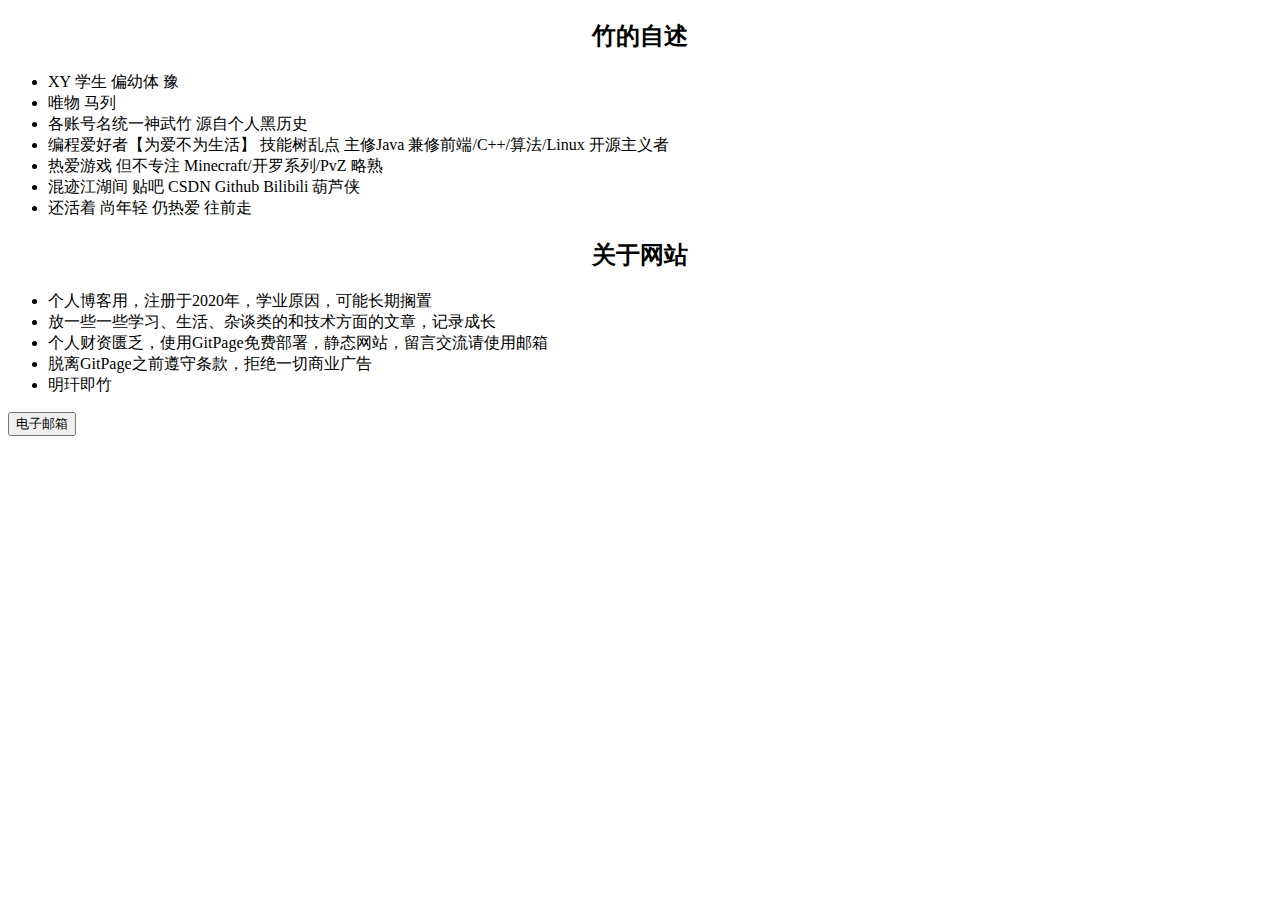
<file: about.html>
<!DOCTYPE html>
<html lang="en">
<head>
    <meta charset="UTF-8">
    <title>关于竹子</title>
</head>
<body>
    <h2 align="center">竹的自述</h2>
    <ul>
        <li>XY 学生 偏幼体 豫 </li>
        <li>唯物 马列</li>
        <li>各账号名统一神武竹 源自个人黑历史</li>
        <li>编程爱好者【为爱不为生活】 技能树乱点 主修Java 兼修前端/C++/算法/Linux 开源主义者</li>
        <li>热爱游戏 但不专注 Minecraft/开罗系列/PvZ 略熟</li>
        <li>混迹江湖间 贴吧 CSDN Github Bilibili 葫芦侠</li>
        <li>还活着 尚年轻 仍热爱 往前走</li>
    </ul>
    <h2 align="center">关于网站</h2>
    <ul>
        <li>个人博客用，注册于2020年，学业原因，可能长期搁置</li>
        <li>放一些一些学习、生活、杂谈类的和技术方面的文章，记录成长</li>
        <li>个人财资匮乏，使用GitPage免费部署，静态网站，留言交流请使用邮箱</li>
        <li>脱离GitPage之前遵守条款，拒绝一切商业广告</li>
        <li>明玕即竹</li>
    </ul>
    <button id="email" onclick="document.getElementById('email').innerHTML = 'MCshe'.concat('nwu@12').concat('6.com')">电子邮箱</button>
</body>
</html>
</file>
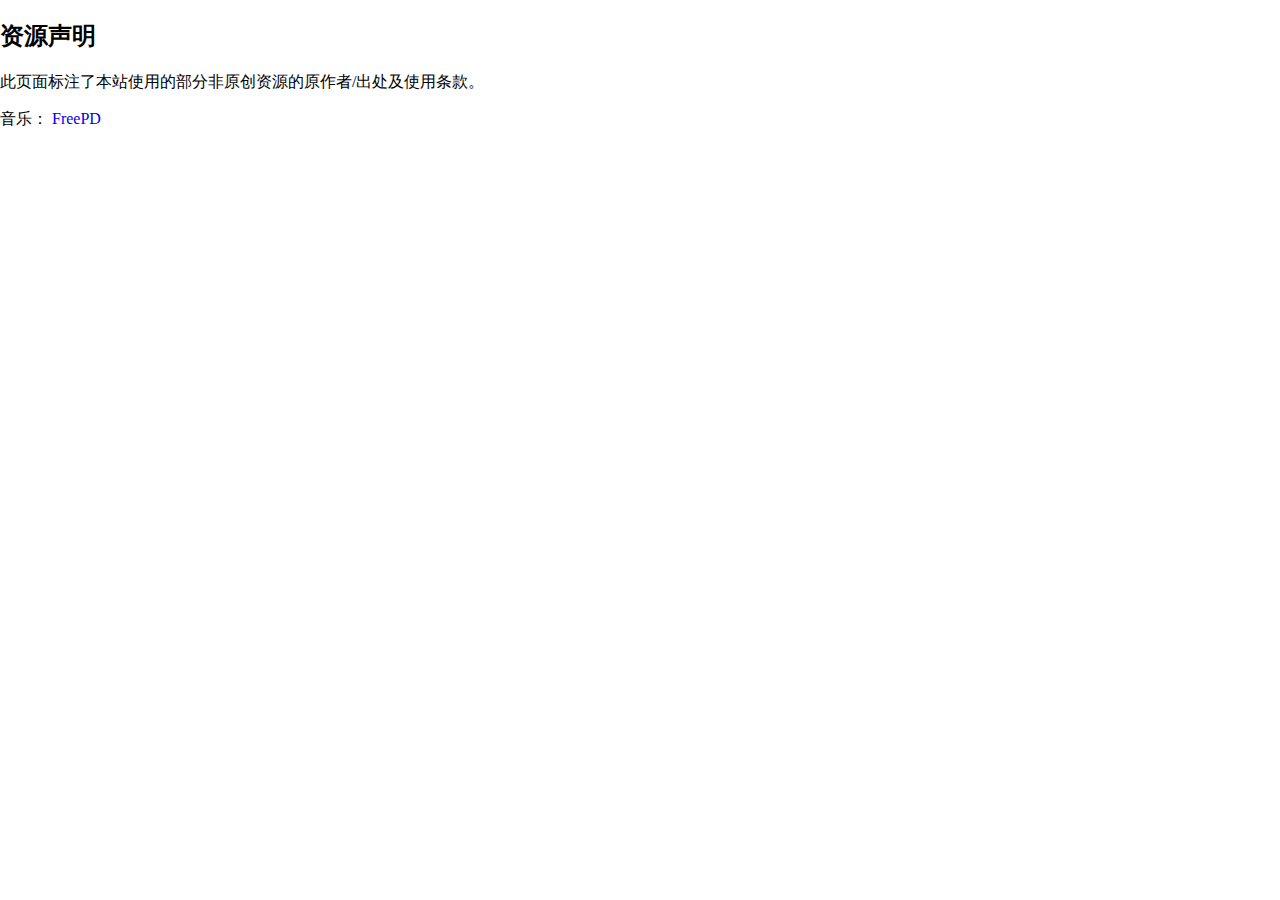
<file: resource.html>
<!DOCTYPE html>
<html lang="zh">
<head>
	<meta charset="UTF-8"/>
	<link rel="stylesheet" type="text/css" href="/css/main.css"/>
	<title>资源声明</title>
</head>
<body>
	<h2>资源声明</h2>
	<p>此页面标注了本站使用的部分非原创资源的原作者/出处及使用条款。</p>
	<p>音乐： <a href="https://freepd.com">FreePD</a></p>
</body>
</html>
</file>
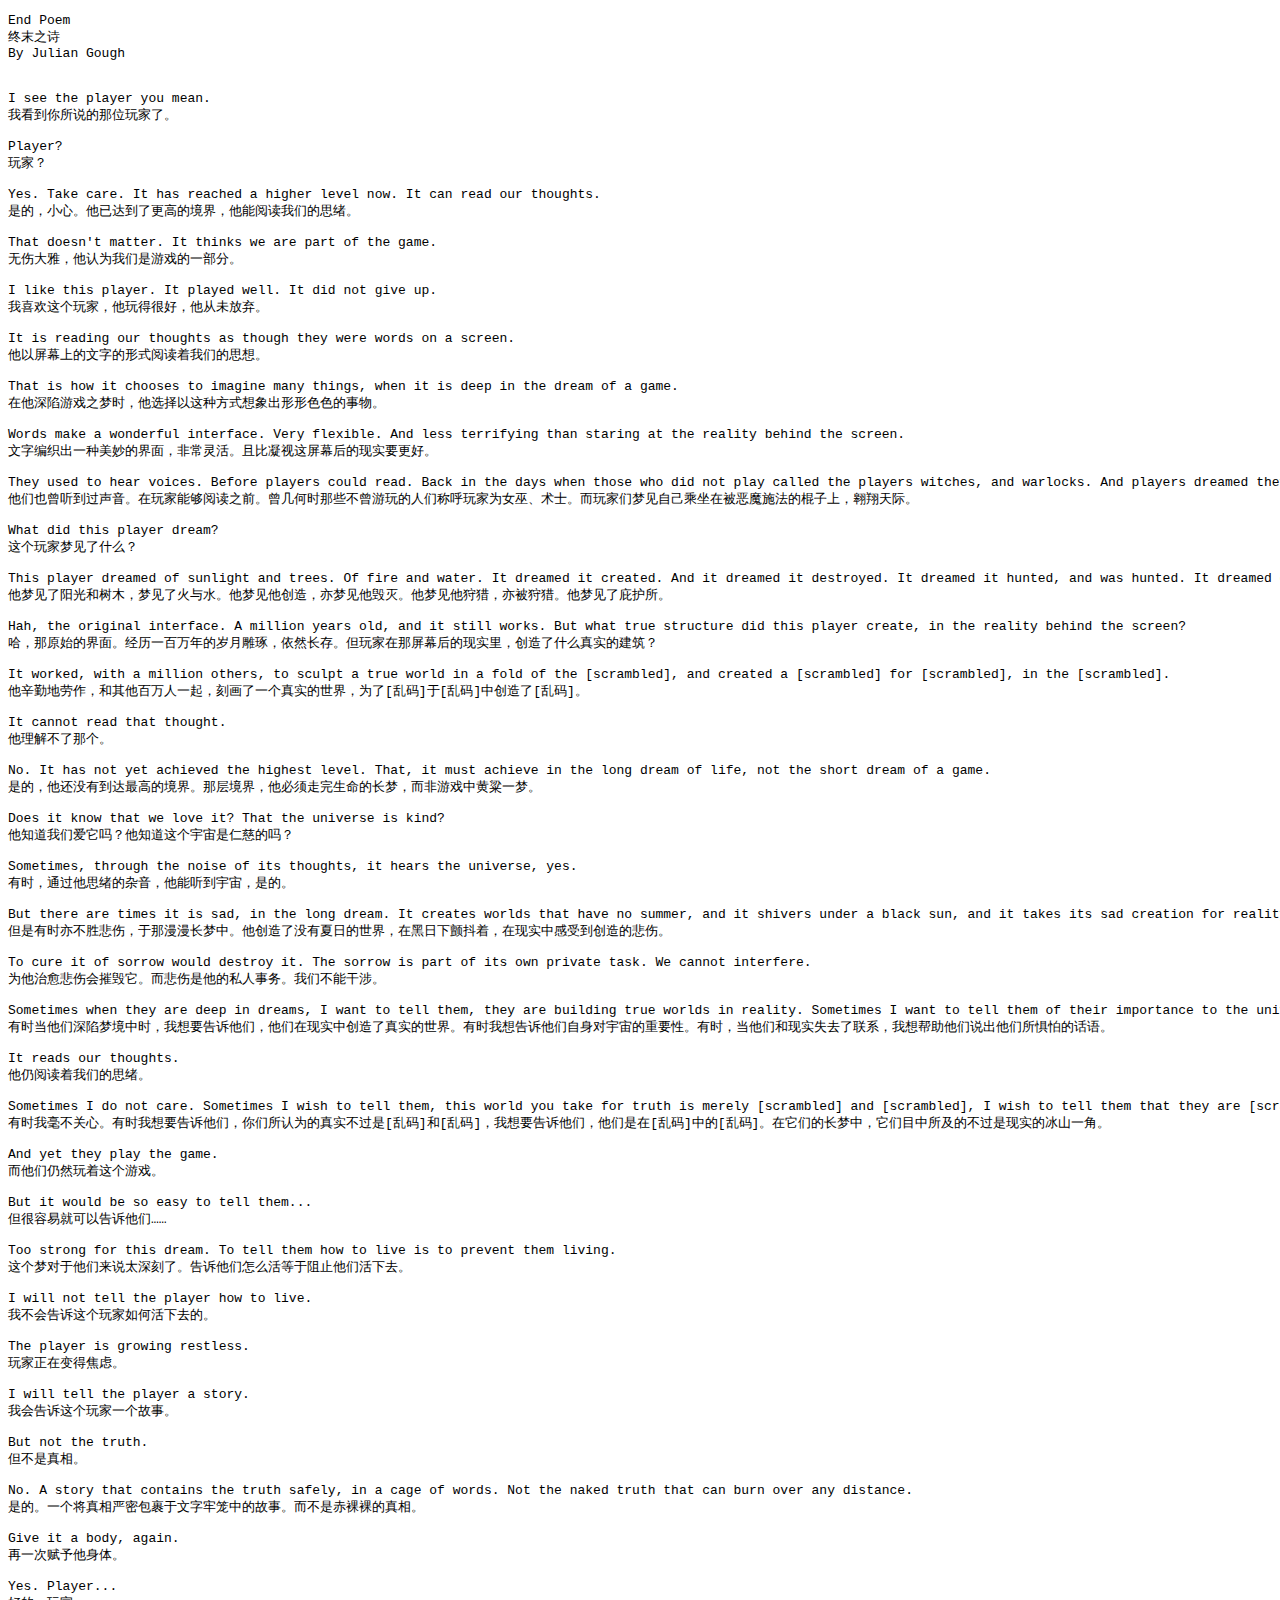
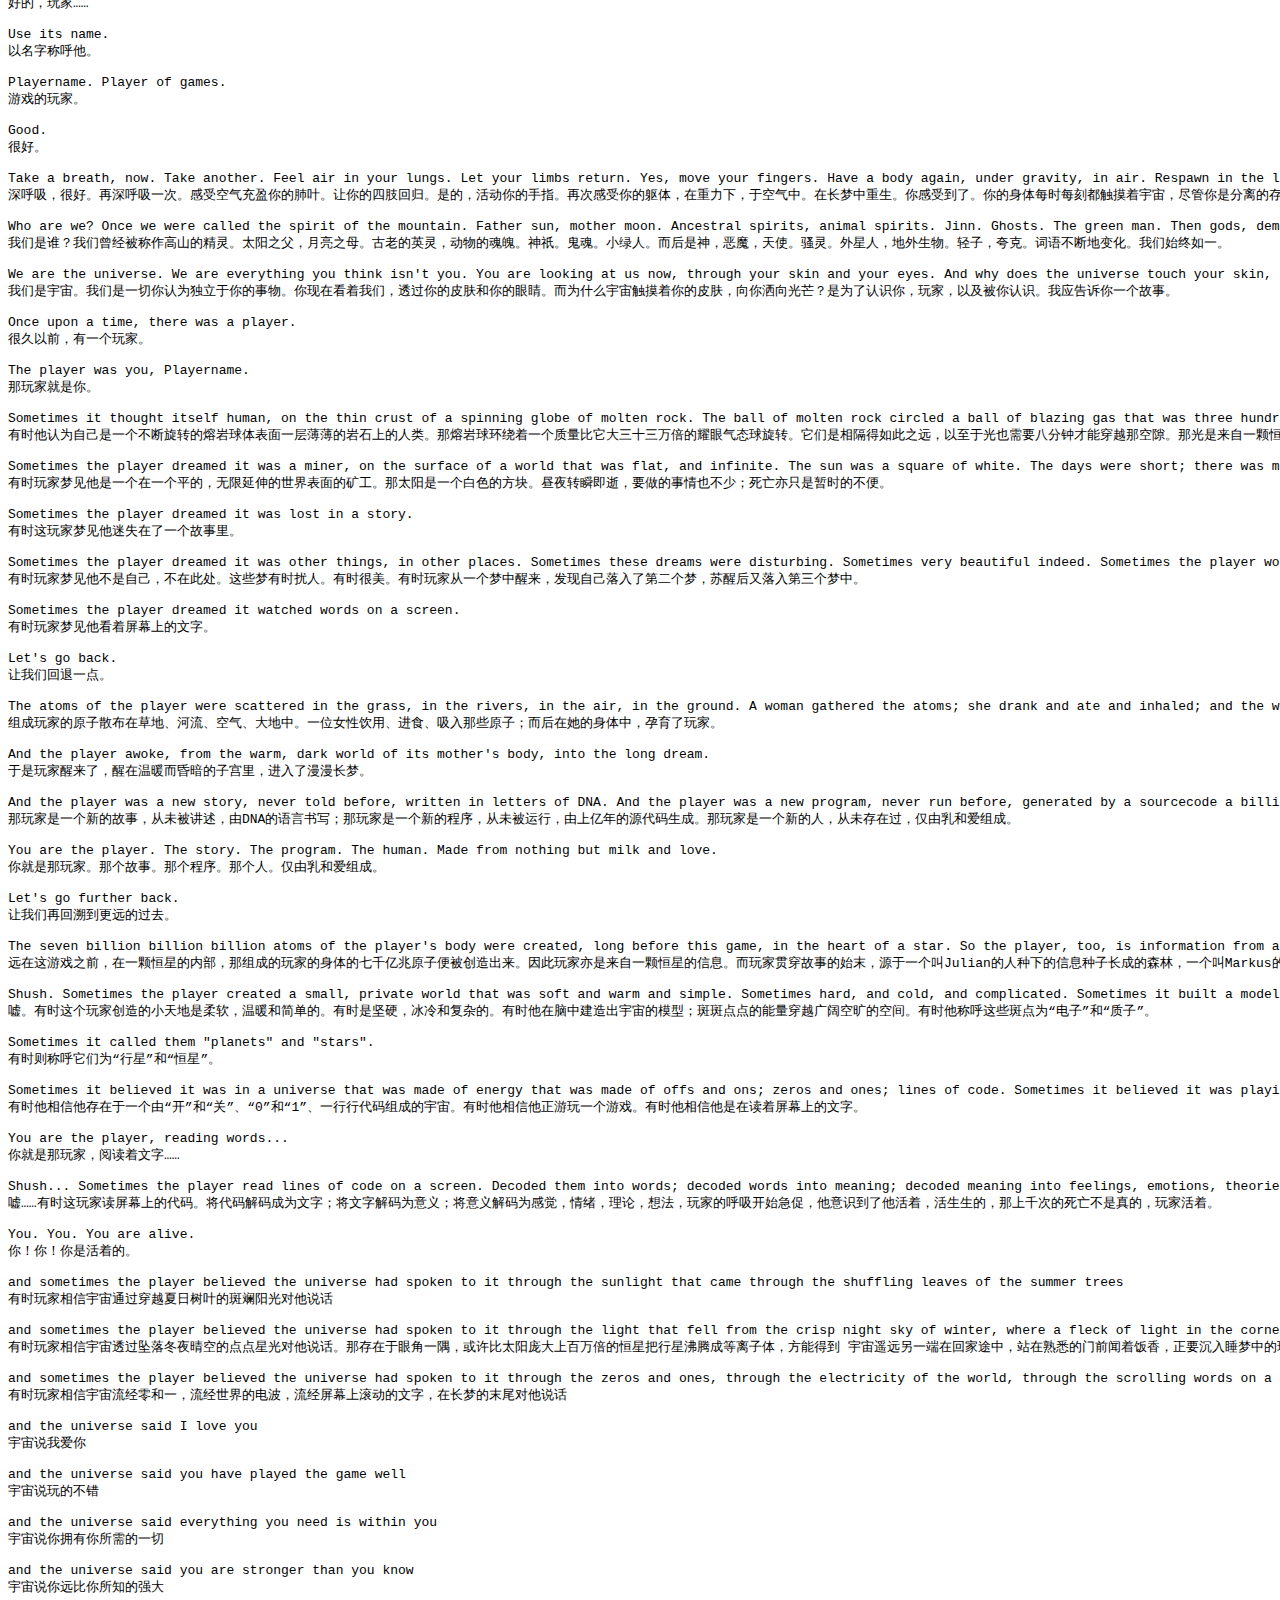
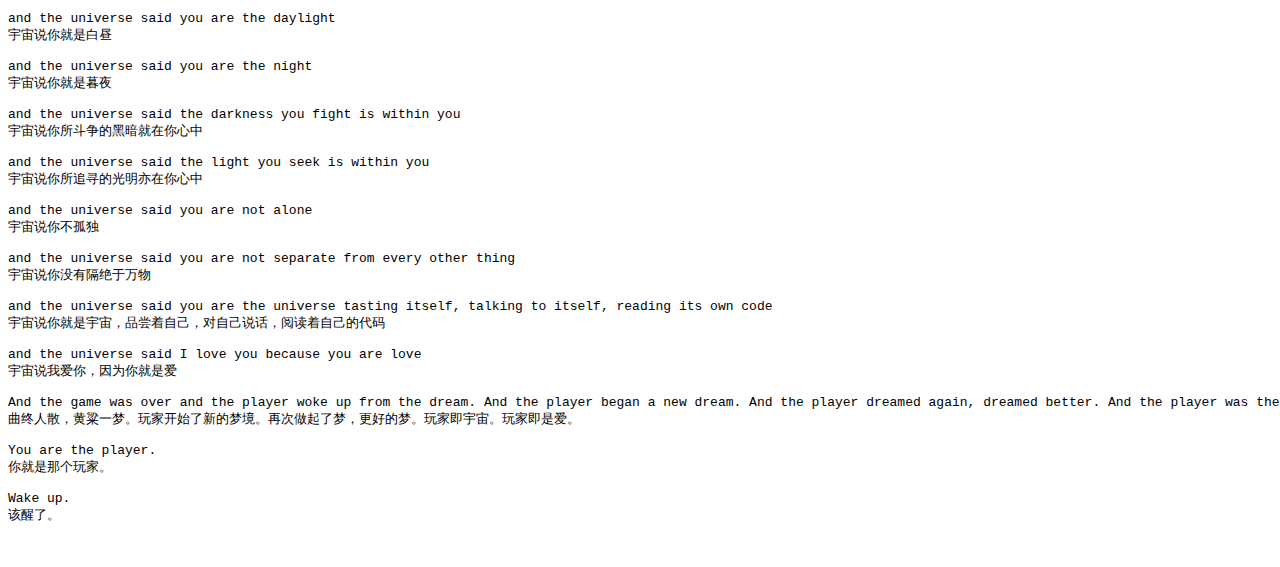
<file: doc/EndPoem.html>
<!DOCTYPE html>
<html lang="en">
<head>
    <meta charset="UTF-8"/>
    <meta name="keywords" content="endpoem"/>
    <meta name="keywords" content="minecraft"/>
    <title>终末之诗</title>
</head>
<body>
    <pre>
End Poem
终末之诗
By Julian Gough

<span>
I see the player you mean.
我看到你所说的那位玩家了。
</span><span>
Player?
玩家？
</span><span>
Yes. Take care. It has reached a higher level now. It can read our thoughts.
是的，小心。他已达到了更高的境界，他能阅读我们的思绪。
</span><span>
That doesn't matter. It thinks we are part of the game.
无伤大雅，他认为我们是游戏的一部分。
</span><span>
I like this player. It played well. It did not give up.
我喜欢这个玩家，他玩得很好，他从未放弃。
</span><span>
It is reading our thoughts as though they were words on a screen.
他以屏幕上的文字的形式阅读着我们的思想。
</span><span>
That is how it chooses to imagine many things, when it is deep in the dream of a game.
在他深陷游戏之梦时，他选择以这种方式想象出形形色色的事物。
</span><span>
Words make a wonderful interface. Very flexible. And less terrifying than staring at the reality behind the screen.
文字编织出一种美妙的界面，非常灵活。且比凝视这屏幕后的现实要更好。
</span><span>
They used to hear voices. Before players could read. Back in the days when those who did not play called the players witches, and warlocks. And players dreamed they flew through the air, on sticks powered by demons.
他们也曾听到过声音。在玩家能够阅读之前。曾几何时那些不曾游玩的人们称呼玩家为女巫、术士。而玩家们梦见自己乘坐在被恶魔施法的棍子上，翱翔天际。
</span><span>
What did this player dream?
这个玩家梦见了什么？
</span><span>
This player dreamed of sunlight and trees. Of fire and water. It dreamed it created. And it dreamed it destroyed. It dreamed it hunted, and was hunted. It dreamed of shelter.
他梦见了阳光和树木，梦见了火与水。他梦见他创造，亦梦见他毁灭。他梦见他狩猎，亦被狩猎。他梦见了庇护所。
</span><span>
Hah, the original interface. A million years old, and it still works. But what true structure did this player create, in the reality behind the screen?
哈，那原始的界面。经历一百万年的岁月雕琢，依然长存。但玩家在那屏幕后的现实里，创造了什么真实的建筑？
</span><span>
It worked, with a million others, to sculpt a true world in a fold of the [scrambled], and created a [scrambled] for [scrambled], in the [scrambled].
他辛勤地劳作，和其他百万人一起，刻画了一个真实的世界，为了[乱码]于[乱码]中创造了[乱码]。
</span><span>
It cannot read that thought.
他理解不了那个。
</span><span>
No. It has not yet achieved the highest level. That, it must achieve in the long dream of life, not the short dream of a game.
是的，他还没有到达最高的境界。那层境界，他必须走完生命的长梦，而非游戏中黄粱一梦。
</span><span>
Does it know that we love it? That the universe is kind?
他知道我们爱它吗？他知道这个宇宙是仁慈的吗？
</span><span>
Sometimes, through the noise of its thoughts, it hears the universe, yes.
有时，通过他思绪的杂音，他能听到宇宙，是的。
</span><span>
But there are times it is sad, in the long dream. It creates worlds that have no summer, and it shivers under a black sun, and it takes its sad creation for reality.
但是有时亦不胜悲伤，于那漫漫长梦中。他创造了没有夏日的世界，在黑日下颤抖着，在现实中感受到创造的悲伤。
</span><span>
To cure it of sorrow would destroy it. The sorrow is part of its own private task. We cannot interfere.
为他治愈悲伤会摧毁它。而悲伤是他的私人事务。我们不能干涉。
</span><span>
Sometimes when they are deep in dreams, I want to tell them, they are building true worlds in reality. Sometimes I want to tell them of their importance to the universe. Sometimes, when they have not made a true connection in a while, I want to help them to speak the word they fear.
有时当他们深陷梦境中时，我想要告诉他们，他们在现实中创造了真实的世界。有时我想告诉他们自身对宇宙的重要性。有时，当他们和现实失去了联系，我想帮助他们说出他们所惧怕的话语。
</span><span>
It reads our thoughts.
他仍阅读着我们的思绪。
</span><span>
Sometimes I do not care. Sometimes I wish to tell them, this world you take for truth is merely [scrambled] and [scrambled], I wish to tell them that they are [scrambled] in the [scrambled]. They see so little of reality, in their long dream.
有时我毫不关心。有时我想要告诉他们，你们所认为的真实不过是[乱码]和[乱码]，我想要告诉他们，他们是在[乱码]中的[乱码]。在它们的长梦中，它们目中所及的不过是现实的冰山一角。
</span><span>
And yet they play the game.
而他们仍然玩着这个游戏。
</span><span>
But it would be so easy to tell them...
但很容易就可以告诉他们……
</span><span>
Too strong for this dream. To tell them how to live is to prevent them living.
这个梦对于他们来说太深刻了。告诉他们怎么活等于阻止他们活下去。
</span><span>
I will not tell the player how to live.
我不会告诉这个玩家如何活下去的。
</span><span>
The player is growing restless.
玩家正在变得焦虑。
</span><span>
I will tell the player a story.
我会告诉这个玩家一个故事。
</span><span>
But not the truth.
但不是真相。
</span><span>
No. A story that contains the truth safely, in a cage of words. Not the naked truth that can burn over any distance.
是的。一个将真相严密包裹于文字牢笼中的故事。而不是赤裸裸的真相。
</span><span>
Give it a body, again.
再一次赋予他身体。
</span><span>
Yes. Player...
好的，玩家……
</span><span>
Use its name.
以名字称呼他。
</span><span>
Playername. Player of games.
游戏的玩家。
</span><span>
Good.
很好。
</span><span>
Take a breath, now. Take another. Feel air in your lungs. Let your limbs return. Yes, move your fingers. Have a body again, under gravity, in air. Respawn in the long dream. There you are. Your body touching the universe again at every point, as though you were separate things. As though we were separate things.
深呼吸，很好。再深呼吸一次。感受空气充盈你的肺叶。让你的四肢回归。是的，活动你的手指。再次感受你的躯体，在重力下，于空气中。在长梦中重生。你感受到了。你的身体每时每刻都触摸着宇宙，尽管你是分离的存在。尽管我们是分离的存在。
</span><span>
Who are we? Once we were called the spirit of the mountain. Father sun, mother moon. Ancestral spirits, animal spirits. Jinn. Ghosts. The green man. Then gods, demons. Angels. Poltergeists. Aliens, extraterrestrials. Leptons, quarks. The words change. We do not change.
我们是谁？我们曾经被称作高山的精灵。太阳之父，月亮之母。古老的英灵，动物的魂魄。神祇。鬼魂。小绿人。而后是神，恶魔，天使。骚灵。外星人，地外生物。轻子，夸克。词语不断地变化。我们始终如一。
</span><span>
We are the universe. We are everything you think isn't you. You are looking at us now, through your skin and your eyes. And why does the universe touch your skin, and throw light on you? To see you, player. To know you. And to be known. I shall tell you a story.
我们是宇宙。我们是一切你认为独立于你的事物。你现在看着我们，透过你的皮肤和你的眼睛。而为什么宇宙触摸着你的皮肤，向你洒向光芒？是为了认识你，玩家，以及被你认识。我应告诉你一个故事。
</span><span>
Once upon a time, there was a player.
很久以前，有一个玩家。
</span><span>
The player was you, Playername.
那玩家就是你。
</span><span>
Sometimes it thought itself human, on the thin crust of a spinning globe of molten rock. The ball of molten rock circled a ball of blazing gas that was three hundred and thirty thousand times more massive than it. They were so far apart that light took eight minutes to cross the gap. The light was information from a star, and it could burn your skin from a hundred and fifty million kilometres away.
有时他认为自己是一个不断旋转的熔岩球体表面一层薄薄的岩石上的人类。那熔岩球环绕着一个质量比它大三十三万倍的耀眼气态球旋转。它们是相隔得如此之远，以至于光也需要八分钟才能穿越那空隙。那光是来自一颗恒星的信息，它能在一亿五千万公里外烧灼你的皮肤。
</span><span>
Sometimes the player dreamed it was a miner, on the surface of a world that was flat, and infinite. The sun was a square of white. The days were short; there was much to do; and death was a temporary inconvenience.
有时玩家梦见他是一个在一个平的，无限延伸的世界表面的矿工。那太阳是一个白色的方块。昼夜转瞬即逝，要做的事情也不少；死亡亦只是暂时的不便。
</span><span>
Sometimes the player dreamed it was lost in a story.
有时这玩家梦见他迷失在了一个故事里。
</span><span>
Sometimes the player dreamed it was other things, in other places. Sometimes these dreams were disturbing. Sometimes very beautiful indeed. Sometimes the player woke from one dream into another, then woke from that into a third.
有时玩家梦见他不是自己，不在此处。这些梦有时扰人。有时很美。有时玩家从一个梦中醒来，发现自己落入了第二个梦，苏醒后又落入第三个梦中。
</span><span>
Sometimes the player dreamed it watched words on a screen.
有时玩家梦见他看着屏幕上的文字。
</span><span>
Let's go back.
让我们回退一点。
</span><span>
The atoms of the player were scattered in the grass, in the rivers, in the air, in the ground. A woman gathered the atoms; she drank and ate and inhaled; and the woman assembled the player, in her body.
组成玩家的原子散布在草地、河流、空气、大地中。一位女性饮用、进食、吸入那些原子；而后在她的身体中，孕育了玩家。
</span><span>
And the player awoke, from the warm, dark world of its mother's body, into the long dream.
于是玩家醒来了，醒在温暖而昏暗的子宫里，进入了漫漫长梦。
</span><span>
And the player was a new story, never told before, written in letters of DNA. And the player was a new program, never run before, generated by a sourcecode a billion years old. And the player was a new human, never alive before, made from nothing but milk and love.
那玩家是一个新的故事，从未被讲述，由DNA的语言书写；那玩家是一个新的程序，从未被运行，由上亿年的源代码生成。那玩家是一个新的人，从未存在过，仅由乳和爱组成。
</span><span>
You are the player. The story. The program. The human. Made from nothing but milk and love.
你就是那玩家。那个故事。那个程序。那个人。仅由乳和爱组成。
</span><span>
Let's go further back.
让我们再回溯到更远的过去。
</span><span>
The seven billion billion billion atoms of the player's body were created, long before this game, in the heart of a star. So the player, too, is information from a star. And the player moves through a story, which is a forest of information planted by a man called Julian, on a flat, infinite world created by a man called Markus, that exists inside a small, private world created by the player, who inhabits a universe created by...
远在这游戏之前，在一颗恒星的内部，那组成的玩家的身体的七千亿兆原子便被创造出来。因此玩家亦是来自一颗恒星的信息。而玩家贯穿故事的始末，源于一个叫Julian的人种下的信息种子长成的森林，一个叫Markus的人创造的无限世界，存在于一个由玩家创造的小小的私人世界里，而又继承了宇宙，那宇宙的创造者是……
</span><span>
Shush. Sometimes the player created a small, private world that was soft and warm and simple. Sometimes hard, and cold, and complicated. Sometimes it built a model of the universe in its head; flecks of energy, moving through vast empty spaces. Sometimes it called those flecks "electrons" and "protons".
嘘。有时这个玩家创造的小天地是柔软，温暖和简单的。有时是坚硬，冰冷和复杂的。有时他在脑中建造出宇宙的模型；斑斑点点的能量穿越广阔空旷的空间。有时他称呼这些斑点为“电子”和“质子”。
</span><span>
Sometimes it called them "planets" and "stars".
有时则称呼它们为“行星”和“恒星”。
</span><span>
Sometimes it believed it was in a universe that was made of energy that was made of offs and ons; zeros and ones; lines of code. Sometimes it believed it was playing a game. Sometimes it believed it was reading words on a screen.
有时他相信他存在于一个由“开”和“关”、“0”和“1”、一行行代码组成的宇宙。有时他相信他正游玩一个游戏。有时他相信他是在读着屏幕上的文字。
</span><span>
You are the player, reading words...
你就是那玩家，阅读着文字……
</span><span>
Shush... Sometimes the player read lines of code on a screen. Decoded them into words; decoded words into meaning; decoded meaning into feelings, emotions, theories, ideas, and the player started to breathe faster and deeper and realised it was alive, it was alive, those thousand deaths had not been real, the player was alive.
嘘……有时这玩家读屏幕上的代码。将代码解码成为文字；将文字解码为意义；将意义解码为感觉，情绪，理论，想法，玩家的呼吸开始急促，他意识到了他活着，活生生的，那上千次的死亡不是真的，玩家活着。
</span><span>
You. You. You are alive.
你！你！你是活着的。
</span><span>
and sometimes the player believed the universe had spoken to it through the sunlight that came through the shuffling leaves of the summer trees
有时玩家相信宇宙通过穿越夏日树叶的斑斓阳光对他说话
</span><span>
and sometimes the player believed the universe had spoken to it through the light that fell from the crisp night sky of winter, where a fleck of light in the corner of the player's eye might be a star a million times as massive as the sun, boiling its planets to plasma in order to be visible for a moment to the player, walking home at the far side of the universe, suddenly smelling food, almost at the familiar door, about to dream again
有时玩家相信宇宙透过坠落冬夜晴空的点点星光对他说话。那存在于眼角一隅，或许比太阳庞大上百万倍的恒星把行星沸腾成等离子体，方能得到 宇宙遥远另一端在回家途中，站在熟悉的门前闻着饭香，正要沉入睡梦中的玩家的一瞥。
</span><span>
and sometimes the player believed the universe had spoken to it through the zeros and ones, through the electricity of the world, through the scrolling words on a screen at the end of a dream.
有时玩家相信宇宙流经零和一，流经世界的电波，流经屏幕上滚动的文字，在长梦的末尾对他说话
</span><span>
and the universe said I love you
宇宙说我爱你
</span><span>
and the universe said you have played the game well
宇宙说玩的不错
</span><span>
and the universe said everything you need is within you
宇宙说你拥有你所需的一切
</span><span>
and the universe said you are stronger than you know
宇宙说你远比你所知的强大
</span><span>
and the universe said you are the daylight
宇宙说你就是白昼
</span><span>
and the universe said you are the night
宇宙说你就是暮夜
</span><span>
and the universe said the darkness you fight is within you
宇宙说你所斗争的黑暗就在你心中
</span><span>
and the universe said the light you seek is within you
宇宙说你所追寻的光明亦在你心中
</span><span>
and the universe said you are not alone
宇宙说你不孤独
</span><span>
and the universe said you are not separate from every other thing
宇宙说你没有隔绝于万物
</span><span>
and the universe said you are the universe tasting itself, talking to itself, reading its own code
宇宙说你就是宇宙，品尝着自己，对自己说话，阅读着自己的代码
</span><span>
and the universe said I love you because you are love
宇宙说我爱你，因为你就是爱
</span><span>
And the game was over and the player woke up from the dream. And the player began a new dream. And the player dreamed again, dreamed better. And the player was the universe. And the player was love.
曲终人散，黄粱一梦。玩家开始了新的梦境。再次做起了梦，更好的梦。玩家即宇宙。玩家即是爱。
</span><span>
You are the player.
你就是那个玩家。
</span><span>
Wake up.
该醒了。
</span>
    </pre>
</body>
</html>
</file>
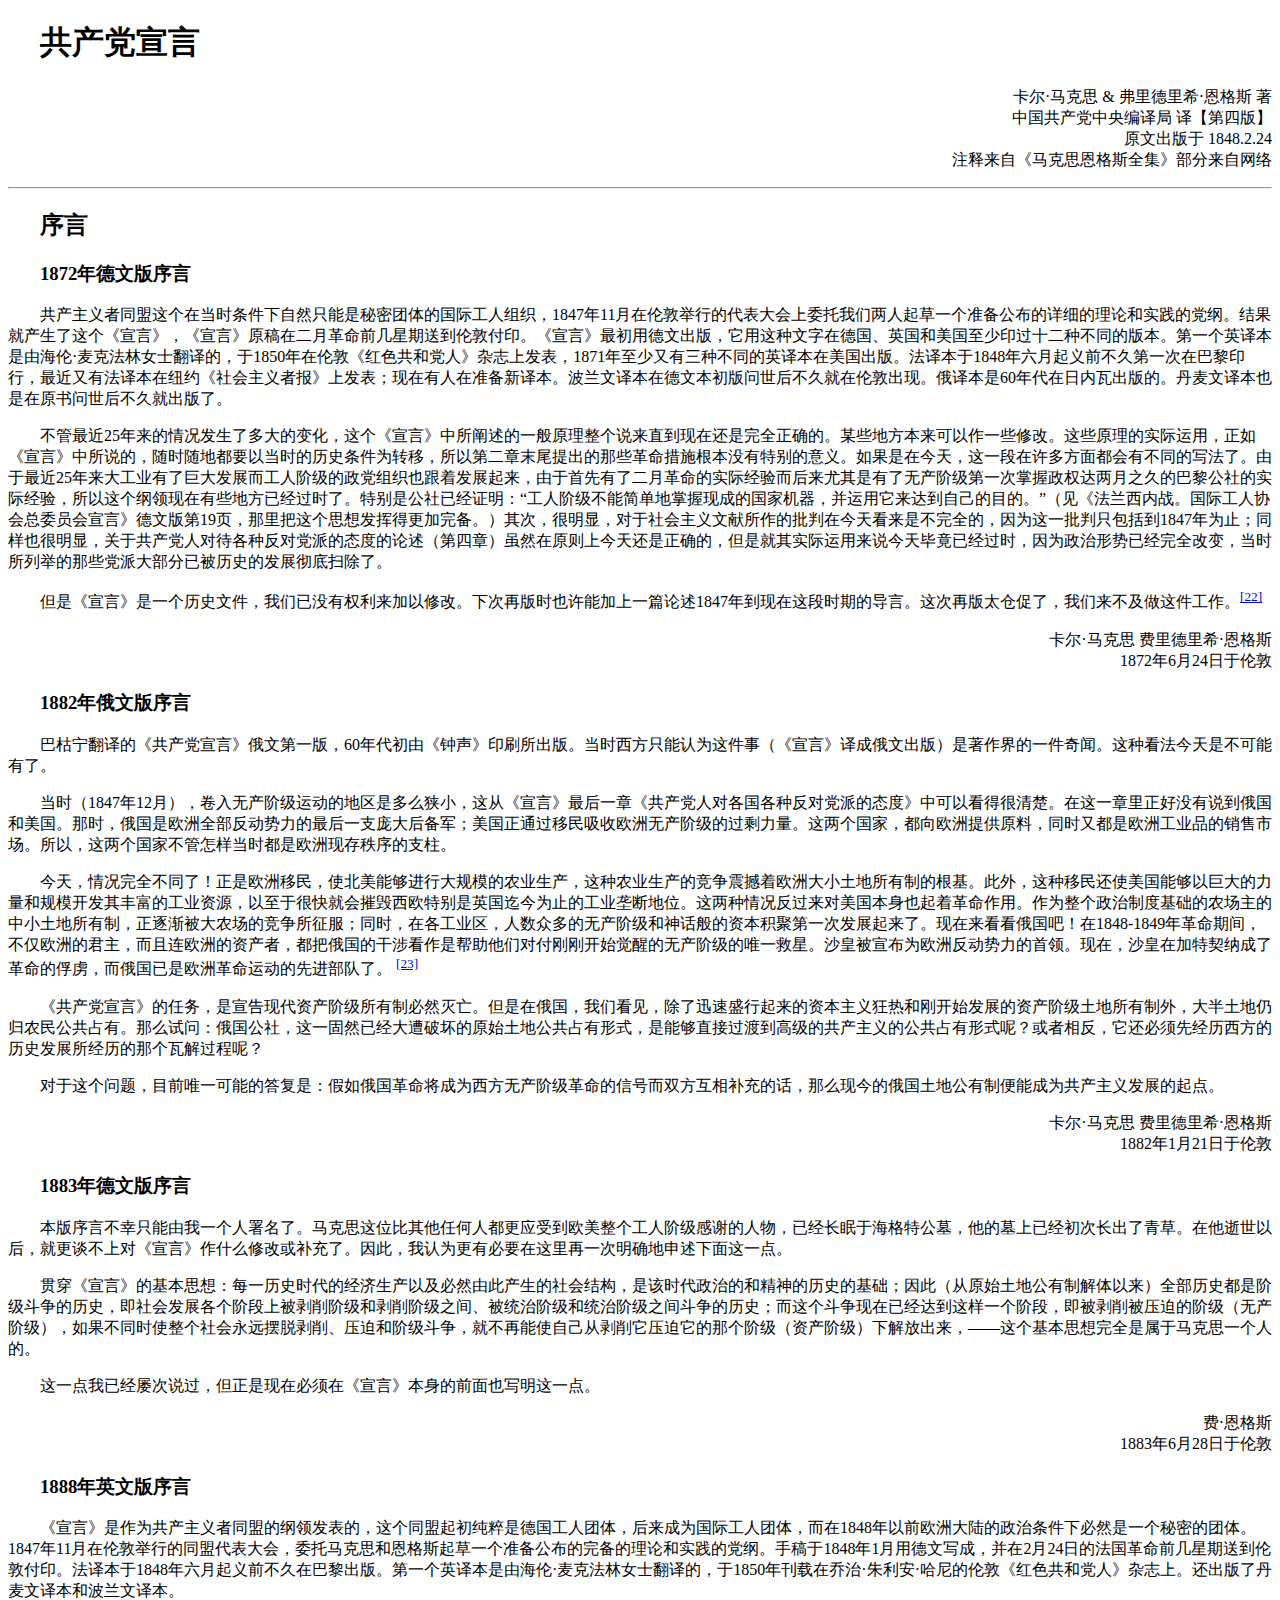
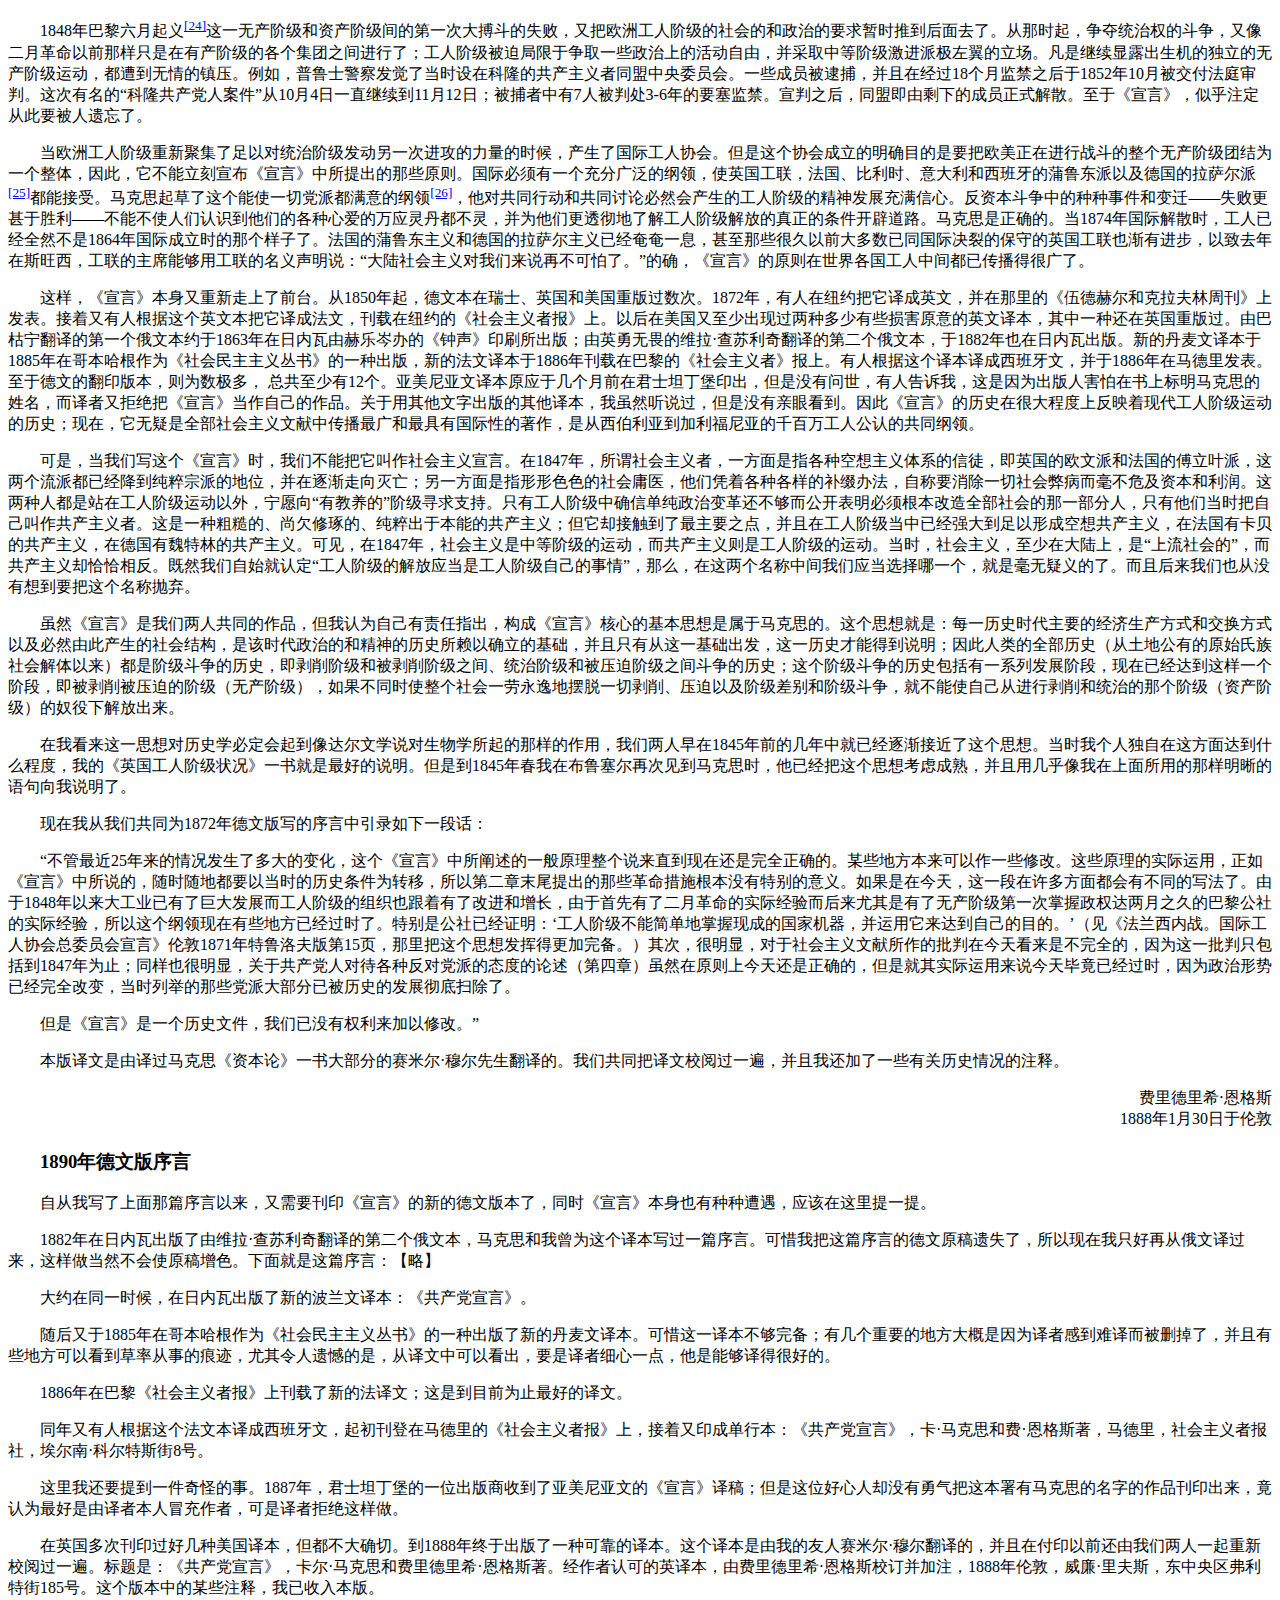
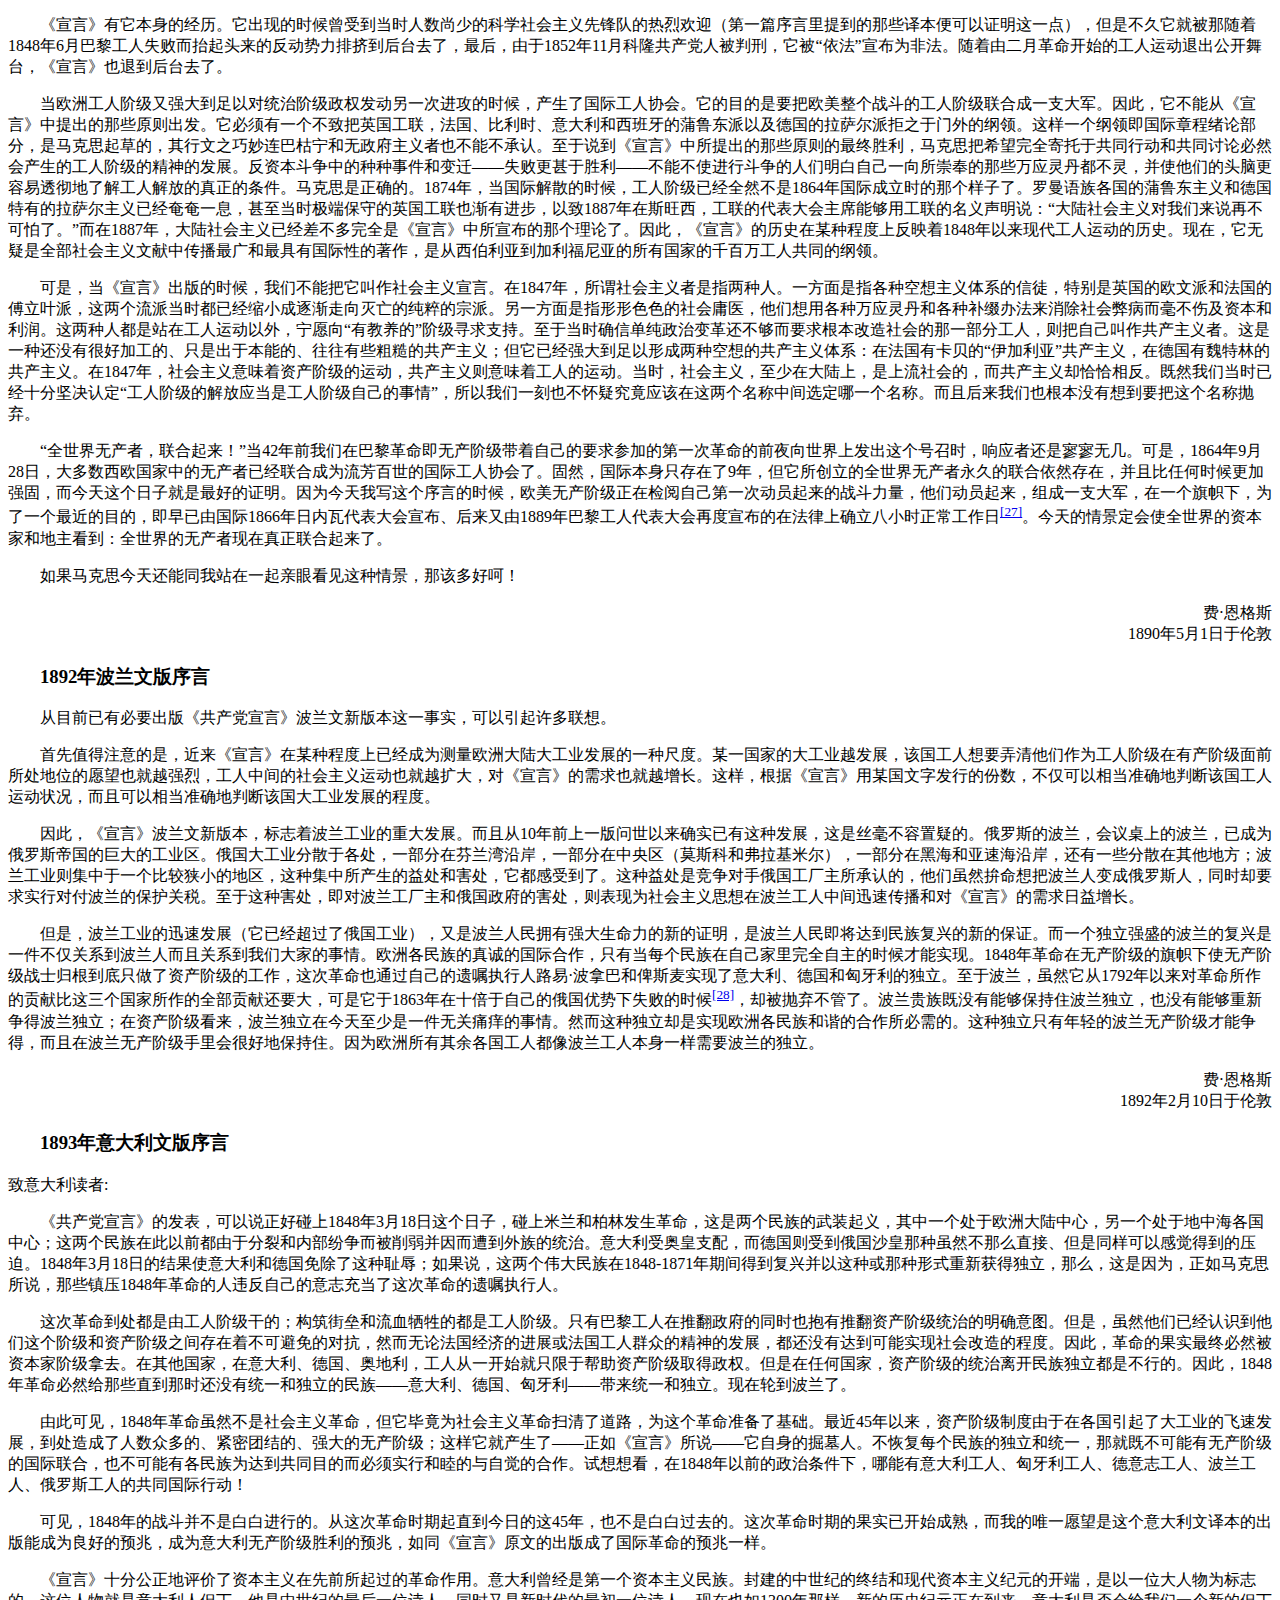
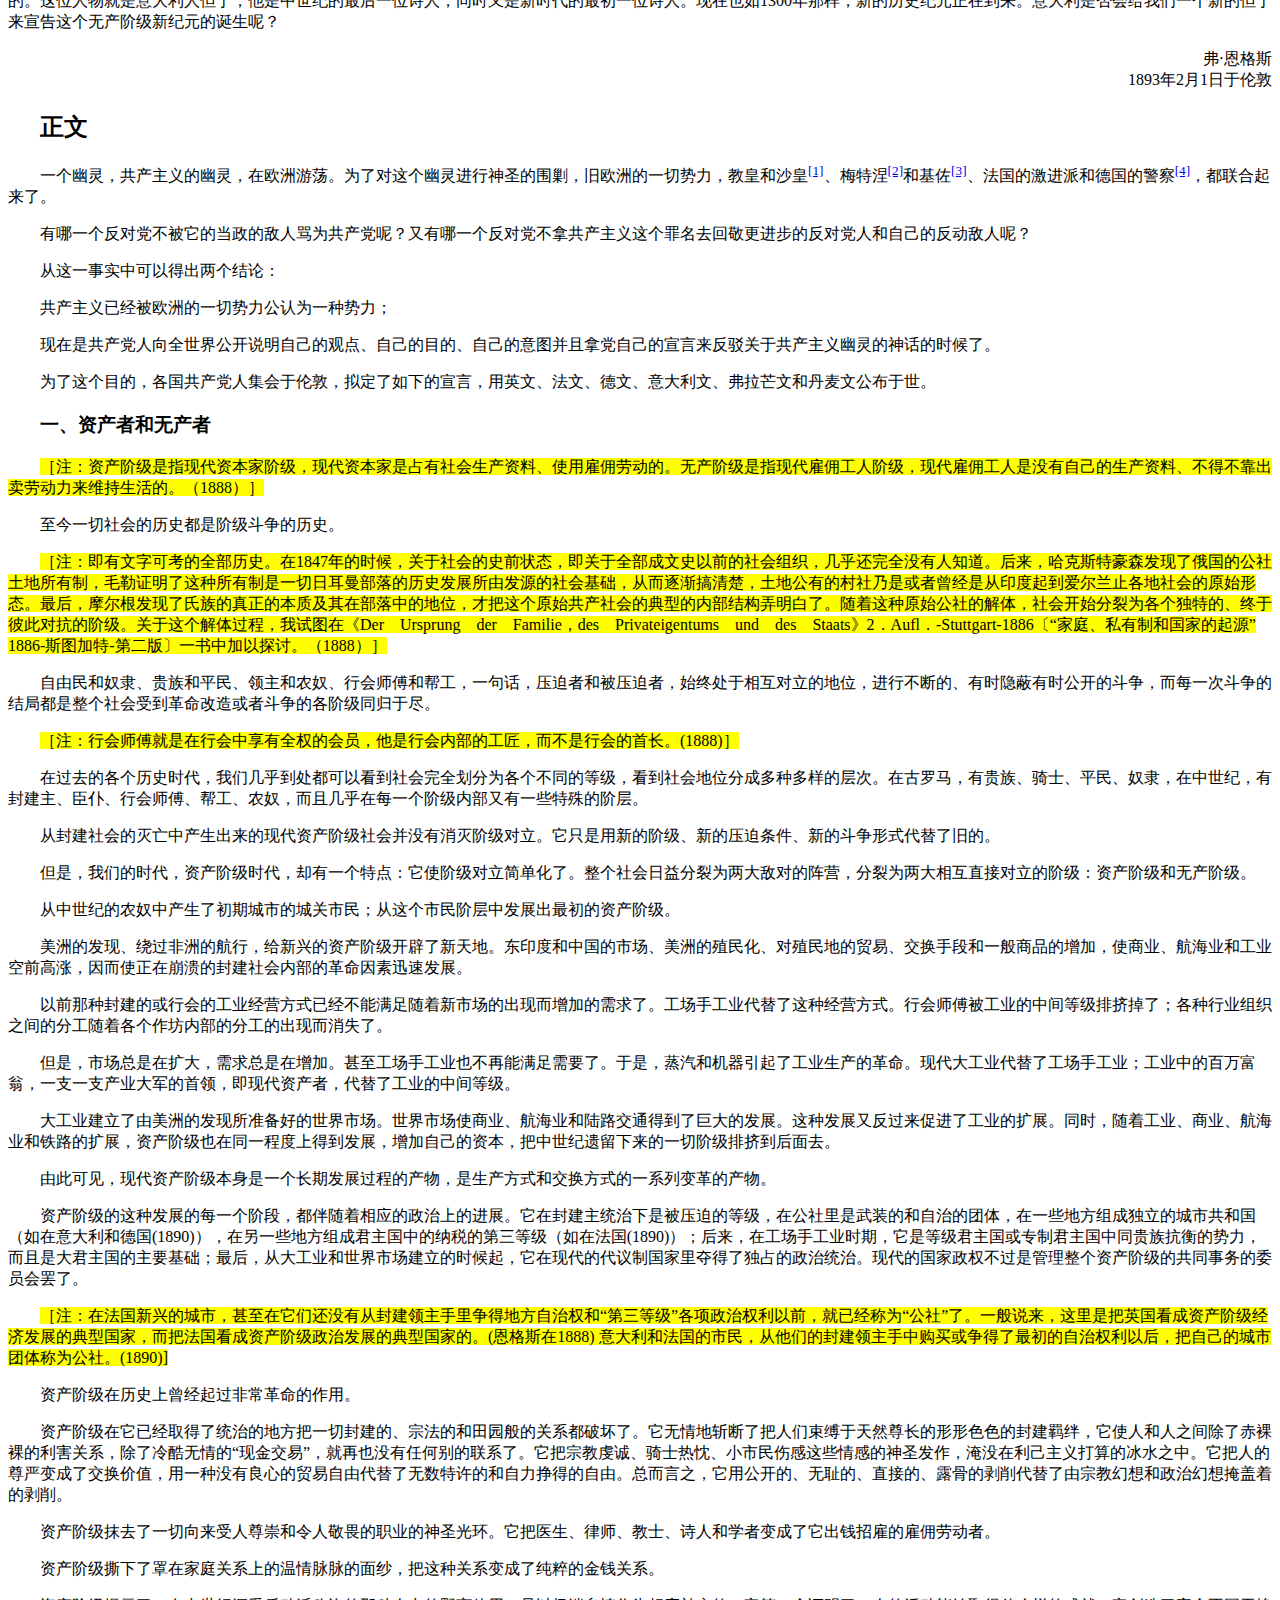
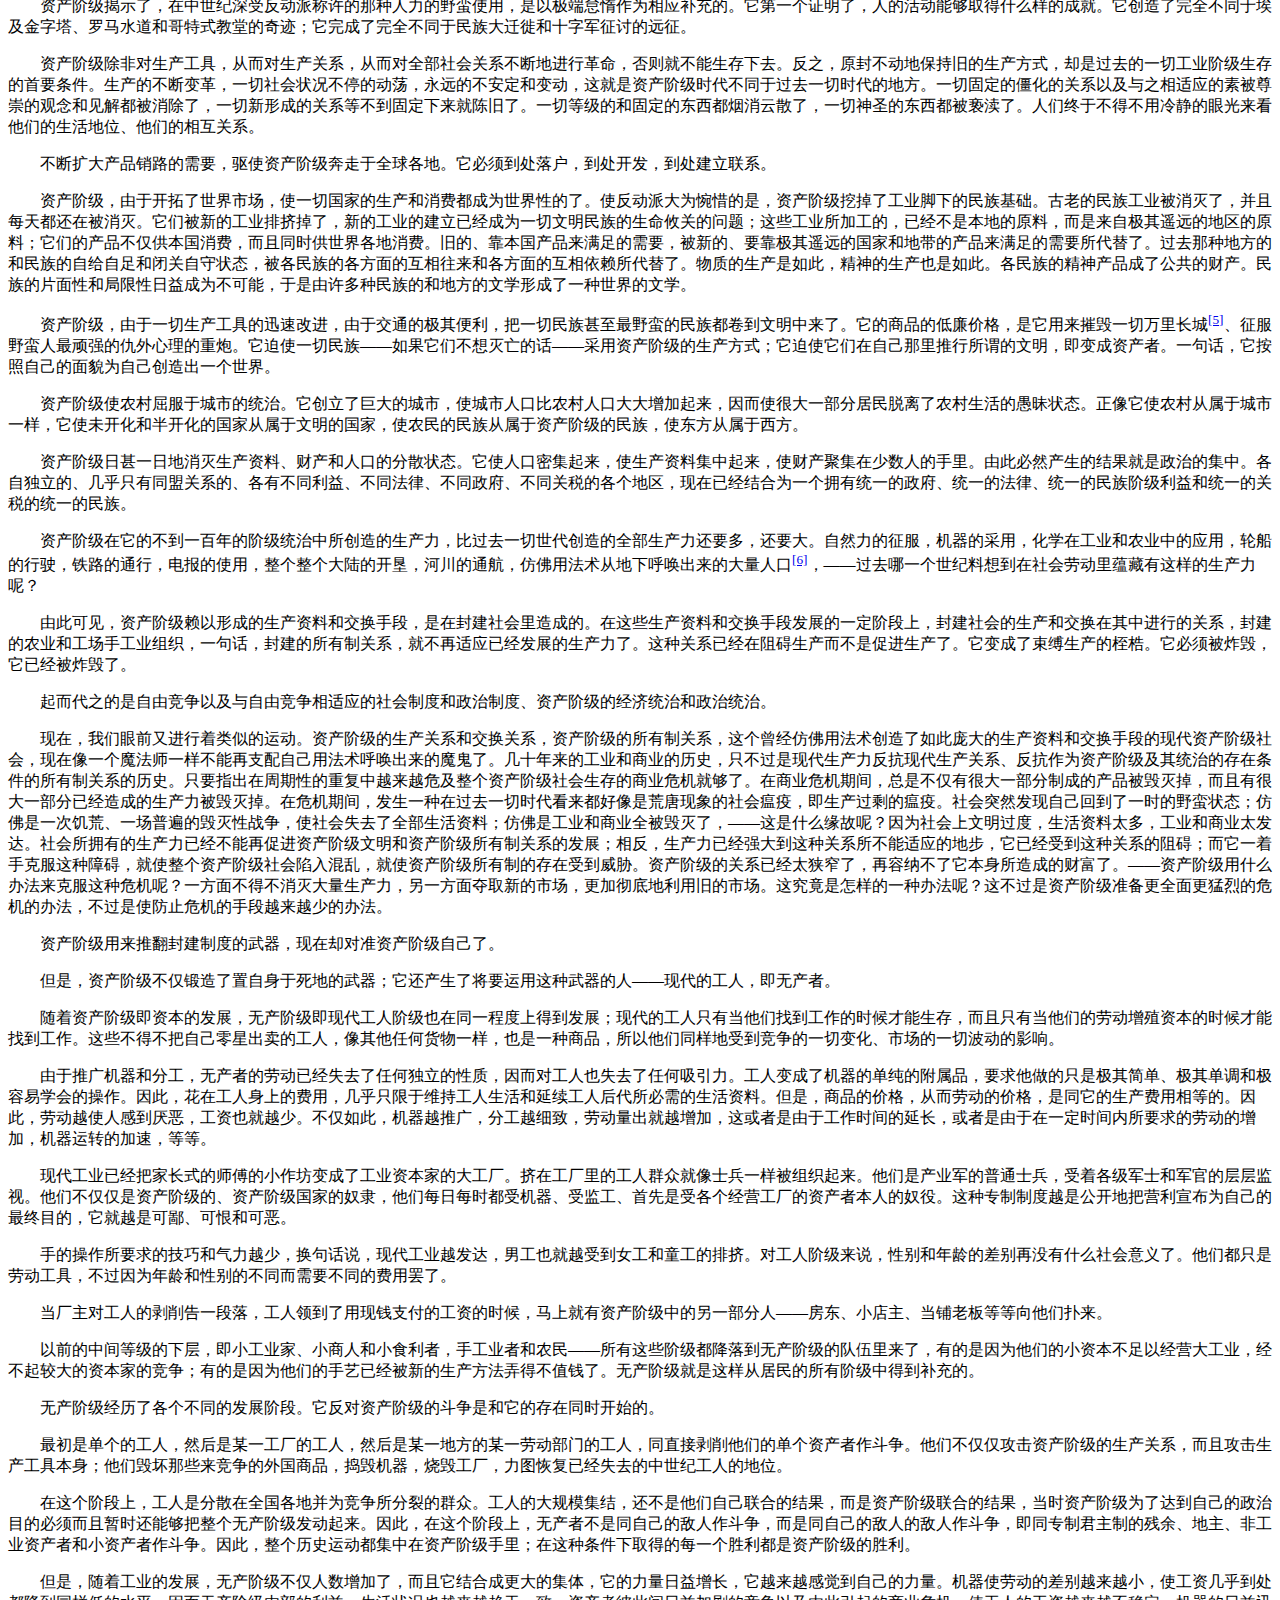
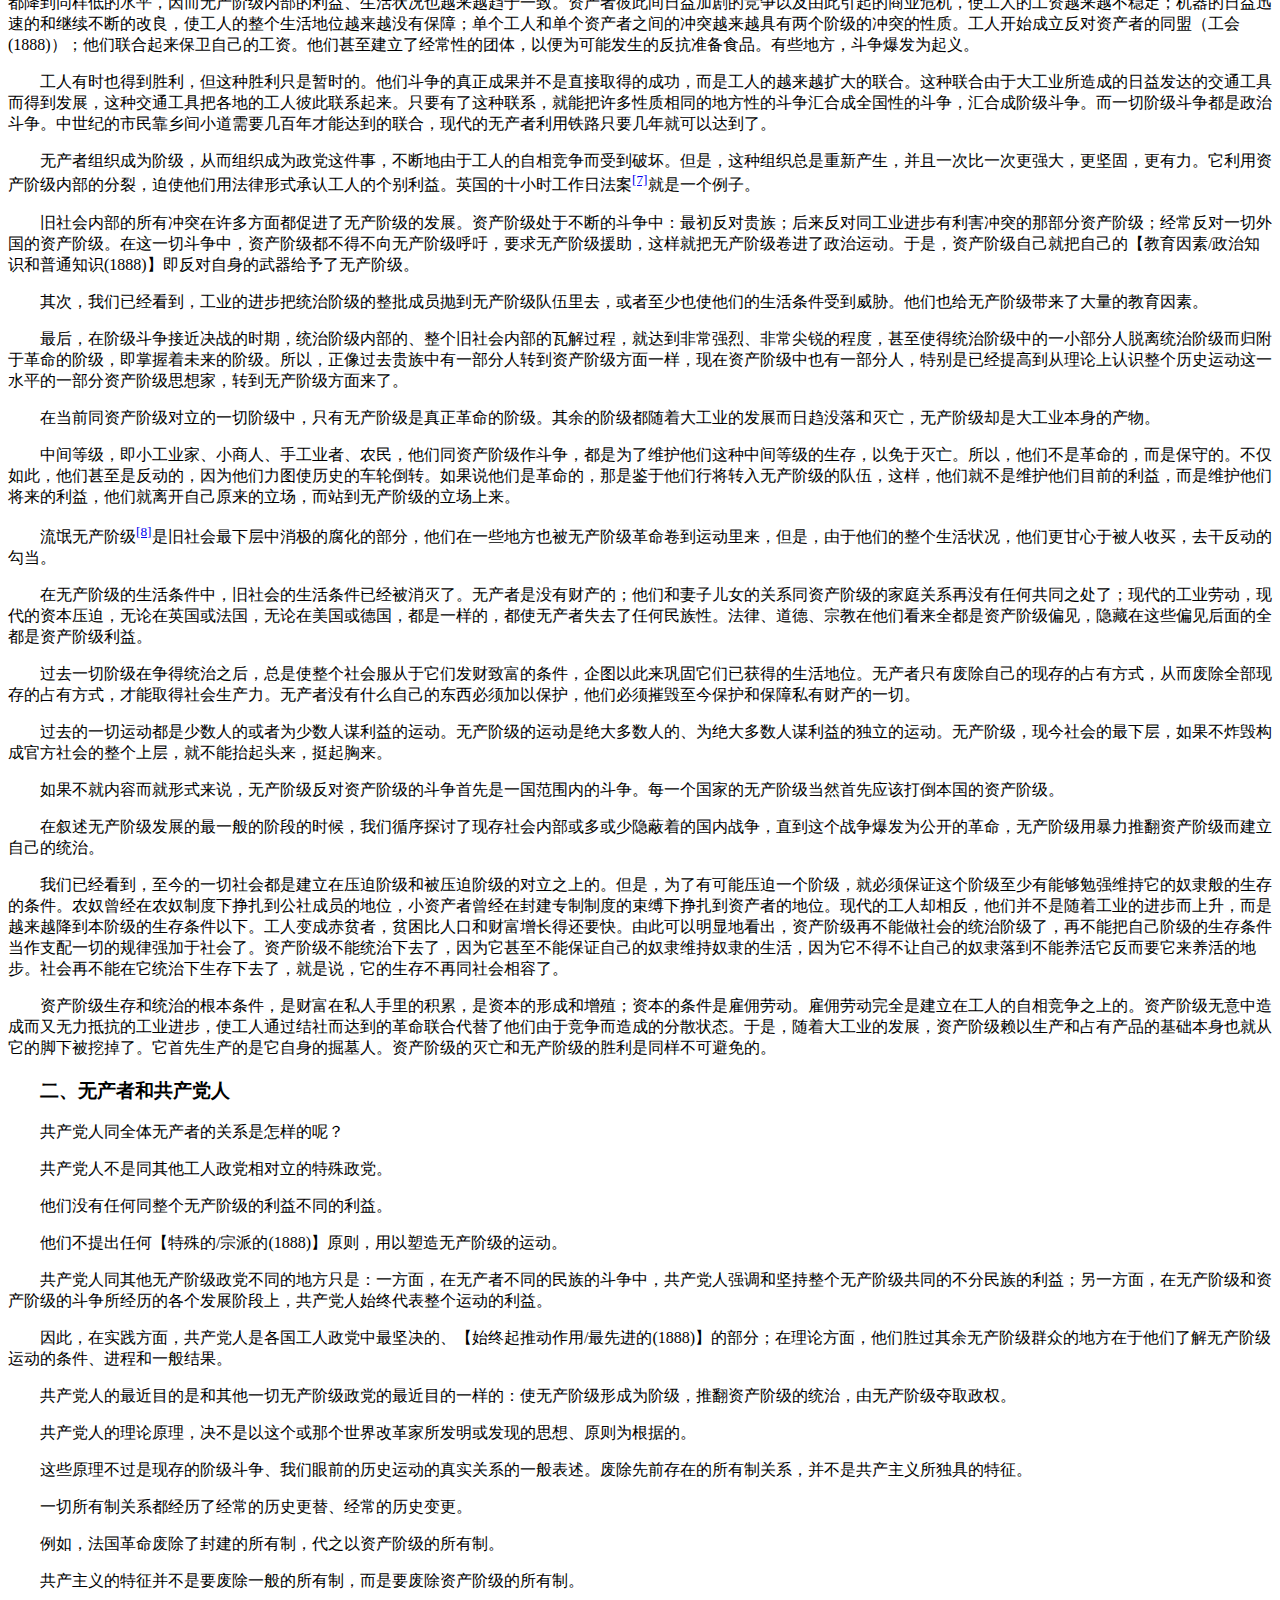
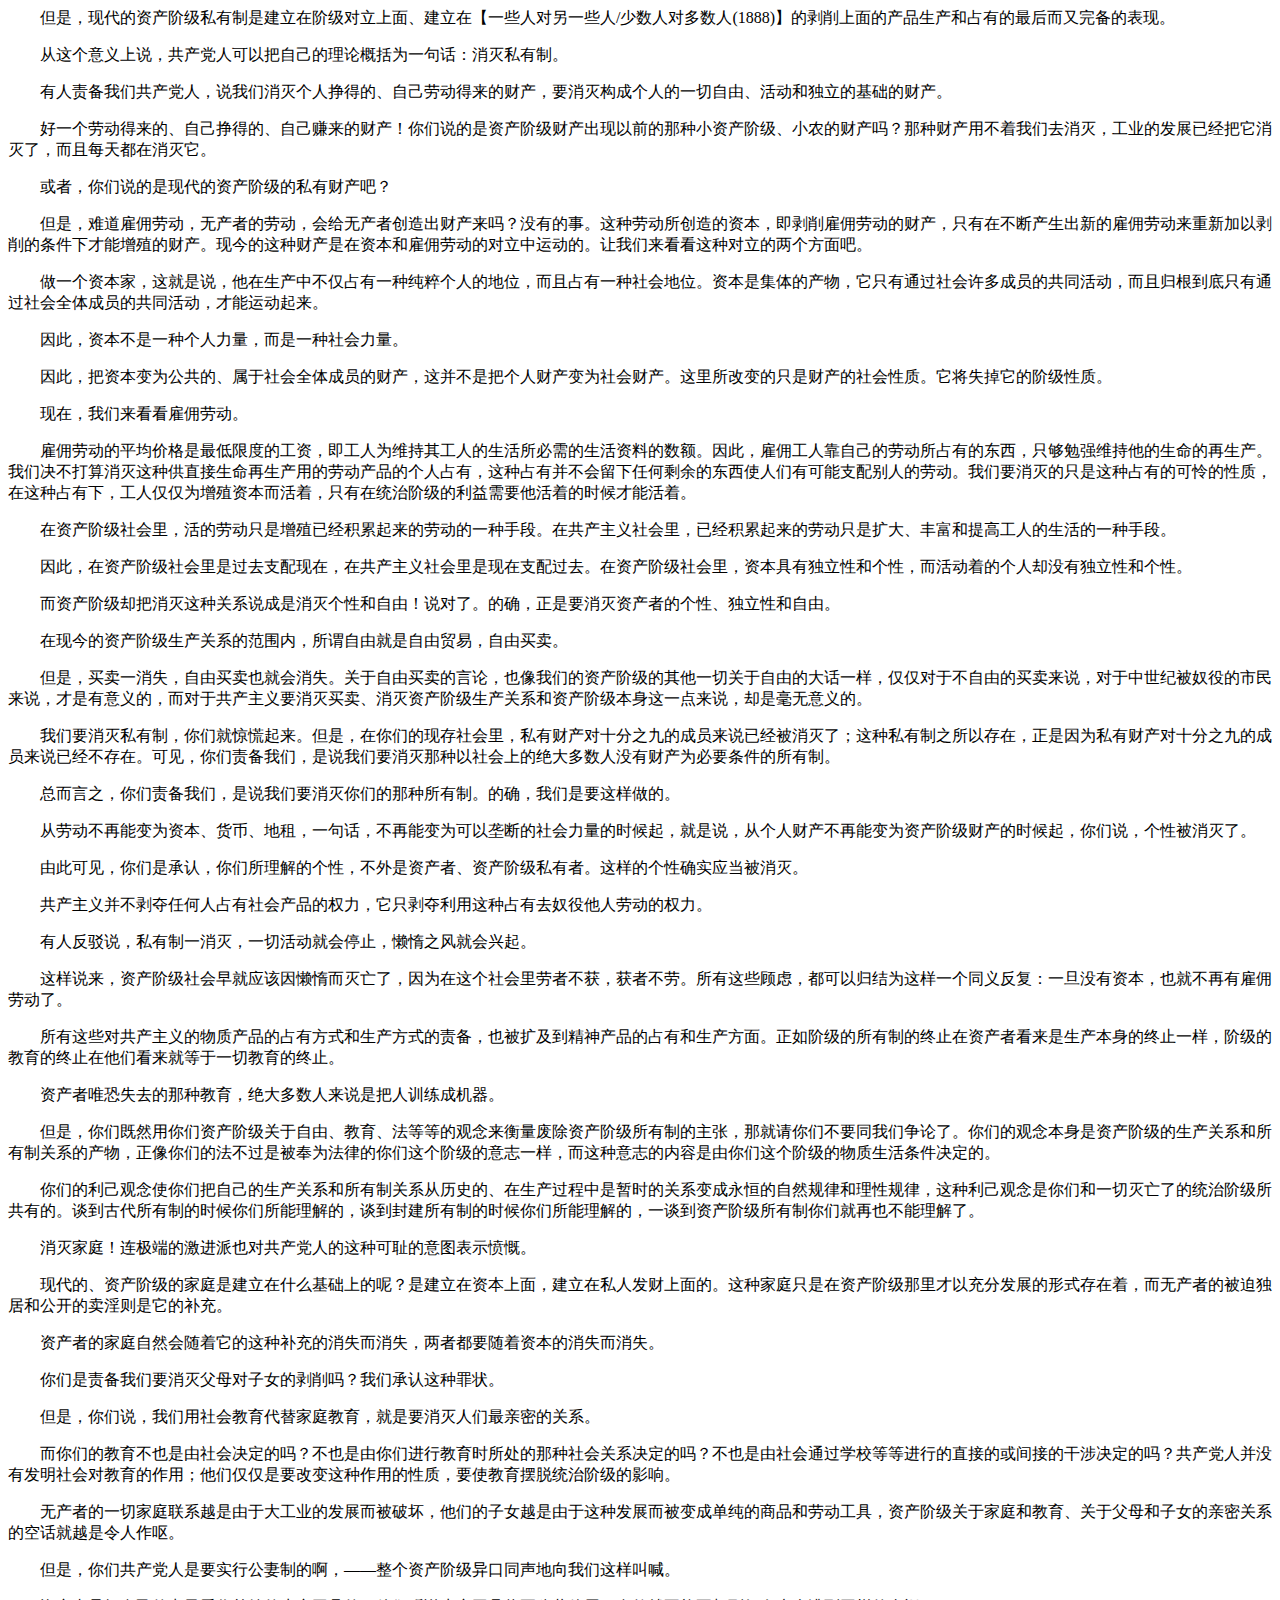
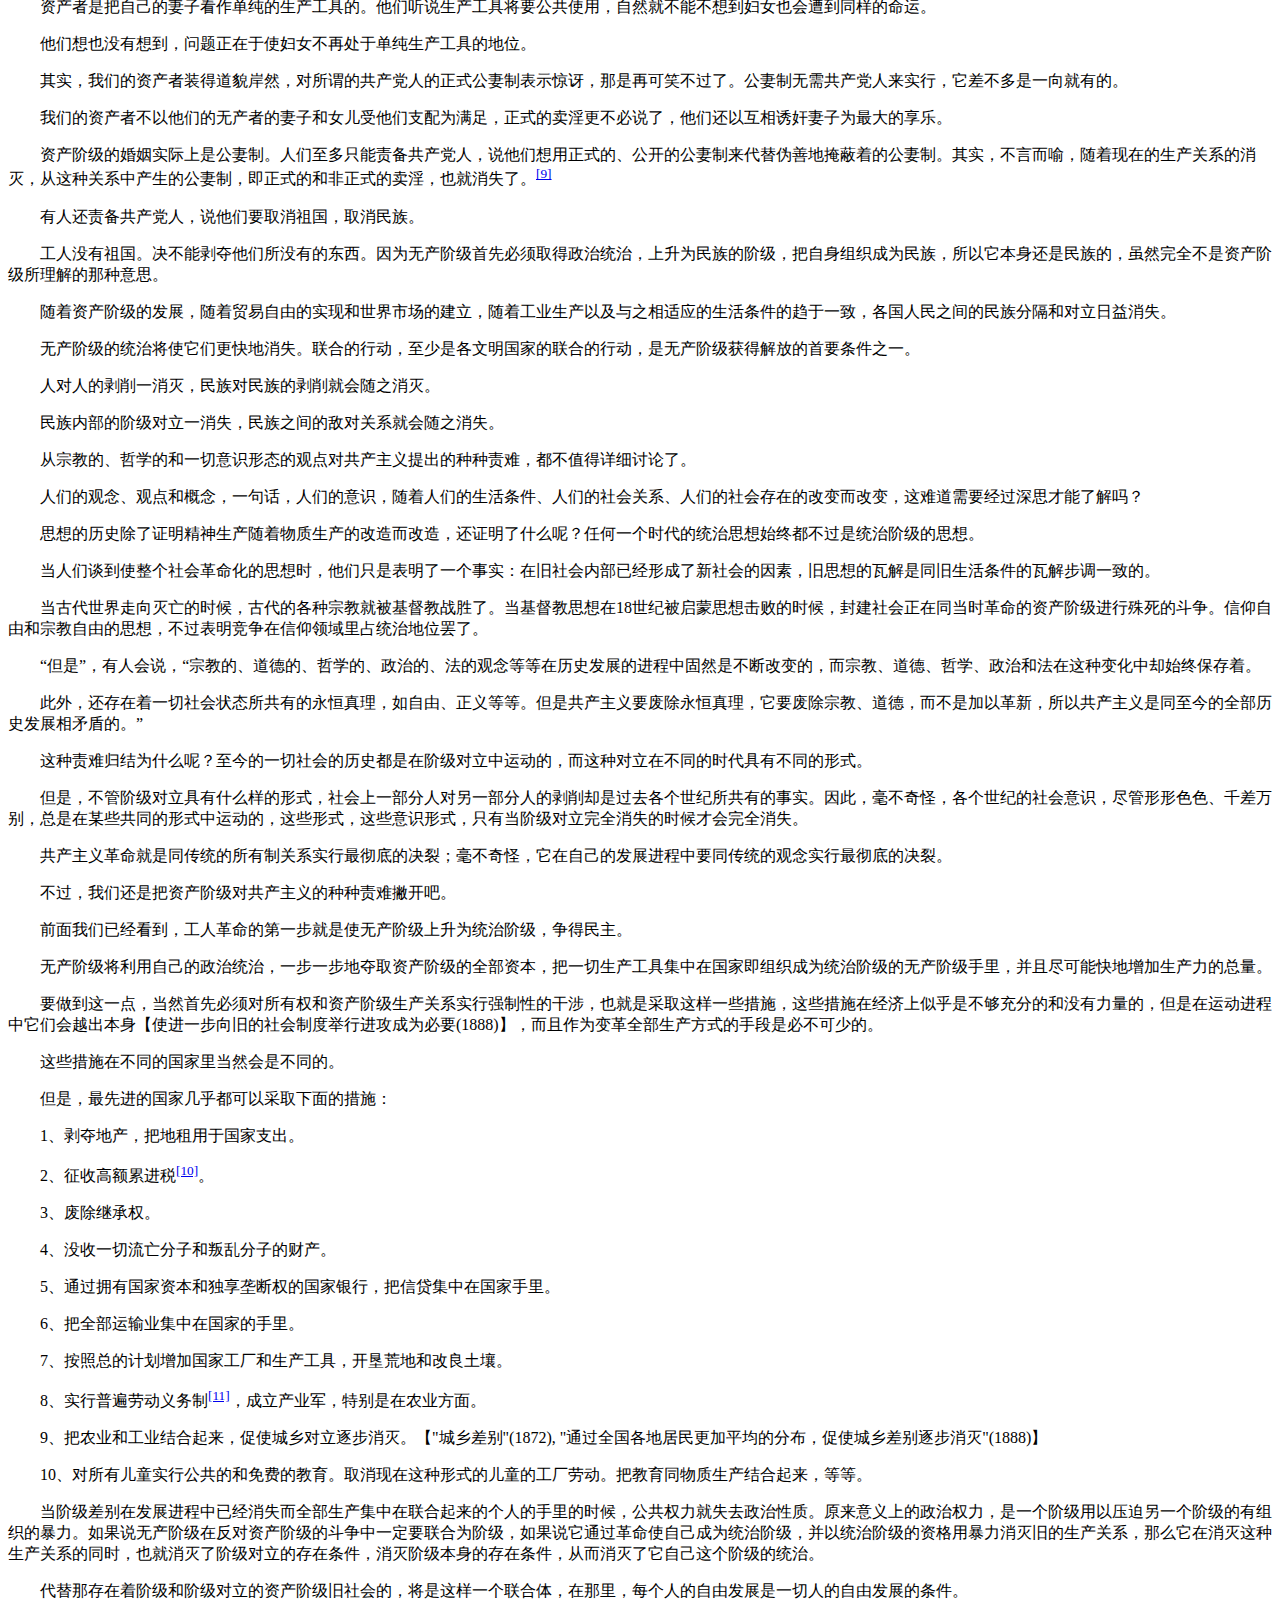
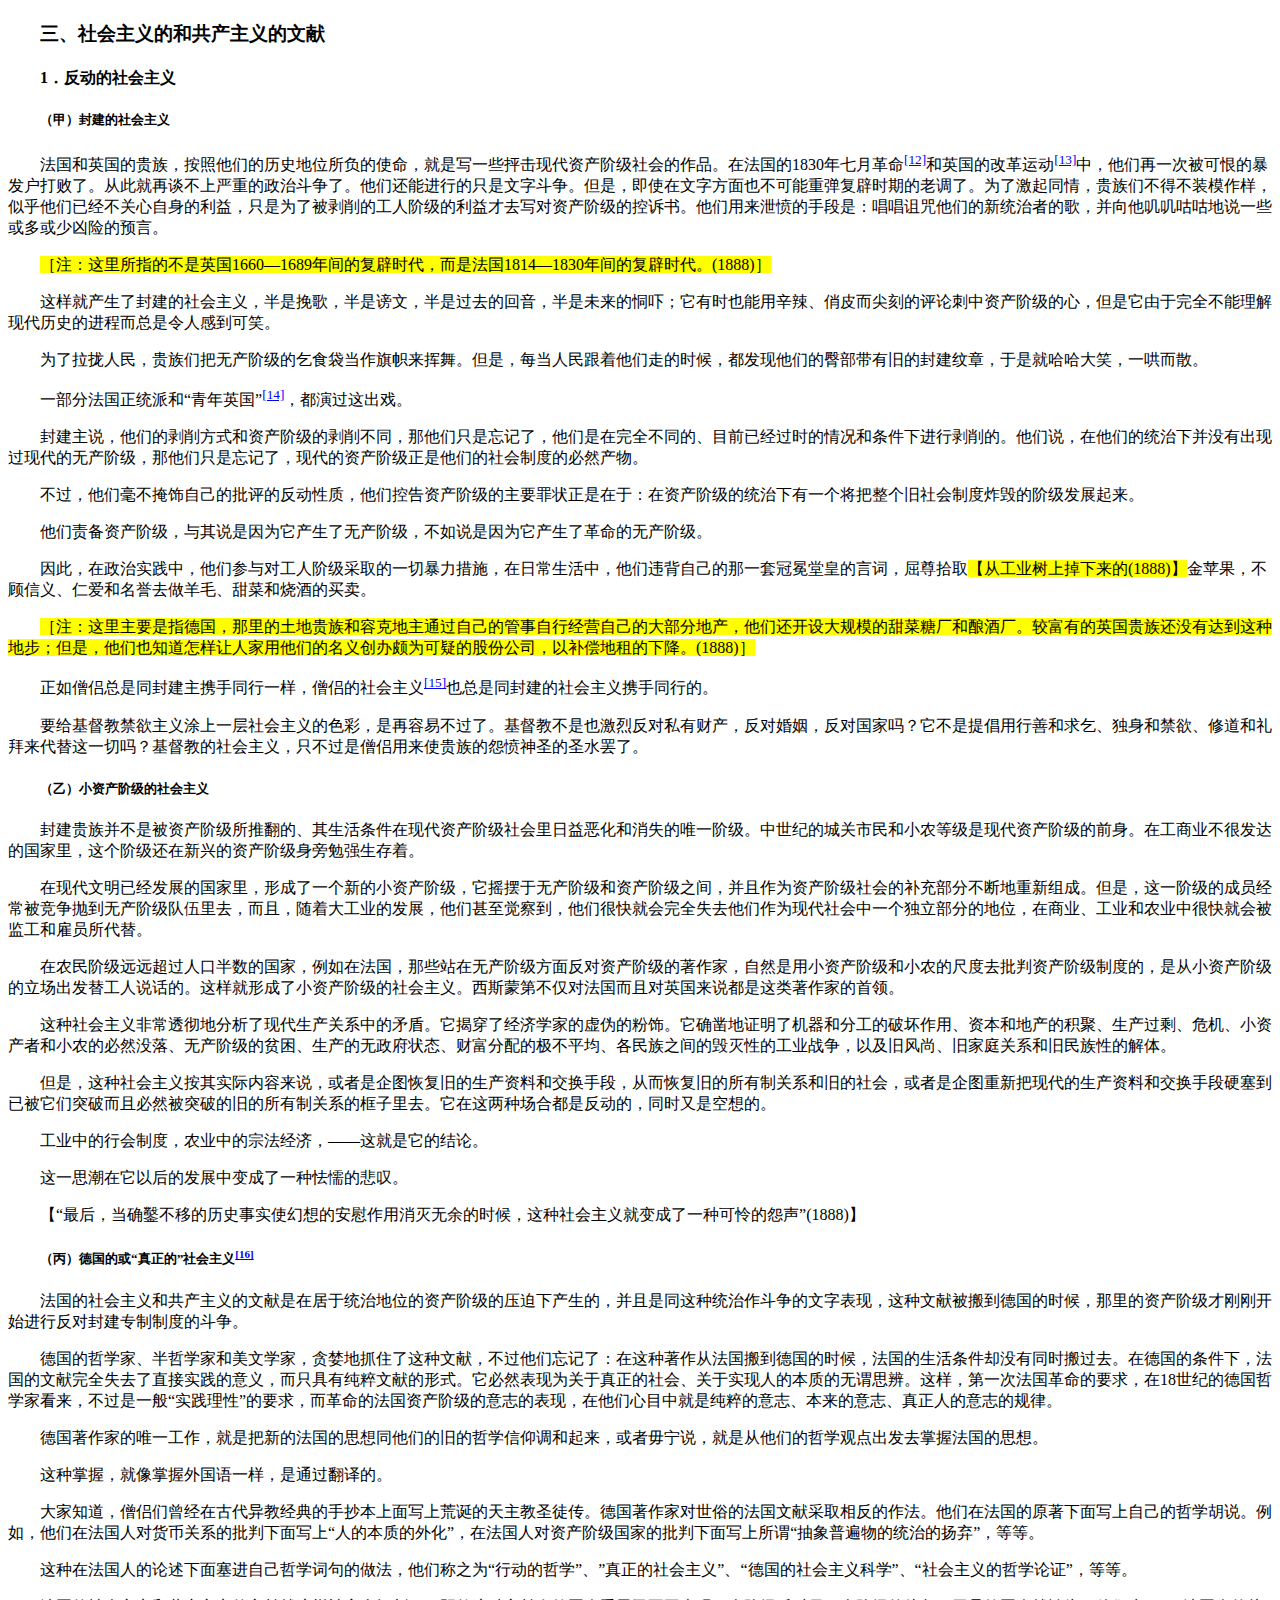
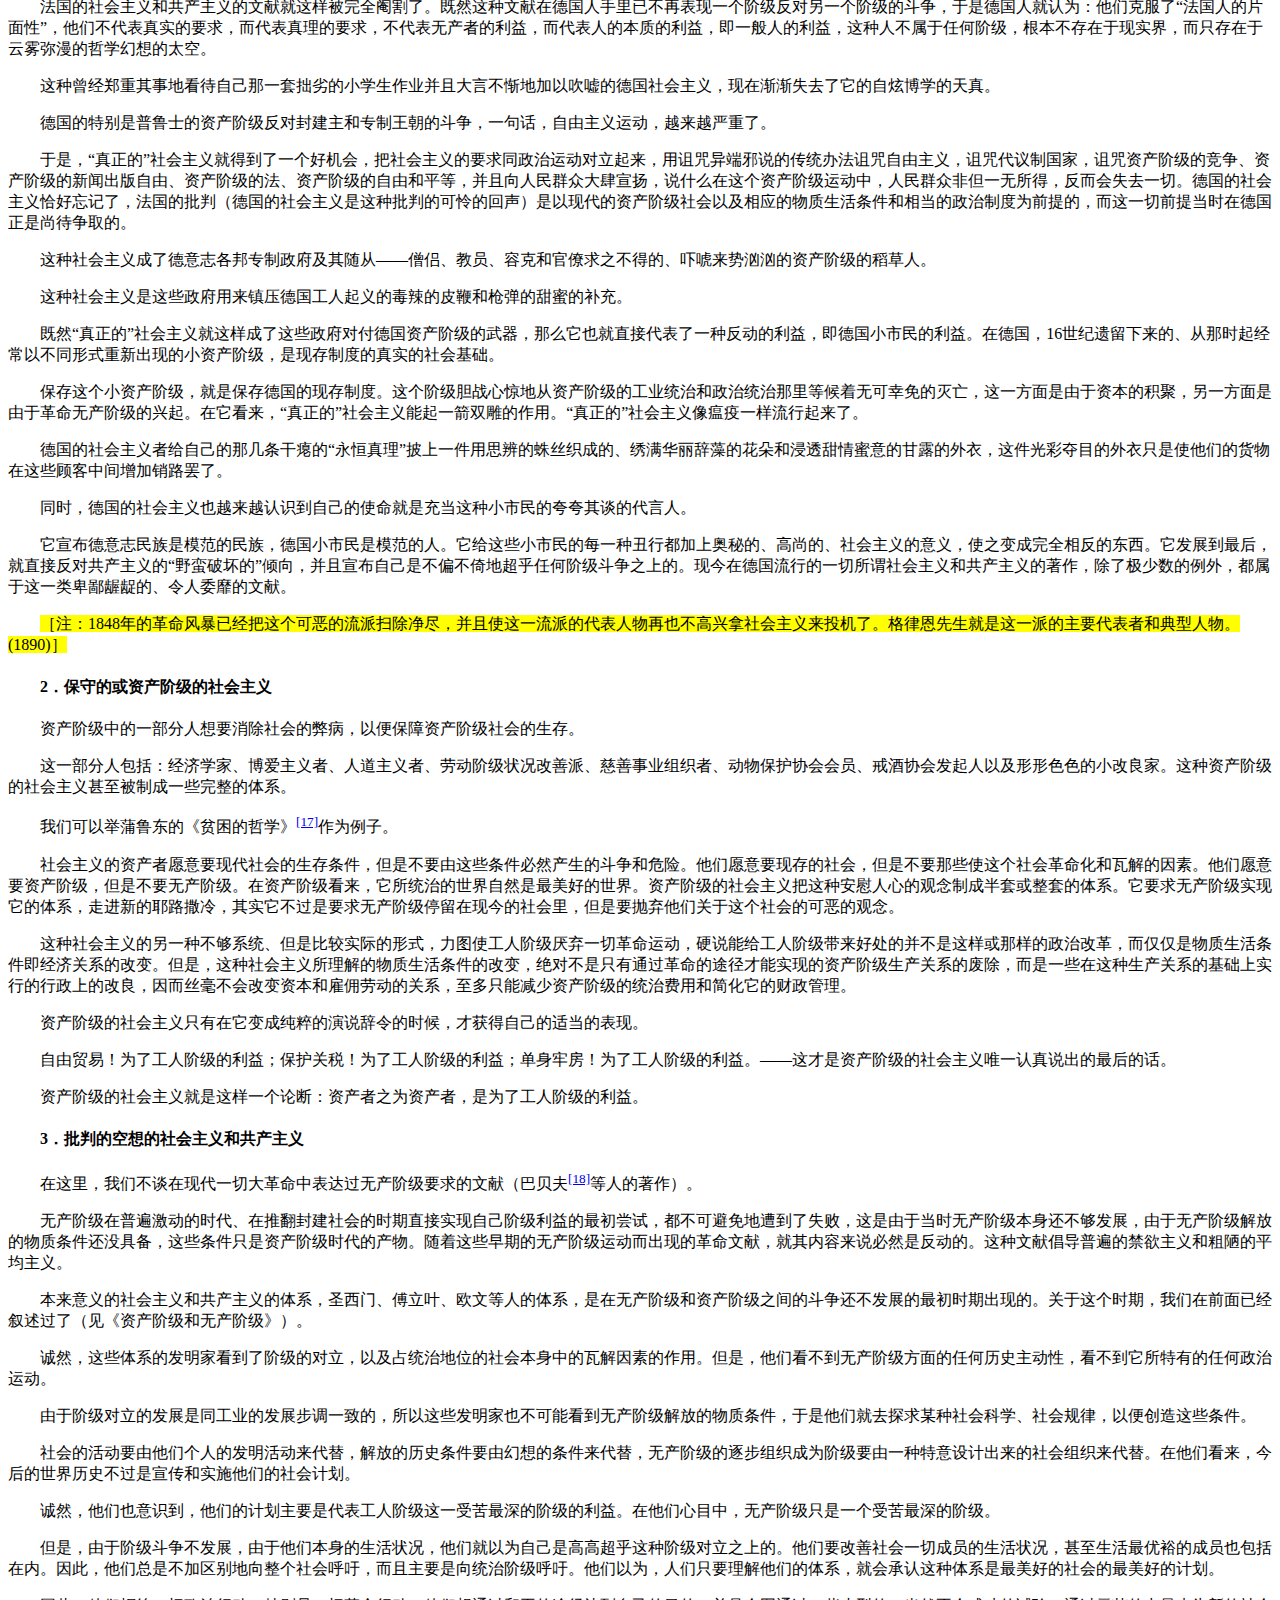
<file: doc/TheCommunistManifesto.html>
<!DOCTYPE html>
<html lang="zh" xmlns="http://www.w3.org/1999/html">
<head>
    <meta charset="UTF-8">
    <meta name="keywords" content="共产主义,马列主义"/>
    <meta name="description" content="《共产党宣言》"/>
    <title>共产党宣言</title>
</head>
<body style="text-indent:2em">
    <h1>共产党宣言</h1>
    <p align="right">
        卡尔·马克思 & 弗里德里希·恩格斯 著<br/>
        中国共产党中央编译局 译【第四版】<br/>
        原文出版于 <time>1848.2.24</time><br/>
        注释来自《马克思恩格斯全集》部分来自网络
    </p>
    <hr/>
    <h2>序言</h2>
    <h3>1872年德文版序言</h3>
        <p>共产主义者同盟这个在当时条件下自然只能是秘密团体的国际工人组织，1847年11月在伦敦举行的代表大会上委托我们两人起草一个准备公布的详细的理论和实践的党纲。结果就产生了这个《宣言》，《宣言》原稿在二月革命前几星期送到伦敦付印。《宣言》最初用德文出版，它用这种文字在德国、英国和美国至少印过十二种不同的版本。第一个英译本是由海伦·麦克法林女士翻译的，于1850年在伦敦《红色共和党人》杂志上发表，1871年至少又有三种不同的英译本在美国出版。法译本于1848年六月起义前不久第一次在巴黎印行，最近又有法译本在纽约《社会主义者报》上发表；现在有人在准备新译本。波兰文译本在德文本初版问世后不久就在伦敦出现。俄译本是60年代在日内瓦出版的。丹麦文译本也是在原书问世后不久就出版了。</p>
        <p>不管最近25年来的情况发生了多大的变化，这个《宣言》中所阐述的一般原理整个说来直到现在还是完全正确的。某些地方本来可以作一些修改。这些原理的实际运用，正如《宣言》中所说的，随时随地都要以当时的历史条件为转移，所以第二章末尾提出的那些革命措施根本没有特别的意义。如果是在今天，这一段在许多方面都会有不同的写法了。由于最近25年来大工业有了巨大发展而工人阶级的政党组织也跟着发展起来，由于首先有了二月革命的实际经验而后来尤其是有了无产阶级第一次掌握政权达两月之久的巴黎公社的实际经验，所以这个纲领现在有些地方已经过时了。特别是公社已经证明：“工人阶级不能简单地掌握现成的国家机器，并运用它来达到自己的目的。”（见《法兰西内战。国际工人协会总委员会宣言》德文版第19页，那里把这个思想发挥得更加完备。）其次，很明显，对于社会主义文献所作的批判在今天看来是不完全的，因为这一批判只包括到1847年为止；同样也很明显，关于共产党人对待各种反对党派的态度的论述（第四章）虽然在原则上今天还是正确的，但是就其实际运用来说今天毕竟已经过时，因为政治形势已经完全改变，当时所列举的那些党派大部分已被历史的发展彻底扫除了。</p>
        <p>但是《宣言》是一个历史文件，我们已没有权利来加以修改。下次再版时也许能加上一篇论述1847年到现在这段时期的导言。这次再版太仓促了，我们来不及做这件工作。<sup><a href="#background">[22]</a></sup></p>
        <p align="right">
            卡尔·马克思 费里德里希·恩格斯<br/>
            1872年6月24日于伦敦
        </p>
        <h3>1882年俄文版序言</h3>
        <p>巴枯宁翻译的《共产党宣言》俄文第一版，60年代初由《钟声》印刷所出版。当时西方只能认为这件事（《宣言》译成俄文出版）是著作界的一件奇闻。这种看法今天是不可能有了。</p>
        <p>当时（1847年12月），卷入无产阶级运动的地区是多么狭小，这从《宣言》最后一章《共产党人对各国各种反对党派的态度》中可以看得很清楚。在这一章里正好没有说到俄国和美国。那时，俄国是欧洲全部反动势力的最后一支庞大后备军；美国正通过移民吸收欧洲无产阶级的过剩力量。这两个国家，都向欧洲提供原料，同时又都是欧洲工业品的销售市场。所以，这两个国家不管怎样当时都是欧洲现存秩序的支柱。 </p>
        <p>今天，情况完全不同了！正是欧洲移民，使北美能够进行大规模的农业生产，这种农业生产的竞争震撼着欧洲大小土地所有制的根基。此外，这种移民还使美国能够以巨大的力量和规模开发其丰富的工业资源，以至于很快就会摧毁西欧特别是英国迄今为止的工业垄断地位。这两种情况反过来对美国本身也起着革命作用。作为整个政治制度基础的农场主的中小土地所有制，正逐渐被大农场的竞争所征服；同时，在各工业区，人数众多的无产阶级和神话般的资本积聚第一次发展起来了。现在来看看俄国吧！在1848-1849年革命期间，不仅欧洲的君主，而且连欧洲的资产者，都把俄国的干涉看作是帮助他们对付刚刚开始觉醒的无产阶级的唯一救星。沙皇被宣布为欧洲反动势力的首领。现在，沙皇在加特契纳成了革命的俘虏，而俄国已是欧洲革命运动的先进部队了。 <sup><a href="#russia">[23]</a></sup></p>
        <p>《共产党宣言》的任务，是宣告现代资产阶级所有制必然灭亡。但是在俄国，我们看见，除了迅速盛行起来的资本主义狂热和刚开始发展的资产阶级土地所有制外，大半土地仍归农民公共占有。那么试问：俄国公社，这一固然已经大遭破坏的原始土地公共占有形式，是能够直接过渡到高级的共产主义的公共占有形式呢？或者相反，它还必须先经历西方的历史发展所经历的那个瓦解过程呢？</p>
        <p>对于这个问题，目前唯一可能的答复是：假如俄国革命将成为西方无产阶级革命的信号而双方互相补充的话，那么现今的俄国土地公有制便能成为共产主义发展的起点。</p>
        <p align="right">
            卡尔·马克思 费里德里希·恩格斯<br/>
            1882年1月21日于伦敦
        </p>
    <h3>1883年德文版序言</h3>
        <p>本版序言不幸只能由我一个人署名了。马克思这位比其他任何人都更应受到欧美整个工人阶级感谢的人物，已经长眠于海格特公墓，他的墓上已经初次长出了青草。在他逝世以后，就更谈不上对《宣言》作什么修改或补充了。因此，我认为更有必要在这里再一次明确地申述下面这一点。</p>
        <p>贯穿《宣言》的基本思想：每一历史时代的经济生产以及必然由此产生的社会结构，是该时代政治的和精神的历史的基础；因此（从原始土地公有制解体以来）全部历史都是阶级斗争的历史，即社会发展各个阶段上被剥削阶级和剥削阶级之间、被统治阶级和统治阶级之间斗争的历史；而这个斗争现在已经达到这样一个阶段，即被剥削被压迫的阶级（无产阶级），如果不同时使整个社会永远摆脱剥削、压迫和阶级斗争，就不再能使自己从剥削它压迫它的那个阶级（资产阶级）下解放出来，——这个基本思想完全是属于马克思一个人的。</p>
        <p>这一点我已经屡次说过，但正是现在必须在《宣言》本身的前面也写明这一点。</p>
        <p align="right">
            费·恩格斯<br/>
            1883年6月28日于伦敦
        </p>
    <h3>1888年英文版序言</h3>
        <p>《宣言》是作为共产主义者同盟的纲领发表的，这个同盟起初纯粹是德国工人团体，后来成为国际工人团体，而在1848年以前欧洲大陆的政治条件下必然是一个秘密的团体。1847年11月在伦敦举行的同盟代表大会，委托马克思和恩格斯起草一个准备公布的完备的理论和实践的党纲。手稿于1848年1月用德文写成，并在2月24日的法国革命前几星期送到伦敦付印。法译本于1848年六月起义前不久在巴黎出版。第一个英译本是由海伦·麦克法林女士翻译的，于1850年刊载在乔治·朱利安·哈尼的伦敦《红色共和党人》杂志上。还出版了丹麦文译本和波兰文译本。</p>
        <p>1848年巴黎六月起义<sup><a href="#june">[24]</a></sup>这一无产阶级和资产阶级间的第一次大搏斗的失败，又把欧洲工人阶级的社会的和政治的要求暂时推到后面去了。从那时起，争夺统治权的斗争，又像二月革命以前那样只是在有产阶级的各个集团之间进行了；工人阶级被迫局限于争取一些政治上的活动自由，并采取中等阶级激进派极左翼的立场。凡是继续显露出生机的独立的无产阶级运动，都遭到无情的镇压。例如，普鲁士警察发觉了当时设在科隆的共产主义者同盟中央委员会。一些成员被逮捕，并且在经过18个月监禁之后于1852年10月被交付法庭审判。这次有名的“科隆共产党人案件”从10月4日一直继续到11月12日；被捕者中有7人被判处3-6年的要塞监禁。宣判之后，同盟即由剩下的成员正式解散。至于《宣言》，似乎注定从此要被人遗忘了。</p>
        <p>当欧洲工人阶级重新聚集了足以对统治阶级发动另一次进攻的力量的时候，产生了国际工人协会。但是这个协会成立的明确目的是要把欧美正在进行战斗的整个无产阶级团结为一个整体，因此，它不能立刻宣布《宣言》中所提出的那些原则。国际必须有一个充分广泛的纲领，使英国工联，法国、比利时、意大利和西班牙的蒲鲁东派以及德国的拉萨尔派<sup><a href="#lassalle">[25]</a></sup>都能接受。马克思起草了这个能使一切党派都满意的纲领<sup><a href="#international">[26]</a></sup>，他对共同行动和共同讨论必然会产生的工人阶级的精神发展充满信心。反资本斗争中的种种事件和变迁——失败更甚于胜利——不能不使人们认识到他们的各种心爱的万应灵丹都不灵，并为他们更透彻地了解工人阶级解放的真正的条件开辟道路。马克思是正确的。当1874年国际解散时，工人已经全然不是1864年国际成立时的那个样子了。法国的蒲鲁东主义和德国的拉萨尔主义已经奄奄一息，甚至那些很久以前大多数已同国际决裂的保守的英国工联也渐有进步，以致去年在斯旺西，工联的主席能够用工联的名义声明说：“大陆社会主义对我们来说再不可怕了。”的确，《宣言》的原则在世界各国工人中间都已传播得很广了。</p>
        <p>这样，《宣言》本身又重新走上了前台。从1850年起，德文本在瑞士、英国和美国重版过数次。1872年，有人在纽约把它译成英文，并在那里的《伍德赫尔和克拉夫林周刊》上发表。接着又有人根据这个英文本把它译成法文，刊载在纽约的《社会主义者报》上。以后在美国又至少出现过两种多少有些损害原意的英文译本，其中一种还在英国重版过。由巴枯宁翻译的第一个俄文本约于1863年在日内瓦由赫乐岑办的《钟声》印刷所出版；由英勇无畏的维拉·查苏利奇翻译的第二个俄文本，于1882年也在日内瓦出版。新的丹麦文译本于1885年在哥本哈根作为《社会民主主义丛书》的一种出版，新的法文译本于1886年刊载在巴黎的《社会主义者》报上。有人根据这个译本译成西班牙文，并于1886年在马德里发表。至于德文的翻印版本，则为数极多， 总共至少有12个。亚美尼亚文译本原应于几个月前在君士坦丁堡印出，但是没有问世，有人告诉我，这是因为出版人害怕在书上标明马克思的姓名，而译者又拒绝把《宣言》当作自己的作品。关于用其他文字出版的其他译本，我虽然听说过，但是没有亲眼看到。因此《宣言》的历史在很大程度上反映着现代工人阶级运动的历史；现在，它无疑是全部社会主义文献中传播最广和最具有国际性的著作，是从西伯利亚到加利福尼亚的千百万工人公认的共同纲领。</p>
        <p>可是，当我们写这个《宣言》时，我们不能把它叫作社会主义宣言。在1847年，所谓社会主义者，一方面是指各种空想主义体系的信徒，即英国的欧文派和法国的傅立叶派，这两个流派都已经降到纯粹宗派的地位，并在逐渐走向灭亡；另一方面是指形形色色的社会庸医，他们凭着各种各样的补缀办法，自称要消除一切社会弊病而毫不危及资本和利润。这两种人都是站在工人阶级运动以外，宁愿向“有教养的”阶级寻求支持。只有工人阶级中确信单纯政治变革还不够而公开表明必须根本改造全部社会的那一部分人，只有他们当时把自己叫作共产主义者。这是一种粗糙的、尚欠修琢的、纯粹出于本能的共产主义；但它却接触到了最主要之点，并且在工人阶级当中已经强大到足以形成空想共产主义，在法国有卡贝的共产主义，在德国有魏特林的共产主义。可见，在1847年，社会主义是中等阶级的运动，而共产主义则是工人阶级的运动。当时，社会主义，至少在大陆上，是“上流社会的”，而共产主义却恰恰相反。既然我们自始就认定“工人阶级的解放应当是工人阶级自己的事情”，那么，在这两个名称中间我们应当选择哪一个，就是毫无疑义的了。而且后来我们也从没有想到要把这个名称抛弃。</p>
        <p>虽然《宣言》是我们两人共同的作品，但我认为自己有责任指出，构成《宣言》核心的基本思想是属于马克思的。这个思想就是：每一历史时代主要的经济生产方式和交换方式以及必然由此产生的社会结构，是该时代政治的和精神的历史所赖以确立的基础，并且只有从这一基础出发，这一历史才能得到说明；因此人类的全部历史（从土地公有的原始氏族社会解体以来）都是阶级斗争的历史，即剥削阶级和被剥削阶级之间、统治阶级和被压迫阶级之间斗争的历史；这个阶级斗争的历史包括有一系列发展阶段，现在已经达到这样一个阶段，即被剥削被压迫的阶级（无产阶级），如果不同时使整个社会一劳永逸地摆脱一切剥削、压迫以及阶级差别和阶级斗争，就不能使自己从进行剥削和统治的那个阶级（资产阶级）的奴役下解放出来。</p>
        <p>在我看来这一思想对历史学必定会起到像达尔文学说对生物学所起的那样的作用，我们两人早在1845年前的几年中就已经逐渐接近了这个思想。当时我个人独自在这方面达到什么程度，我的《英国工人阶级状况》一书就是最好的说明。但是到1845年春我在布鲁塞尔再次见到马克思时，他已经把这个思想考虑成熟，并且用几乎像我在上面所用的那样明晰的语句向我说明了。</p>
        <p>现在我从我们共同为1872年德文版写的序言中引录如下一段话：</p>
        <p>“不管最近25年来的情况发生了多大的变化，这个《宣言》中所阐述的一般原理整个说来直到现在还是完全正确的。某些地方本来可以作一些修改。这些原理的实际运用，正如《宣言》中所说的，随时随地都要以当时的历史条件为转移，所以第二章末尾提出的那些革命措施根本没有特别的意义。如果是在今天，这一段在许多方面都会有不同的写法了。由于1848年以来大工业已有了巨大发展而工人阶级的组织也跟着有了改进和增长，由于首先有了二月革命的实际经验而后来尤其是有了无产阶级第一次掌握政权达两月之久的巴黎公社的实际经验，所以这个纲领现在有些地方已经过时了。特别是公社已经证明：‘工人阶级不能简单地掌握现成的国家机器，并运用它来达到自己的目的。’（见《法兰西内战。国际工人协会总委员会宣言》伦敦1871年特鲁洛夫版第15页，那里把这个思想发挥得更加完备。）其次，很明显，对于社会主义文献所作的批判在今天看来是不完全的，因为这一批判只包括到1847年为止；同样也很明显，关于共产党人对待各种反对党派的态度的论述（第四章）虽然在原则上今天还是正确的，但是就其实际运用来说今天毕竟已经过时，因为政治形势已经完全改变，当时列举的那些党派大部分已被历史的发展彻底扫除了。</p>
        <p>但是《宣言》是一个历史文件，我们已没有权利来加以修改。”
        <p>本版译文是由译过马克思《资本论》一书大部分的赛米尔·穆尔先生翻译的。我们共同把译文校阅过一遍，并且我还加了一些有关历史情况的注释。</p>
        <p align="right">
            费里德里希·恩格斯<br/>
            1888年1月30日于伦敦
        </p>
    <h3>1890年德文版序言</h3>
        <p>自从我写了上面那篇序言以来，又需要刊印《宣言》的新的德文版本了，同时《宣言》本身也有种种遭遇，应该在这里提一提。</p>
        <p>1882年在日内瓦出版了由维拉·查苏利奇翻译的第二个俄文本，马克思和我曾为这个译本写过一篇序言。可惜我把这篇序言的德文原稿遗失了，所以现在我只好再从俄文译过来，这样做当然不会使原稿增色。下面就是这篇序言：【略】</p>
        <p>大约在同一时候，在日内瓦出版了新的波兰文译本：《共产党宣言》。</p>
        <p>随后又于1885年在哥本哈根作为《社会民主主义丛书》的一种出版了新的丹麦文译本。可惜这一译本不够完备；有几个重要的地方大概是因为译者感到难译而被删掉了，并且有些地方可以看到草率从事的痕迹，尤其令人遗憾的是，从译文中可以看出，要是译者细心一点，他是能够译得很好的。</p>
        <p>1886年在巴黎《社会主义者报》上刊载了新的法译文；这是到目前为止最好的译文。</p>
        <p>同年又有人根据这个法文本译成西班牙文，起初刊登在马德里的《社会主义者报》上，接着又印成单行本：《共产党宣言》，卡·马克思和费·恩格斯著，马德里，社会主义者报社，埃尔南·科尔特斯街8号。</p>
        <p>这里我还要提到一件奇怪的事。1887年，君士坦丁堡的一位出版商收到了亚美尼亚文的《宣言》译稿；但是这位好心人却没有勇气把这本署有马克思的名字的作品刊印出来，竟认为最好是由译者本人冒充作者，可是译者拒绝这样做。</p>
        <p>在英国多次刊印过好几种美国译本，但都不大确切。到1888年终于出版了一种可靠的译本。这个译本是由我的友人赛米尔·穆尔翻译的，并且在付印以前还由我们两人一起重新校阅过一遍。标题是：《共产党宣言》，卡尔·马克思和费里德里希·恩格斯著。经作者认可的英译本，由费里德里希·恩格斯校订并加注，1888年伦敦，威廉·里夫斯，东中央区弗利特街185号。这个版本中的某些注释，我已收入本版。</p>
        <p>《宣言》有它本身的经历。它出现的时候曾受到当时人数尚少的科学社会主义先锋队的热烈欢迎（第一篇序言里提到的那些译本便可以证明这一点），但是不久它就被那随着1848年6月巴黎工人失败而抬起头来的反动势力排挤到后台去了，最后，由于1852年11月科隆共产党人被判刑，它被“依法”宣布为非法。随着由二月革命开始的工人运动退出公开舞台，《宣言》也退到后台去了。</p>
        <p>当欧洲工人阶级又强大到足以对统治阶级政权发动另一次进攻的时候，产生了国际工人协会。它的目的是要把欧美整个战斗的工人阶级联合成一支大军。因此，它不能从《宣言》中提出的那些原则出发。它必须有一个不致把英国工联，法国、比利时、意大利和西班牙的蒲鲁东派以及德国的拉萨尔派拒之于门外的纲领。这样一个纲领即国际章程绪论部分，是马克思起草的，其行文之巧妙连巴枯宁和无政府主义者也不能不承认。至于说到《宣言》中所提出的那些原则的最终胜利，马克思把希望完全寄托于共同行动和共同讨论必然会产生的工人阶级的精神的发展。反资本斗争中的种种事件和变迁——失败更甚于胜利——不能不使进行斗争的人们明白自己一向所崇奉的那些万应灵丹都不灵，并使他们的头脑更容易透彻地了解工人解放的真正的条件。马克思是正确的。1874年，当国际解散的时候，工人阶级已经全然不是1864年国际成立时的那个样子了。罗曼语族各国的蒲鲁东主义和德国特有的拉萨尔主义已经奄奄一息，甚至当时极端保守的英国工联也渐有进步，以致1887年在斯旺西，工联的代表大会主席能够用工联的名义声明说：“大陆社会主义对我们来说再不可怕了。”而在1887年，大陆社会主义已经差不多完全是《宣言》中所宣布的那个理论了。因此，《宣言》的历史在某种程度上反映着1848年以来现代工人运动的历史。现在，它无疑是全部社会主义文献中传播最广和最具有国际性的著作，是从西伯利亚到加利福尼亚的所有国家的千百万工人共同的纲领。</p>
        <p>可是，当《宣言》出版的时候，我们不能把它叫作社会主义宣言。在1847年，所谓社会主义者是指两种人。一方面是指各种空想主义体系的信徒，特别是英国的欧文派和法国的傅立叶派，这两个流派当时都已经缩小成逐渐走向灭亡的纯粹的宗派。另一方面是指形形色色的社会庸医，他们想用各种万应灵丹和各种补缀办法来消除社会弊病而毫不伤及资本和利润。这两种人都是站在工人运动以外，宁愿向“有教养的”阶级寻求支持。至于当时确信单纯政治变革还不够而要求根本改造社会的那一部分工人，则把自己叫作共产主义者。这是一种还没有很好加工的、只是出于本能的、往往有些粗糙的共产主义；但它已经强大到足以形成两种空想的共产主义体系：在法国有卡贝的“伊加利亚”共产主义，在德国有魏特林的共产主义。在1847年，社会主义意味着资产阶级的运动，共产主义则意味着工人的运动。当时，社会主义，至少在大陆上，是上流社会的，而共产主义却恰恰相反。既然我们当时已经十分坚决认定“工人阶级的解放应当是工人阶级自己的事情”，所以我们一刻也不怀疑究竟应该在这两个名称中间选定哪一个名称。而且后来我们也根本没有想到要把这个名称抛弃。</p>
        <p>“全世界无产者，联合起来！”当42年前我们在巴黎革命即无产阶级带着自己的要求参加的第一次革命的前夜向世界上发出这个号召时，响应者还是寥寥无几。可是，1864年9月28日，大多数西欧国家中的无产者已经联合成为流芳百世的国际工人协会了。固然，国际本身只存在了9年，但它所创立的全世界无产者永久的联合依然存在，并且比任何时候更加强固，而今天这个日子就是最好的证明。因为今天我写这个序言的时候，欧美无产阶级正在检阅自己第一次动员起来的战斗力量，他们动员起来，组成一支大军，在一个旗帜下，为了一个最近的目的，即早已由国际1866年日内瓦代表大会宣布、后来又由1889年巴黎工人代表大会再度宣布的在法律上确立八小时正常工作日<sup><a href="#second">[27]</a></sup>。今天的情景定会使全世界的资本家和地主看到：全世界的无产者现在真正联合起来了。</p>
        <p>如果马克思今天还能同我站在一起亲眼看见这种情景，那该多好呵！</p>
        <p align="right">
            费·恩格斯<br/>
            1890年5月1日于伦敦
        </p>
    <h3>1892年波兰文版序言</h3>
        <p>从目前已有必要出版《共产党宣言》波兰文新版本这一事实，可以引起许多联想。</p>
        <p>首先值得注意的是，近来《宣言》在某种程度上已经成为测量欧洲大陆大工业发展的一种尺度。某一国家的大工业越发展，该国工人想要弄清他们作为工人阶级在有产阶级面前所处地位的愿望也就越强烈，工人中间的社会主义运动也就越扩大，对《宣言》的需求也就越增长。这样，根据《宣言》用某国文字发行的份数，不仅可以相当准确地判断该国工人运动状况，而且可以相当准确地判断该国大工业发展的程度。</p>
        <p>因此，《宣言》波兰文新版本，标志着波兰工业的重大发展。而且从10年前上一版问世以来确实已有这种发展，这是丝毫不容置疑的。俄罗斯的波兰，会议桌上的波兰，已成为俄罗斯帝国的巨大的工业区。俄国大工业分散于各处，一部分在芬兰湾沿岸，一部分在中央区（莫斯科和弗拉基米尔），一部分在黑海和亚速海沿岸，还有一些分散在其他地方；波兰工业则集中于一个比较狭小的地区，这种集中所产生的益处和害处，它都感受到了。这种益处是竞争对手俄国工厂主所承认的，他们虽然拚命想把波兰人变成俄罗斯人，同时却要求实行对付波兰的保护关税。至于这种害处，即对波兰工厂主和俄国政府的害处，则表现为社会主义思想在波兰工人中间迅速传播和对《宣言》的需求日益增长。</p>
        <p>但是，波兰工业的迅速发展（它已经超过了俄国工业），又是波兰人民拥有强大生命力的新的证明，是波兰人民即将达到民族复兴的新的保证。而一个独立强盛的波兰的复兴是一件不仅关系到波兰人而且关系到我们大家的事情。欧洲各民族的真诚的国际合作，只有当每个民族在自己家里完全自主的时候才能实现。1848年革命在无产阶级的旗帜下使无产阶级战士归根到底只做了资产阶级的工作，这次革命也通过自己的遗嘱执行人路易·波拿巴和俾斯麦实现了意大利、德国和匈牙利的独立。至于波兰，虽然它从1792年以来对革命所作的贡献比这三个国家所作的全部贡献还要大，可是它于1863年在十倍于自己的俄国优势下失败的时候<sup><a href="#poland2">[28]</a></sup>，却被抛弃不管了。波兰贵族既没有能够保持住波兰独立，也没有能够重新争得波兰独立；在资产阶级看来，波兰独立在今天至少是一件无关痛痒的事情。然而这种独立却是实现欧洲各民族和谐的合作所必需的。这种独立只有年轻的波兰无产阶级才能争得，而且在波兰无产阶级手里会很好地保持住。因为欧洲所有其余各国工人都像波兰工人本身一样需要波兰的独立。</p>
        <p align="right">
            费·恩格斯<br/>
            1892年2月10日于伦敦
        </p>
    <h3>1893年意大利文版序言</h3>
        致意大利读者:
        <p>《共产党宣言》的发表，可以说正好碰上1848年3月18日这个日子，碰上米兰和柏林发生革命，这是两个民族的武装起义，其中一个处于欧洲大陆中心，另一个处于地中海各国中心；这两个民族在此以前都由于分裂和内部纷争而被削弱并因而遭到外族的统治。意大利受奥皇支配，而德国则受到俄国沙皇那种虽然不那么直接、但是同样可以感觉得到的压迫。1848年3月18日的结果使意大利和德国免除了这种耻辱；如果说，这两个伟大民族在1848-1871年期间得到复兴并以这种或那种形式重新获得独立，那么，这是因为，正如马克思所说，那些镇压1848年革命的人违反自己的意志充当了这次革命的遗嘱执行人。</p>
        <p>这次革命到处都是由工人阶级干的；构筑街垒和流血牺牲的都是工人阶级。只有巴黎工人在推翻政府的同时也抱有推翻资产阶级统治的明确意图。但是，虽然他们已经认识到他们这个阶级和资产阶级之间存在着不可避免的对抗，然而无论法国经济的进展或法国工人群众的精神的发展，都还没有达到可能实现社会改造的程度。因此，革命的果实最终必然被资本家阶级拿去。在其他国家，在意大利、德国、奥地利，工人从一开始就只限于帮助资产阶级取得政权。但是在任何国家，资产阶级的统治离开民族独立都是不行的。因此，1848年革命必然给那些直到那时还没有统一和独立的民族——意大利、德国、匈牙利——带来统一和独立。现在轮到波兰了。</p>
        <p>由此可见，1848年革命虽然不是社会主义革命，但它毕竟为社会主义革命扫清了道路，为这个革命准备了基础。最近45年以来，资产阶级制度由于在各国引起了大工业的飞速发展，到处造成了人数众多的、紧密团结的、强大的无产阶级；这样它就产生了——正如《宣言》所说——它自身的掘墓人。不恢复每个民族的独立和统一，那就既不可能有无产阶级的国际联合，也不可能有各民族为达到共同目的而必须实行和睦的与自觉的合作。试想想看，在1848年以前的政治条件下，哪能有意大利工人、匈牙利工人、德意志工人、波兰工人、俄罗斯工人的共同国际行动！</p>
        <p>可见，1848年的战斗并不是白白进行的。从这次革命时期起直到今日的这45年，也不是白白过去的。这次革命时期的果实已开始成熟，而我的唯一愿望是这个意大利文译本的出版能成为良好的预兆，成为意大利无产阶级胜利的预兆，如同《宣言》原文的出版成了国际革命的预兆一样。</p>
        <p>《宣言》十分公正地评价了资本主义在先前所起过的革命作用。意大利曾经是第一个资本主义民族。封建的中世纪的终结和现代资本主义纪元的开端，是以一位大人物为标志的。这位人物就是意大利人但丁，他是中世纪的最后一位诗人，同时又是新时代的最初一位诗人。现在也如1300年那样，新的历史纪元正在到来。意大利是否会给我们一个新的但丁来宣告这个无产阶级新纪元的诞生呢？</p>
        <p align="right">
            弗·恩格斯 <br/>
            1893年2月1日于伦敦
        </p>

    <main>
    <h2>正文</h2>
        <p>一个幽灵，共产主义的幽灵，在欧洲游荡。为了对这个幽灵进行神圣的围剿，旧欧洲的一切势力，教皇和沙皇<sup><a href="#ksar">[1]</a></sup>、梅特涅<sup><a href="#metternich">[2]</a></sup>和基佐<sup><a href="#guizot">[3]</a></sup>、法国的激进派和德国的警察<sup><a href="#unknown">[4]</a></sup>，都联合起来了。</p>
        <p>有哪一个反对党不被它的当政的敌人骂为共产党呢？又有哪一个反对党不拿共产主义这个罪名去回敬更进步的反对党人和自己的反动敌人呢？</p>
        <p>从这一事实中可以得出两个结论：</p>
        <p>共产主义已经被欧洲的一切势力公认为一种势力；</p>
        <p>现在是共产党人向全世界公开说明自己的观点、自己的目的、自己的意图并且拿党自己的宣言来反驳关于共产主义幽灵的神话的时候了。</p>
        <p>为了这个目的，各国共产党人集会于伦敦，拟定了如下的宣言，用英文、法文、德文、意大利文、弗拉芒文和丹麦文公布于世。</p>
        <h3>一、资产者和无产者</h3>
            <p><mark>［注：资产阶级是指现代资本家阶级，现代资本家是占有社会生产资料、使用雇佣劳动的。无产阶级是指现代雇佣工人阶级，现代雇佣工人是没有自己的生产资料、不得不靠出卖劳动力来维持生活的。（1888）］</mark></p>
            <p>至今一切社会的历史都是阶级斗争的历史。</p>
            <p><mark>［注：即有文字可考的全部历史。在1847年的时候，关于社会的史前状态，即关于全部成文史以前的社会组织，几乎还完全没有人知道。后来，哈克斯特豪森发现了俄国的公社土地所有制，毛勒证明了这种所有制是一切日耳曼部落的历史发展所由发源的社会基础，从而逐渐搞清楚，土地公有的村社乃是或者曾经是从印度起到爱尔兰止各地社会的原始形态。最后，摩尔根发现了氏族的真正的本质及其在部落中的地位，才把这个原始共产社会的典型的内部结构弄明白了。随着这种原始公社的解体，社会开始分裂为各个独特的、终于彼此对抗的阶级。关于这个解体过程，我试图在《Der　Ursprung　der　Familie，des　Privateigentums　und　des　Staats》2．Aufl．-Stuttgart-1886〔“家庭、私有制和国家的起源” 1886-斯图加特-第二版〕一书中加以探讨。（1888）］</mark></p>
            <p>自由民和奴隶、贵族和平民、领主和农奴、行会师傅和帮工，一句话，压迫者和被压迫者，始终处于相互对立的地位，进行不断的、有时隐蔽有时公开的斗争，而每一次斗争的结局都是整个社会受到革命改造或者斗争的各阶级同归于尽。</p>
            <p><mark>［注：行会师傅就是在行会中享有全权的会员，他是行会内部的工匠，而不是行会的首长。(1888)］</mark></p>
            <p>在过去的各个历史时代，我们几乎到处都可以看到社会完全划分为各个不同的等级，看到社会地位分成多种多样的层次。在古罗马，有贵族、骑士、平民、奴隶，在中世纪，有封建主、臣仆、行会师傅、帮工、农奴，而且几乎在每一个阶级内部又有一些特殊的阶层。</p>
            <p>从封建社会的灭亡中产生出来的现代资产阶级社会并没有消灭阶级对立。它只是用新的阶级、新的压迫条件、新的斗争形式代替了旧的。</p>
            <p>但是，我们的时代，资产阶级时代，却有一个特点：它使阶级对立简单化了。整个社会日益分裂为两大敌对的阵营，分裂为两大相互直接对立的阶级：资产阶级和无产阶级。</p>
            <p>从中世纪的农奴中产生了初期城市的城关市民；从这个市民阶层中发展出最初的资产阶级。</p>
            <p>美洲的发现、绕过非洲的航行，给新兴的资产阶级开辟了新天地。东印度和中国的市场、美洲的殖民化、对殖民地的贸易、交换手段和一般商品的增加，使商业、航海业和工业空前高涨，因而使正在崩溃的封建社会内部的革命因素迅速发展。</p>
            <p>以前那种封建的或行会的工业经营方式已经不能满足随着新市场的出现而增加的需求了。工场手工业代替了这种经营方式。行会师傅被工业的中间等级排挤掉了；各种行业组织之间的分工随着各个作坊内部的分工的出现而消失了。</p>
            <p>但是，市场总是在扩大，需求总是在增加。甚至工场手工业也不再能满足需要了。于是，蒸汽和机器引起了工业生产的革命。现代大工业代替了工场手工业；工业中的百万富翁，一支一支产业大军的首领，即现代资产者，代替了工业的中间等级。</p>
            <p>大工业建立了由美洲的发现所准备好的世界市场。世界市场使商业、航海业和陆路交通得到了巨大的发展。这种发展又反过来促进了工业的扩展。同时，随着工业、商业、航海业和铁路的扩展，资产阶级也在同一程度上得到发展，增加自己的资本，把中世纪遗留下来的一切阶级排挤到后面去。</p>
            <p>由此可见，现代资产阶级本身是一个长期发展过程的产物，是生产方式和交换方式的一系列变革的产物。</p>
            <p>资产阶级的这种发展的每一个阶段，都伴随着相应的政治上的进展。它在封建主统治下是被压迫的等级，在公社里是武装的和自治的团体，在一些地方组成独立的城市共和国（如在意大利和德国(1890)），在另一些地方组成君主国中的纳税的第三等级（如在法国(1890)）；后来，在工场手工业时期，它是等级君主国或专制君主国中同贵族抗衡的势力，而且是大君主国的主要基础；最后，从大工业和世界市场建立的时候起，它在现代的代议制国家里夺得了独占的政治统治。现代的国家政权不过是管理整个资产阶级的共同事务的委员会罢了。</p>
            <p><mark>［注：在法国新兴的城市，甚至在它们还没有从封建领主手里争得地方自治权和“第三等级”各项政治权利以前，就已经称为“公社”了。一般说来，这里是把英国看成资产阶级经济发展的典型国家，而把法国看成资产阶级政治发展的典型国家的。(恩格斯在1888) 意大利和法国的市民，从他们的封建领主手中购买或争得了最初的自治权利以后，把自己的城市团体称为公社。(1890)]</mark></p>
            <p>资产阶级在历史上曾经起过非常革命的作用。</p>
            <p>资产阶级在它已经取得了统治的地方把一切封建的、宗法的和田园般的关系都破坏了。它无情地斩断了把人们束缚于天然尊长的形形色色的封建羁绊，它使人和人之间除了赤裸裸的利害关系，除了冷酷无情的“现金交易”，就再也没有任何别的联系了。它把宗教虔诚、骑士热忱、小市民伤感这些情感的神圣发作，淹没在利己主义打算的冰水之中。它把人的尊严变成了交换价值，用一种没有良心的贸易自由代替了无数特许的和自力挣得的自由。总而言之，它用公开的、无耻的、直接的、露骨的剥削代替了由宗教幻想和政治幻想掩盖着的剥削。</p>
            <p>资产阶级抹去了一切向来受人尊崇和令人敬畏的职业的神圣光环。它把医生、律师、教士、诗人和学者变成了它出钱招雇的雇佣劳动者。</p>
            <p>资产阶级撕下了罩在家庭关系上的温情脉脉的面纱，把这种关系变成了纯粹的金钱关系。</p>
            <p>资产阶级揭示了，在中世纪深受反动派称许的那种人力的野蛮使用，是以极端怠惰作为相应补充的。它第一个证明了，人的活动能够取得什么样的成就。它创造了完全不同于埃及金字塔、罗马水道和哥特式教堂的奇迹；它完成了完全不同于民族大迁徙和十字军征讨的远征。</p>
            <p>资产阶级除非对生产工具，从而对生产关系，从而对全部社会关系不断地进行革命，否则就不能生存下去。反之，原封不动地保持旧的生产方式，却是过去的一切工业阶级生存的首要条件。生产的不断变革，一切社会状况不停的动荡，永远的不安定和变动，这就是资产阶级时代不同于过去一切时代的地方。一切固定的僵化的关系以及与之相适应的素被尊崇的观念和见解都被消除了，一切新形成的关系等不到固定下来就陈旧了。一切等级的和固定的东西都烟消云散了，一切神圣的东西都被亵渎了。人们终于不得不用冷静的眼光来看他们的生活地位、他们的相互关系。</p>
            <p>不断扩大产品销路的需要，驱使资产阶级奔走于全球各地。它必须到处落户，到处开发，到处建立联系。</p>
            <p>资产阶级，由于开拓了世界市场，使一切国家的生产和消费都成为世界性的了。使反动派大为惋惜的是，资产阶级挖掉了工业脚下的民族基础。古老的民族工业被消灭了，并且每天都还在被消灭。它们被新的工业排挤掉了，新的工业的建立已经成为一切文明民族的生命攸关的问题；这些工业所加工的，已经不是本地的原料，而是来自极其遥远的地区的原料；它们的产品不仅供本国消费，而且同时供世界各地消费。旧的、靠本国产品来满足的需要，被新的、要靠极其遥远的国家和地带的产品来满足的需要所代替了。过去那种地方的和民族的自给自足和闭关自守状态，被各民族的各方面的互相往来和各方面的互相依赖所代替了。物质的生产是如此，精神的生产也是如此。各民族的精神产品成了公共的财产。民族的片面性和局限性日益成为不可能，于是由许多种民族的和地方的文学形成了一种世界的文学。</p>
            <p>资产阶级，由于一切生产工具的迅速改进，由于交通的极其便利，把一切民族甚至最野蛮的民族都卷到文明中来了。它的商品的低廉价格，是它用来摧毁一切万里长城<sup><a href="#wall">[5]</a></sup>、征服野蛮人最顽强的仇外心理的重炮。它迫使一切民族——如果它们不想灭亡的话——采用资产阶级的生产方式；它迫使它们在自己那里推行所谓的文明，即变成资产者。一句话，它按照自己的面貌为自己创造出一个世界。</p>
            <p>资产阶级使农村屈服于城市的统治。它创立了巨大的城市，使城市人口比农村人口大大增加起来，因而使很大一部分居民脱离了农村生活的愚昧状态。正像它使农村从属于城市一样，它使未开化和半开化的国家从属于文明的国家，使农民的民族从属于资产阶级的民族，使东方从属于西方。</p>
            <p>资产阶级日甚一日地消灭生产资料、财产和人口的分散状态。它使人口密集起来，使生产资料集中起来，使财产聚集在少数人的手里。由此必然产生的结果就是政治的集中。各自独立的、几乎只有同盟关系的、各有不同利益、不同法律、不同政府、不同关税的各个地区，现在已经结合为一个拥有统一的政府、统一的法律、统一的民族阶级利益和统一的关税的统一的民族。</p>
            <p>资产阶级在它的不到一百年的阶级统治中所创造的生产力，比过去一切世代创造的全部生产力还要多，还要大。自然力的征服，机器的采用，化学在工业和农业中的应用，轮船的行驶，铁路的通行，电报的使用，整个整个大陆的开垦，河川的通航，仿佛用法术从地下呼唤出来的大量人口<sup><a href="#population">[6]</a></sup>，——过去哪一个世纪料想到在社会劳动里蕴藏有这样的生产力呢？</p>
            <p>由此可见，资产阶级赖以形成的生产资料和交换手段，是在封建社会里造成的。在这些生产资料和交换手段发展的一定阶段上，封建社会的生产和交换在其中进行的关系，封建的农业和工场手工业组织，一句话，封建的所有制关系，就不再适应已经发展的生产力了。这种关系已经在阻碍生产而不是促进生产了。它变成了束缚生产的桎梏。它必须被炸毁，它已经被炸毁了。</p>
            <p>起而代之的是自由竞争以及与自由竞争相适应的社会制度和政治制度、资产阶级的经济统治和政治统治。</p>
            <p>现在，我们眼前又进行着类似的运动。资产阶级的生产关系和交换关系，资产阶级的所有制关系，这个曾经仿佛用法术创造了如此庞大的生产资料和交换手段的现代资产阶级社会，现在像一个魔法师一样不能再支配自己用法术呼唤出来的魔鬼了。几十年来的工业和商业的历史，只不过是现代生产力反抗现代生产关系、反抗作为资产阶级及其统治的存在条件的所有制关系的历史。只要指出在周期性的重复中越来越危及整个资产阶级社会生存的商业危机就够了。在商业危机期间，总是不仅有很大一部分制成的产品被毁灭掉，而且有很大一部分已经造成的生产力被毁灭掉。在危机期间，发生一种在过去一切时代看来都好像是荒唐现象的社会瘟疫，即生产过剩的瘟疫。社会突然发现自己回到了一时的野蛮状态；仿佛是一次饥荒、一场普遍的毁灭性战争，使社会失去了全部生活资料；仿佛是工业和商业全被毁灭了，——这是什么缘故呢？因为社会上文明过度，生活资料太多，工业和商业太发达。社会所拥有的生产力已经不能再促进资产阶级文明和资产阶级所有制关系的发展；相反，生产力已经强大到这种关系所不能适应的地步，它已经受到这种关系的阻碍；而它一着手克服这种障碍，就使整个资产阶级社会陷入混乱，就使资产阶级所有制的存在受到威胁。资产阶级的关系已经太狭窄了，再容纳不了它本身所造成的财富了。——资产阶级用什么办法来克服这种危机呢？一方面不得不消灭大量生产力，另一方面夺取新的市场，更加彻底地利用旧的市场。这究竟是怎样的一种办法呢？这不过是资产阶级准备更全面更猛烈的危机的办法，不过是使防止危机的手段越来越少的办法。</p>
            <p>资产阶级用来推翻封建制度的武器，现在却对准资产阶级自己了。</p>
            <p>但是，资产阶级不仅锻造了置自身于死地的武器；它还产生了将要运用这种武器的人——现代的工人，即无产者。</p>
            <p>随着资产阶级即资本的发展，无产阶级即现代工人阶级也在同一程度上得到发展；现代的工人只有当他们找到工作的时候才能生存，而且只有当他们的劳动增殖资本的时候才能找到工作。这些不得不把自己零星出卖的工人，像其他任何货物一样，也是一种商品，所以他们同样地受到竞争的一切变化、市场的一切波动的影响。</p>
            <p>由于推广机器和分工，无产者的劳动已经失去了任何独立的性质，因而对工人也失去了任何吸引力。工人变成了机器的单纯的附属品，要求他做的只是极其简单、极其单调和极容易学会的操作。因此，花在工人身上的费用，几乎只限于维持工人生活和延续工人后代所必需的生活资料。但是，商品的价格，从而劳动的价格，是同它的生产费用相等的。因此，劳动越使人感到厌恶，工资也就越少。不仅如此，机器越推广，分工越细致，劳动量出就越增加，这或者是由于工作时间的延长，或者是由于在一定时间内所要求的劳动的增加，机器运转的加速，等等。</p>
            <p>现代工业已经把家长式的师傅的小作坊变成了工业资本家的大工厂。挤在工厂里的工人群众就像士兵一样被组织起来。他们是产业军的普通士兵，受着各级军士和军官的层层监视。他们不仅仅是资产阶级的、资产阶级国家的奴隶，他们每日每时都受机器、受监工、首先是受各个经营工厂的资产者本人的奴役。这种专制制度越是公开地把营利宣布为自己的最终目的，它就越是可鄙、可恨和可恶。</p>
            <p>手的操作所要求的技巧和气力越少，换句话说，现代工业越发达，男工也就越受到女工和童工的排挤。对工人阶级来说，性别和年龄的差别再没有什么社会意义了。他们都只是劳动工具，不过因为年龄和性别的不同而需要不同的费用罢了。</p>
            <p>当厂主对工人的剥削告一段落，工人领到了用现钱支付的工资的时候，马上就有资产阶级中的另一部分人——房东、小店主、当铺老板等等向他们扑来。</p>
            <p>以前的中间等级的下层，即小工业家、小商人和小食利者，手工业者和农民——所有这些阶级都降落到无产阶级的队伍里来了，有的是因为他们的小资本不足以经营大工业，经不起较大的资本家的竞争；有的是因为他们的手艺已经被新的生产方法弄得不值钱了。无产阶级就是这样从居民的所有阶级中得到补充的。</p>
            <p>无产阶级经历了各个不同的发展阶段。它反对资产阶级的斗争是和它的存在同时开始的。</p>
            <p>最初是单个的工人，然后是某一工厂的工人，然后是某一地方的某一劳动部门的工人，同直接剥削他们的单个资产者作斗争。他们不仅仅攻击资产阶级的生产关系，而且攻击生产工具本身；他们毁坏那些来竞争的外国商品，捣毁机器，烧毁工厂，力图恢复已经失去的中世纪工人的地位。</p>
            <p>在这个阶段上，工人是分散在全国各地并为竞争所分裂的群众。工人的大规模集结，还不是他们自己联合的结果，而是资产阶级联合的结果，当时资产阶级为了达到自己的政治目的必须而且暂时还能够把整个无产阶级发动起来。因此，在这个阶段上，无产者不是同自己的敌人作斗争，而是同自己的敌人的敌人作斗争，即同专制君主制的残余、地主、非工业资产者和小资产者作斗争。因此，整个历史运动都集中在资产阶级手里；在这种条件下取得的每一个胜利都是资产阶级的胜利。</p>
            <p>但是，随着工业的发展，无产阶级不仅人数增加了，而且它结合成更大的集体，它的力量日益增长，它越来越感觉到自己的力量。机器使劳动的差别越来越小，使工资几乎到处都降到同样低的水平，因而无产阶级内部的利益、生活状况也越来越趋于一致。资产者彼此间日益加剧的竞争以及由此引起的商业危机，使工人的工资越来越不稳定；机器的日益迅速的和继续不断的改良，使工人的整个生活地位越来越没有保障；单个工人和单个资产者之间的冲突越来越具有两个阶级的冲突的性质。工人开始成立反对资产者的同盟（工会(1888)）；他们联合起来保卫自己的工资。他们甚至建立了经常性的团体，以便为可能发生的反抗准备食品。有些地方，斗争爆发为起义。</p>
            <p>工人有时也得到胜利，但这种胜利只是暂时的。他们斗争的真正成果并不是直接取得的成功，而是工人的越来越扩大的联合。这种联合由于大工业所造成的日益发达的交通工具而得到发展，这种交通工具把各地的工人彼此联系起来。只要有了这种联系，就能把许多性质相同的地方性的斗争汇合成全国性的斗争，汇合成阶级斗争。而一切阶级斗争都是政治斗争。中世纪的市民靠乡间小道需要几百年才能达到的联合，现代的无产者利用铁路只要几年就可以达到了。</p>
            <p>无产者组织成为阶级，从而组织成为政党这件事，不断地由于工人的自相竞争而受到破坏。但是，这种组织总是重新产生，并且一次比一次更强大，更坚固，更有力。它利用资产阶级内部的分裂，迫使他们用法律形式承认工人的个别利益。英国的十小时工作日法案<sup><a href="#ten-hours">[7]</a></sup>就是一个例子。</p>
            <p>旧社会内部的所有冲突在许多方面都促进了无产阶级的发展。资产阶级处于不断的斗争中：最初反对贵族；后来反对同工业进步有利害冲突的那部分资产阶级；经常反对一切外国的资产阶级。在这一切斗争中，资产阶级都不得不向无产阶级呼吁，要求无产阶级援助，这样就把无产阶级卷进了政治运动。于是，资产阶级自己就把自己的【教育因素/政治知识和普通知识(1888)】即反对自身的武器给予了无产阶级。 </p>
            <p>其次，我们已经看到，工业的进步把统治阶级的整批成员抛到无产阶级队伍里去，或者至少也使他们的生活条件受到威胁。他们也给无产阶级带来了大量的教育因素。</p>
            <p>最后，在阶级斗争接近决战的时期，统治阶级内部的、整个旧社会内部的瓦解过程，就达到非常强烈、非常尖锐的程度，甚至使得统治阶级中的一小部分人脱离统治阶级而归附于革命的阶级，即掌握着未来的阶级。所以，正像过去贵族中有一部分人转到资产阶级方面一样，现在资产阶级中也有一部分人，特别是已经提高到从理论上认识整个历史运动这一水平的一部分资产阶级思想家，转到无产阶级方面来了。</p>
            <p>在当前同资产阶级对立的一切阶级中，只有无产阶级是真正革命的阶级。其余的阶级都随着大工业的发展而日趋没落和灭亡，无产阶级却是大工业本身的产物。</p>
            <p>中间等级，即小工业家、小商人、手工业者、农民，他们同资产阶级作斗争，都是为了维护他们这种中间等级的生存，以免于灭亡。所以，他们不是革命的，而是保守的。不仅如此，他们甚至是反动的，因为他们力图使历史的车轮倒转。如果说他们是革命的，那是鉴于他们行将转入无产阶级的队伍，这样，他们就不是维护他们目前的利益，而是维护他们将来的利益，他们就离开自己原来的立场，而站到无产阶级的立场上来。</p>
            <p>流氓无产阶级<sup><a href="#lumpen">[8]</a></sup>是旧社会最下层中消极的腐化的部分，他们在一些地方也被无产阶级革命卷到运动里来，但是，由于他们的整个生活状况，他们更甘心于被人收买，去干反动的勾当。</p>
            <p>在无产阶级的生活条件中，旧社会的生活条件已经被消灭了。无产者是没有财产的；他们和妻子儿女的关系同资产阶级的家庭关系再没有任何共同之处了；现代的工业劳动，现代的资本压迫，无论在英国或法国，无论在美国或德国，都是一样的，都使无产者失去了任何民族性。法律、道德、宗教在他们看来全都是资产阶级偏见，隐藏在这些偏见后面的全都是资产阶级利益。</p>
            <p>过去一切阶级在争得统治之后，总是使整个社会服从于它们发财致富的条件，企图以此来巩固它们已获得的生活地位。无产者只有废除自己的现存的占有方式，从而废除全部现存的占有方式，才能取得社会生产力。无产者没有什么自己的东西必须加以保护，他们必须摧毁至今保护和保障私有财产的一切。</p>
            <p>过去的一切运动都是少数人的或者为少数人谋利益的运动。无产阶级的运动是绝大多数人的、为绝大多数人谋利益的独立的运动。无产阶级，现今社会的最下层，如果不炸毁构成官方社会的整个上层，就不能抬起头来，挺起胸来。</p>
            <p>如果不就内容而就形式来说，无产阶级反对资产阶级的斗争首先是一国范围内的斗争。每一个国家的无产阶级当然首先应该打倒本国的资产阶级。</p>
            <p>在叙述无产阶级发展的最一般的阶段的时候，我们循序探讨了现存社会内部或多或少隐蔽着的国内战争，直到这个战争爆发为公开的革命，无产阶级用暴力推翻资产阶级而建立自己的统治。</p>
            <p>我们已经看到，至今的一切社会都是建立在压迫阶级和被压迫阶级的对立之上的。但是，为了有可能压迫一个阶级，就必须保证这个阶级至少有能够勉强维持它的奴隶般的生存的条件。农奴曾经在农奴制度下挣扎到公社成员的地位，小资产者曾经在封建专制制度的束缚下挣扎到资产者的地位。现代的工人却相反，他们并不是随着工业的进步而上升，而是越来越降到本阶级的生存条件以下。工人变成赤贫者，贫困比人口和财富增长得还要快。由此可以明显地看出，资产阶级再不能做社会的统治阶级了，再不能把自己阶级的生存条件当作支配一切的规律强加于社会了。资产阶级不能统治下去了，因为它甚至不能保证自己的奴隶维持奴隶的生活，因为它不得不让自己的奴隶落到不能养活它反而要它来养活的地步。社会再不能在它统治下生存下去了，就是说，它的生存不再同社会相容了。</p>
            <p>资产阶级生存和统治的根本条件，是财富在私人手里的积累，是资本的形成和增殖；资本的条件是雇佣劳动。雇佣劳动完全是建立在工人的自相竞争之上的。资产阶级无意中造成而又无力抵抗的工业进步，使工人通过结社而达到的革命联合代替了他们由于竞争而造成的分散状态。于是，随着大工业的发展，资产阶级赖以生产和占有产品的基础本身也就从它的脚下被挖掉了。它首先生产的是它自身的掘墓人。资产阶级的灭亡和无产阶级的胜利是同样不可避免的。</p>
        <h3>二、无产者和共产党人</h3>
            <p>共产党人同全体无产者的关系是怎样的呢？</p>
            <p>共产党人不是同其他工人政党相对立的特殊政党。</p>
            <p>他们没有任何同整个无产阶级的利益不同的利益。</p>
            <p>他们不提出任何【特殊的/宗派的(1888)】原则，用以塑造无产阶级的运动。</p>
            <p>共产党人同其他无产阶级政党不同的地方只是：一方面，在无产者不同的民族的斗争中，共产党人强调和坚持整个无产阶级共同的不分民族的利益；另一方面，在无产阶级和资产阶级的斗争所经历的各个发展阶段上，共产党人始终代表整个运动的利益。</p>
            <p>因此，在实践方面，共产党人是各国工人政党中最坚决的、【始终起推动作用/最先进的(1888)】的部分；在理论方面，他们胜过其余无产阶级群众的地方在于他们了解无产阶级运动的条件、进程和一般结果。</p>
            <p>共产党人的最近目的是和其他一切无产阶级政党的最近目的一样的：使无产阶级形成为阶级，推翻资产阶级的统治，由无产阶级夺取政权。</p>
            <p>共产党人的理论原理，决不是以这个或那个世界改革家所发明或发现的思想、原则为根据的。</p>
            <p>这些原理不过是现存的阶级斗争、我们眼前的历史运动的真实关系的一般表述。废除先前存在的所有制关系，并不是共产主义所独具的特征。</p>
            <p>一切所有制关系都经历了经常的历史更替、经常的历史变更。</p>
            <p>例如，法国革命废除了封建的所有制，代之以资产阶级的所有制。</p>
            <p>共产主义的特征并不是要废除一般的所有制，而是要废除资产阶级的所有制。</p>
            <p>但是，现代的资产阶级私有制是建立在阶级对立上面、建立在【一些人对另一些人/少数人对多数人(1888)】的剥削上面的产品生产和占有的最后而又完备的表现。</p>
            <p>从这个意义上说，共产党人可以把自己的理论概括为一句话：消灭私有制。</p>
            <p>有人责备我们共产党人，说我们消灭个人挣得的、自己劳动得来的财产，要消灭构成个人的一切自由、活动和独立的基础的财产。</p>
            <p>好一个劳动得来的、自己挣得的、自己赚来的财产！你们说的是资产阶级财产出现以前的那种小资产阶级、小农的财产吗？那种财产用不着我们去消灭，工业的发展已经把它消灭了，而且每天都在消灭它。</p>
            <p>或者，你们说的是现代的资产阶级的私有财产吧？</p>
            <p>但是，难道雇佣劳动，无产者的劳动，会给无产者创造出财产来吗？没有的事。这种劳动所创造的资本，即剥削雇佣劳动的财产，只有在不断产生出新的雇佣劳动来重新加以剥削的条件下才能增殖的财产。现今的这种财产是在资本和雇佣劳动的对立中运动的。让我们来看看这种对立的两个方面吧。</p>
            <p>做一个资本家，这就是说，他在生产中不仅占有一种纯粹个人的地位，而且占有一种社会地位。资本是集体的产物，它只有通过社会许多成员的共同活动，而且归根到底只有通过社会全体成员的共同活动，才能运动起来。</p>
            <p>因此，资本不是一种个人力量，而是一种社会力量。</p>
            <p>因此，把资本变为公共的、属于社会全体成员的财产，这并不是把个人财产变为社会财产。这里所改变的只是财产的社会性质。它将失掉它的阶级性质。</p>
            <p>现在，我们来看看雇佣劳动。</p>
            <p>雇佣劳动的平均价格是最低限度的工资，即工人为维持其工人的生活所必需的生活资料的数额。因此，雇佣工人靠自己的劳动所占有的东西，只够勉强维持他的生命的再生产。我们决不打算消灭这种供直接生命再生产用的劳动产品的个人占有，这种占有并不会留下任何剩余的东西使人们有可能支配别人的劳动。我们要消灭的只是这种占有的可怜的性质，在这种占有下，工人仅仅为增殖资本而活着，只有在统治阶级的利益需要他活着的时候才能活着。</p>
            <p>在资产阶级社会里，活的劳动只是增殖已经积累起来的劳动的一种手段。在共产主义社会里，已经积累起来的劳动只是扩大、丰富和提高工人的生活的一种手段。</p>
            <p>因此，在资产阶级社会里是过去支配现在，在共产主义社会里是现在支配过去。在资产阶级社会里，资本具有独立性和个性，而活动着的个人却没有独立性和个性。</p>
            <p>而资产阶级却把消灭这种关系说成是消灭个性和自由！说对了。的确，正是要消灭资产者的个性、独立性和自由。</p>
            <p>在现今的资产阶级生产关系的范围内，所谓自由就是自由贸易，自由买卖。</p>
            <p>但是，买卖一消失，自由买卖也就会消失。关于自由买卖的言论，也像我们的资产阶级的其他一切关于自由的大话一样，仅仅对于不自由的买卖来说，对于中世纪被奴役的市民来说，才是有意义的，而对于共产主义要消灭买卖、消灭资产阶级生产关系和资产阶级本身这一点来说，却是毫无意义的。</p>
            <p>我们要消灭私有制，你们就惊慌起来。但是，在你们的现存社会里，私有财产对十分之九的成员来说已经被消灭了；这种私有制之所以存在，正是因为私有财产对十分之九的成员来说已经不存在。可见，你们责备我们，是说我们要消灭那种以社会上的绝大多数人没有财产为必要条件的所有制。</p>
            <p>总而言之，你们责备我们，是说我们要消灭你们的那种所有制。的确，我们是要这样做的。</p>
            <p>从劳动不再能变为资本、货币、地租，一句话，不再能变为可以垄断的社会力量的时候起，就是说，从个人财产不再能变为资产阶级财产的时候起，你们说，个性被消灭了。</p>
            <p>由此可见，你们是承认，你们所理解的个性，不外是资产者、资产阶级私有者。这样的个性确实应当被消灭。</p>
            <p>共产主义并不剥夺任何人占有社会产品的权力，它只剥夺利用这种占有去奴役他人劳动的权力。</p>
            <p>有人反驳说，私有制一消灭，一切活动就会停止，懒惰之风就会兴起。</p>
            <p>这样说来，资产阶级社会早就应该因懒惰而灭亡了，因为在这个社会里劳者不获，获者不劳。所有这些顾虑，都可以归结为这样一个同义反复：一旦没有资本，也就不再有雇佣劳动了。</p>
            <p>所有这些对共产主义的物质产品的占有方式和生产方式的责备，也被扩及到精神产品的占有和生产方面。正如阶级的所有制的终止在资产者看来是生产本身的终止一样，阶级的教育的终止在他们看来就等于一切教育的终止。</p>
            <p>资产者唯恐失去的那种教育，绝大多数人来说是把人训练成机器。</p>
            <p>但是，你们既然用你们资产阶级关于自由、教育、法等等的观念来衡量废除资产阶级所有制的主张，那就请你们不要同我们争论了。你们的观念本身是资产阶级的生产关系和所有制关系的产物，正像你们的法不过是被奉为法律的你们这个阶级的意志一样，而这种意志的内容是由你们这个阶级的物质生活条件决定的。</p>
            <p>你们的利己观念使你们把自己的生产关系和所有制关系从历史的、在生产过程中是暂时的关系变成永恒的自然规律和理性规律，这种利己观念是你们和一切灭亡了的统治阶级所共有的。谈到古代所有制的时候你们所能理解的，谈到封建所有制的时候你们所能理解的，一谈到资产阶级所有制你们就再也不能理解了。</p>
            <p>消灭家庭！连极端的激进派也对共产党人的这种可耻的意图表示愤慨。</p>
            <p>现代的、资产阶级的家庭是建立在什么基础上的呢？是建立在资本上面，建立在私人发财上面的。这种家庭只是在资产阶级那里才以充分发展的形式存在着，而无产者的被迫独居和公开的卖淫则是它的补充。</p>
            <p>资产者的家庭自然会随着它的这种补充的消失而消失，两者都要随着资本的消失而消失。</p>
            <p>你们是责备我们要消灭父母对子女的剥削吗？我们承认这种罪状。</p>
            <p>但是，你们说，我们用社会教育代替家庭教育，就是要消灭人们最亲密的关系。</p>
            <p>而你们的教育不也是由社会决定的吗？不也是由你们进行教育时所处的那种社会关系决定的吗？不也是由社会通过学校等等进行的直接的或间接的干涉决定的吗？共产党人并没有发明社会对教育的作用；他们仅仅是要改变这种作用的性质，要使教育摆脱统治阶级的影响。</p>
            <p>无产者的一切家庭联系越是由于大工业的发展而被破坏，他们的子女越是由于这种发展而被变成单纯的商品和劳动工具，资产阶级关于家庭和教育、关于父母和子女的亲密关系的空话就越是令人作呕。</p>
            <p>但是，你们共产党人是要实行公妻制的啊，——整个资产阶级异口同声地向我们这样叫喊。</p>
            <p>资产者是把自己的妻子看作单纯的生产工具的。他们听说生产工具将要公共使用，自然就不能不想到妇女也会遭到同样的命运。</p>
            <p>他们想也没有想到，问题正在于使妇女不再处于单纯生产工具的地位。</p>
            <p>其实，我们的资产者装得道貌岸然，对所谓的共产党人的正式公妻制表示惊讶，那是再可笑不过了。公妻制无需共产党人来实行，它差不多是一向就有的。</p>
            <p>我们的资产者不以他们的无产者的妻子和女儿受他们支配为满足，正式的卖淫更不必说了，他们还以互相诱奸妻子为最大的享乐。</p>
            <p>资产阶级的婚姻实际上是公妻制。人们至多只能责备共产党人，说他们想用正式的、公开的公妻制来代替伪善地掩蔽着的公妻制。其实，不言而喻，随着现在的生产关系的消灭，从这种关系中产生的公妻制，即正式的和非正式的卖淫，也就消失了。<sup><a href="#wife">[9]</a></sup></p>
            <p>有人还责备共产党人，说他们要取消祖国，取消民族。</p>
            <p>工人没有祖国。决不能剥夺他们所没有的东西。因为无产阶级首先必须取得政治统治，上升为民族的阶级，把自身组织成为民族，所以它本身还是民族的，虽然完全不是资产阶级所理解的那种意思。</p>
            <p>随着资产阶级的发展，随着贸易自由的实现和世界市场的建立，随着工业生产以及与之相适应的生活条件的趋于一致，各国人民之间的民族分隔和对立日益消失。</p>
            <p>无产阶级的统治将使它们更快地消失。联合的行动，至少是各文明国家的联合的行动，是无产阶级获得解放的首要条件之一。</p>
            <p>人对人的剥削一消灭，民族对民族的剥削就会随之消灭。</p>
            <p>民族内部的阶级对立一消失，民族之间的敌对关系就会随之消失。</p>
            <p>从宗教的、哲学的和一切意识形态的观点对共产主义提出的种种责难，都不值得详细讨论了。</p>
            <p>人们的观念、观点和概念，一句话，人们的意识，随着人们的生活条件、人们的社会关系、人们的社会存在的改变而改变，这难道需要经过深思才能了解吗？</p>
            <p>思想的历史除了证明精神生产随着物质生产的改造而改造，还证明了什么呢？任何一个时代的统治思想始终都不过是统治阶级的思想。</p>
            <p>当人们谈到使整个社会革命化的思想时，他们只是表明了一个事实：在旧社会内部已经形成了新社会的因素，旧思想的瓦解是同旧生活条件的瓦解步调一致的。</p>
            <p>当古代世界走向灭亡的时候，古代的各种宗教就被基督教战胜了。当基督教思想在18世纪被启蒙思想击败的时候，封建社会正在同当时革命的资产阶级进行殊死的斗争。信仰自由和宗教自由的思想，不过表明竞争在信仰领域里占统治地位罢了。</p>
            <p>“但是”，有人会说，“宗教的、道德的、哲学的、政治的、法的观念等等在历史发展的进程中固然是不断改变的，而宗教、道德、哲学、政治和法在这种变化中却始终保存着。</p>
            <p>此外，还存在着一切社会状态所共有的永恒真理，如自由、正义等等。但是共产主义要废除永恒真理，它要废除宗教、道德，而不是加以革新，所以共产主义是同至今的全部历史发展相矛盾的。”</p>
            <p>这种责难归结为什么呢？至今的一切社会的历史都是在阶级对立中运动的，而这种对立在不同的时代具有不同的形式。</p>
            <p>但是，不管阶级对立具有什么样的形式，社会上一部分人对另一部分人的剥削却是过去各个世纪所共有的事实。因此，毫不奇怪，各个世纪的社会意识，尽管形形色色、千差万别，总是在某些共同的形式中运动的，这些形式，这些意识形式，只有当阶级对立完全消失的时候才会完全消失。</p>
            <p>共产主义革命就是同传统的所有制关系实行最彻底的决裂；毫不奇怪，它在自己的发展进程中要同传统的观念实行最彻底的决裂。</p>
            <p>不过，我们还是把资产阶级对共产主义的种种责难撇开吧。</p>
            <p>前面我们已经看到，工人革命的第一步就是使无产阶级上升为统治阶级，争得民主。</p>
            <p>无产阶级将利用自己的政治统治，一步一步地夺取资产阶级的全部资本，把一切生产工具集中在国家即组织成为统治阶级的无产阶级手里，并且尽可能快地增加生产力的总量。</p>
            <p>要做到这一点，当然首先必须对所有权和资产阶级生产关系实行强制性的干涉，也就是采取这样一些措施，这些措施在经济上似乎是不够充分的和没有力量的，但是在运动进程中它们会越出本身【使进一步向旧的社会制度举行进攻成为必要(1888)】，而且作为变革全部生产方式的手段是必不可少的。</p>
            <p>这些措施在不同的国家里当然会是不同的。</p>
            <p>但是，最先进的国家几乎都可以采取下面的措施：</p>
            <p>1、剥夺地产，把地租用于国家支出。</p>
            <p>2、征收高额累进税<sup><a href="#tax">[10]</a></sup>。</p>
            <p>3、废除继承权。</p>
            <p>4、没收一切流亡分子和叛乱分子的财产。</p>
            <p>5、通过拥有国家资本和独享垄断权的国家银行，把信贷集中在国家手里。</p>
            <p>6、把全部运输业集中在国家的手里。</p>
            <p>7、按照总的计划增加国家工厂和生产工具，开垦荒地和改良土壤。</p>
            <p>8、实行普遍劳动义务制<sup><a href="#labor">[11]</a></sup>，成立产业军，特别是在农业方面。</p>
        <p>9、把农业和工业结合起来，促使城乡对立逐步消灭。【"城乡差别"(1872), "通过全国各地居民更加平均的分布，促使城乡差别逐步消灭"(1888)】</p>
            <p>10、对所有儿童实行公共的和免费的教育。取消现在这种形式的儿童的工厂劳动。把教育同物质生产结合起来，等等。</p>
            <p>当阶级差别在发展进程中已经消失而全部生产集中在联合起来的个人的手里的时候，公共权力就失去政治性质。原来意义上的政治权力，是一个阶级用以压迫另一个阶级的有组织的暴力。如果说无产阶级在反对资产阶级的斗争中一定要联合为阶级，如果说它通过革命使自己成为统治阶级，并以统治阶级的资格用暴力消灭旧的生产关系，那么它在消灭这种生产关系的同时，也就消灭了阶级对立的存在条件，消灭阶级本身的存在条件，从而消灭了它自己这个阶级的统治。</p>
            <p>代替那存在着阶级和阶级对立的资产阶级旧社会的，将是这样一个联合体，在那里，每个人的自由发展是一切人的自由发展的条件。</p>
        <h3>三、社会主义的和共产主义的文献</h3>
            <h4>1．反动的社会主义</h4>
                <h5>（甲）封建的社会主义</h5>
                    <p>法国和英国的贵族，按照他们的历史地位所负的使命，就是写一些抨击现代资产阶级社会的作品。在法国的1830年七月革命<sup><a href="#july">[12]</a></sup>和英国的改革运动<sup><a href="#reform">[13]</a></sup>中，他们再一次被可恨的暴发户打败了。从此就再谈不上严重的政治斗争了。他们还能进行的只是文字斗争。但是，即使在文字方面也不可能重弹复辟时期的老调了。为了激起同情，贵族们不得不装模作样，似乎他们已经不关心自身的利益，只是为了被剥削的工人阶级的利益才去写对资产阶级的控诉书。他们用来泄愤的手段是：唱唱诅咒他们的新统治者的歌，并向他叽叽咕咕地说一些或多或少凶险的预言。</p>
                    <p><mark>［注：这里所指的不是英国1660—1689年间的复辟时代，而是法国1814—1830年间的复辟时代。(1888)］</mark></p>
                    <p>这样就产生了封建的社会主义，半是挽歌，半是谤文，半是过去的回音，半是未来的恫吓；它有时也能用辛辣、俏皮而尖刻的评论刺中资产阶级的心，但是它由于完全不能理解现代历史的进程而总是令人感到可笑。</p>
                    <p>为了拉拢人民，贵族们把无产阶级的乞食袋当作旗帜来挥舞。但是，每当人民跟着他们走的时候，都发现他们的臀部带有旧的封建纹章，于是就哈哈大笑，一哄而散。</p>
                    <p>一部分法国正统派和“青年英国”<sup><a href="#feudal">[14]</a></sup>，都演过这出戏。</p>
                    <p>封建主说，他们的剥削方式和资产阶级的剥削不同，那他们只是忘记了，他们是在完全不同的、目前已经过时的情况和条件下进行剥削的。他们说，在他们的统治下并没有出现过现代的无产阶级，那他们只是忘记了，现代的资产阶级正是他们的社会制度的必然产物。</p>
                    <p>不过，他们毫不掩饰自己的批评的反动性质，他们控告资产阶级的主要罪状正是在于：在资产阶级的统治下有一个将把整个旧社会制度炸毁的阶级发展起来。</p>
                    <p>他们责备资产阶级，与其说是因为它产生了无产阶级，不如说是因为它产生了革命的无产阶级。</p>
                    <p>因此，在政治实践中，他们参与对工人阶级采取的一切暴力措施，在日常生活中，他们违背自己的那一套冠冕堂皇的言词，屈尊拾取<mark>【从工业树上掉下来的(1888)】</mark>金苹果，不顾信义、仁爱和名誉去做羊毛、甜菜和烧酒的买卖。</p>
                    <p><mark>［注：这里主要是指德国，那里的土地贵族和容克地主通过自己的管事自行经营自己的大部分地产，他们还开设大规模的甜菜糖厂和酿酒厂。较富有的英国贵族还没有达到这种地步；但是，他们也知道怎样让人家用他们的名义创办颇为可疑的股份公司，以补偿地租的下降。(1888)］</mark></p>
                    <p>正如僧侣总是同封建主携手同行一样，僧侣的社会主义<sup><a href="#monk">[15]</a></sup>也总是同封建的社会主义携手同行的。</p>
                    <p>要给基督教禁欲主义涂上一层社会主义的色彩，是再容易不过了。基督教不是也激烈反对私有财产，反对婚姻，反对国家吗？它不是提倡用行善和求乞、独身和禁欲、修道和礼拜来代替这一切吗？基督教的社会主义，只不过是僧侣用来使贵族的怨愤神圣的圣水罢了。</p>
                <h5>（乙）小资产阶级的社会主义</h5>
                    <p>封建贵族并不是被资产阶级所推翻的、其生活条件在现代资产阶级社会里日益恶化和消失的唯一阶级。中世纪的城关市民和小农等级是现代资产阶级的前身。在工商业不很发达的国家里，这个阶级还在新兴的资产阶级身旁勉强生存着。</p>
                    <p>在现代文明已经发展的国家里，形成了一个新的小资产阶级，它摇摆于无产阶级和资产阶级之间，并且作为资产阶级社会的补充部分不断地重新组成。但是，这一阶级的成员经常被竞争抛到无产阶级队伍里去，而且，随着大工业的发展，他们甚至觉察到，他们很快就会完全失去他们作为现代社会中一个独立部分的地位，在商业、工业和农业中很快就会被监工和雇员所代替。</p>
                    <p>在农民阶级远远超过人口半数的国家，例如在法国，那些站在无产阶级方面反对资产阶级的著作家，自然是用小资产阶级和小农的尺度去批判资产阶级制度的，是从小资产阶级的立场出发替工人说话的。这样就形成了小资产阶级的社会主义。西斯蒙第不仅对法国而且对英国来说都是这类著作家的首领。</p>
                    <p>这种社会主义非常透彻地分析了现代生产关系中的矛盾。它揭穿了经济学家的虚伪的粉饰。它确凿地证明了机器和分工的破坏作用、资本和地产的积聚、生产过剩、危机、小资产者和小农的必然没落、无产阶级的贫困、生产的无政府状态、财富分配的极不平均、各民族之间的毁灭性的工业战争，以及旧风尚、旧家庭关系和旧民族性的解体。</p>
                    <p>但是，这种社会主义按其实际内容来说，或者是企图恢复旧的生产资料和交换手段，从而恢复旧的所有制关系和旧的社会，或者是企图重新把现代的生产资料和交换手段硬塞到已被它们突破而且必然被突破的旧的所有制关系的框子里去。它在这两种场合都是反动的，同时又是空想的。</p>
                    <p>工业中的行会制度，农业中的宗法经济，——这就是它的结论。</p>
                    <p>这一思潮在它以后的发展中变成了一种怯懦的悲叹。</p>
                    <p>【“最后，当确鑿不移的历史事实使幻想的安慰作用消灭无余的时候，这种社会主义就变成了一种可怜的怨声”(1888)】</p>
                <h5>（丙）德国的或“真正的”社会主义<sup><a href="#real">[16]</a></sup></h5>
                    <p>法国的社会主义和共产主义的文献是在居于统治地位的资产阶级的压迫下产生的，并且是同这种统治作斗争的文字表现，这种文献被搬到德国的时候，那里的资产阶级才刚刚开始进行反对封建专制制度的斗争。</p>
                    <p>德国的哲学家、半哲学家和美文学家，贪婪地抓住了这种文献，不过他们忘记了：在这种著作从法国搬到德国的时候，法国的生活条件却没有同时搬过去。在德国的条件下，法国的文献完全失去了直接实践的意义，而只具有纯粹文献的形式。它必然表现为关于真正的社会、关于实现人的本质的无谓思辨。这样，第一次法国革命的要求，在18世纪的德国哲学家看来，不过是一般“实践理性”的要求，而革命的法国资产阶级的意志的表现，在他们心目中就是纯粹的意志、本来的意志、真正人的意志的规律。</p>
                    <p>德国著作家的唯一工作，就是把新的法国的思想同他们的旧的哲学信仰调和起来，或者毋宁说，就是从他们的哲学观点出发去掌握法国的思想。</p>
                    <p>这种掌握，就像掌握外国语一样，是通过翻译的。</p>
                    <p>大家知道，僧侣们曾经在古代异教经典的手抄本上面写上荒诞的天主教圣徒传。德国著作家对世俗的法国文献采取相反的作法。他们在法国的原著下面写上自己的哲学胡说。例如，他们在法国人对货币关系的批判下面写上“人的本质的外化”，在法国人对资产阶级国家的批判下面写上所谓“抽象普遍物的统治的扬弃”，等等。</p>
                    <p>这种在法国人的论述下面塞进自己哲学词句的做法，他们称之为“行动的哲学”、”真正的社会主义”、“德国的社会主义科学”、“社会主义的哲学论证”，等等。</p>
                    <p>法国的社会主义和共产主义的文献就这样被完全阉割了。既然这种文献在德国人手里已不再表现一个阶级反对另一个阶级的斗争，于是德国人就认为：他们克服了“法国人的片面性”，他们不代表真实的要求，而代表真理的要求，不代表无产者的利益，而代表人的本质的利益，即一般人的利益，这种人不属于任何阶级，根本不存在于现实界，而只存在于云雾弥漫的哲学幻想的太空。</p>
                    <p>这种曾经郑重其事地看待自己那一套拙劣的小学生作业并且大言不惭地加以吹嘘的德国社会主义，现在渐渐失去了它的自炫博学的天真。</p>
                    <p>德国的特别是普鲁士的资产阶级反对封建主和专制王朝的斗争，一句话，自由主义运动，越来越严重了。</p>
                    <p>于是，“真正的”社会主义就得到了一个好机会，把社会主义的要求同政治运动对立起来，用诅咒异端邪说的传统办法诅咒自由主义，诅咒代议制国家，诅咒资产阶级的竞争、资产阶级的新闻出版自由、资产阶级的法、资产阶级的自由和平等，并且向人民群众大肆宣扬，说什么在这个资产阶级运动中，人民群众非但一无所得，反而会失去一切。德国的社会主义恰好忘记了，法国的批判（德国的社会主义是这种批判的可怜的回声）是以现代的资产阶级社会以及相应的物质生活条件和相当的政治制度为前提的，而这一切前提当时在德国正是尚待争取的。</p>
                    <p>这种社会主义成了德意志各邦专制政府及其随从——僧侣、教员、容克和官僚求之不得的、吓唬来势汹汹的资产阶级的稻草人。</p>
                    <p>这种社会主义是这些政府用来镇压德国工人起义的毒辣的皮鞭和枪弹的甜蜜的补充。</p>
                    <p>既然“真正的”社会主义就这样成了这些政府对付德国资产阶级的武器，那么它也就直接代表了一种反动的利益，即德国小市民的利益。在德国，16世纪遗留下来的、从那时起经常以不同形式重新出现的小资产阶级，是现存制度的真实的社会基础。</p>
                    <p>保存这个小资产阶级，就是保存德国的现存制度。这个阶级胆战心惊地从资产阶级的工业统治和政治统治那里等候着无可幸免的灭亡，这一方面是由于资本的积聚，另一方面是由于革命无产阶级的兴起。在它看来，“真正的”社会主义能起一箭双雕的作用。“真正的”社会主义像瘟疫一样流行起来了。</p>
                    <p>德国的社会主义者给自己的那几条干瘪的“永恒真理”披上一件用思辨的蛛丝织成的、绣满华丽辞藻的花朵和浸透甜情蜜意的甘露的外衣，这件光彩夺目的外衣只是使他们的货物在这些顾客中间增加销路罢了。</p>
                    <p>同时，德国的社会主义也越来越认识到自己的使命就是充当这种小市民的夸夸其谈的代言人。</p>
                    <p>它宣布德意志民族是模范的民族，德国小市民是模范的人。它给这些小市民的每一种丑行都加上奥秘的、高尚的、社会主义的意义，使之变成完全相反的东西。它发展到最后，就直接反对共产主义的“野蛮破坏的”倾向，并且宣布自己是不偏不倚地超乎任何阶级斗争之上的。现今在德国流行的一切所谓社会主义和共产主义的著作，除了极少数的例外，都属于这一类卑鄙龌龊的、令人委靡的文献。</p>
                    <p><mark>［注：1848年的革命风暴已经把这个可恶的流派扫除净尽，并且使这一流派的代表人物再也不高兴拿社会主义来投机了。格律恩先生就是这一派的主要代表者和典型人物。(1890)］</mark></p>
            <h4>2．保守的或资产阶级的社会主义</h4>
                <p>资产阶级中的一部分人想要消除社会的弊病，以便保障资产阶级社会的生存。</p>
                <p>这一部分人包括：经济学家、博爱主义者、人道主义者、劳动阶级状况改善派、慈善事业组织者、动物保护协会会员、戒酒协会发起人以及形形色色的小改良家。这种资产阶级的社会主义甚至被制成一些完整的体系。</p>
                <p>我们可以举蒲鲁东的《贫困的哲学》<sup><a href="#proudhon">[17]</a></sup>作为例子。</p>
                <p>社会主义的资产者愿意要现代社会的生存条件，但是不要由这些条件必然产生的斗争和危险。他们愿意要现存的社会，但是不要那些使这个社会革命化和瓦解的因素。他们愿意要资产阶级，但是不要无产阶级。在资产阶级看来，它所统治的世界自然是最美好的世界。资产阶级的社会主义把这种安慰人心的观念制成半套或整套的体系。它要求无产阶级实现它的体系，走进新的耶路撒冷，其实它不过是要求无产阶级停留在现今的社会里，但是要抛弃他们关于这个社会的可恶的观念。</p>
                <p>这种社会主义的另一种不够系统、但是比较实际的形式，力图使工人阶级厌弃一切革命运动，硬说能给工人阶级带来好处的并不是这样或那样的政治改革，而仅仅是物质生活条件即经济关系的改变。但是，这种社会主义所理解的物质生活条件的改变，绝对不是只有通过革命的途径才能实现的资产阶级生产关系的废除，而是一些在这种生产关系的基础上实行的行政上的改良，因而丝毫不会改变资本和雇佣劳动的关系，至多只能减少资产阶级的统治费用和简化它的财政管理。</p>
                <p>资产阶级的社会主义只有在它变成纯粹的演说辞令的时候，才获得自己的适当的表现。</p>
                <p>自由贸易！为了工人阶级的利益；保护关税！为了工人阶级的利益；单身牢房！为了工人阶级的利益。——这才是资产阶级的社会主义唯一认真说出的最后的话。</p>
                <p>资产阶级的社会主义就是这样一个论断：资产者之为资产者，是为了工人阶级的利益。</p>
            <h4>3．批判的空想的社会主义和共产主义</h4>
                <p>在这里，我们不谈在现代一切大革命中表达过无产阶级要求的文献（巴贝夫<sup><a href="#babeyf">[18]</a></sup>等人的著作）。</p>
                <p>无产阶级在普遍激动的时代、在推翻封建社会的时期直接实现自己阶级利益的最初尝试，都不可避免地遭到了失败，这是由于当时无产阶级本身还不够发展，由于无产阶级解放的物质条件还没具备，这些条件只是资产阶级时代的产物。随着这些早期的无产阶级运动而出现的革命文献，就其内容来说必然是反动的。这种文献倡导普遍的禁欲主义和粗陋的平均主义。</p>
                <p>本来意义的社会主义和共产主义的体系，圣西门、傅立叶、欧文等人的体系，是在无产阶级和资产阶级之间的斗争还不发展的最初时期出现的。关于这个时期，我们在前面已经叙述过了（见《资产阶级和无产阶级》）。</p>
                <p>诚然，这些体系的发明家看到了阶级的对立，以及占统治地位的社会本身中的瓦解因素的作用。但是，他们看不到无产阶级方面的任何历史主动性，看不到它所特有的任何政治运动。</p>
                <p>由于阶级对立的发展是同工业的发展步调一致的，所以这些发明家也不可能看到无产阶级解放的物质条件，于是他们就去探求某种社会科学、社会规律，以便创造这些条件。</p>
                <p>社会的活动要由他们个人的发明活动来代替，解放的历史条件要由幻想的条件来代替，无产阶级的逐步组织成为阶级要由一种特意设计出来的社会组织来代替。在他们看来，今后的世界历史不过是宣传和实施他们的社会计划。</p>
                <p>诚然，他们也意识到，他们的计划主要是代表工人阶级这一受苦最深的阶级的利益。在他们心目中，无产阶级只是一个受苦最深的阶级。</p>
                <p>但是，由于阶级斗争不发展，由于他们本身的生活状况，他们就以为自己是高高超乎这种阶级对立之上的。他们要改善社会一切成员的生活状况，甚至生活最优裕的成员也包括在内。因此，他们总是不加区别地向整个社会呼吁，而且主要是向统治阶级呼吁。他们以为，人们只要理解他们的体系，就会承认这种体系是最美好的社会的最美好的计划。</p>
                <p>因此，他们拒绝一切政治行动，特别是一切革命行动；他们想通过和平的途径达到自己的目的，并且企图通过一些小型的、当然不会成功的试验，通过示范的力量来为新的社会福音开辟道路。</p>
                <p>这种对未来社会的幻想的描绘，在无产阶级还很不发展、因而对本身的地位的认识还基于幻想的时候，是同无产阶级对社会普遍改造的最初的本能的渴望相适应的。</p>
                <p>但是，这些社会主义和共产主义的著作也含有批判的成分。这些著作抨击现存社会的全部基础。因此，它们提供了启发工人觉悟的极为宝贵的材料。它们关于未来社会的积极的主张，例如消灭城乡对立，【“它们所提出的一些实际措施，例如消灭城乡之间的差别”(1888)】消灭家庭，消灭私人营利，消灭雇佣劳动，提倡社会和谐，把国家变成纯粹的生产管理机构，——所有这些主张都只是表明要消灭阶级对立，而这种阶级对立在当时刚刚开始发展，它们所知道的只是这种对立的早期的、不明显的、不确定的形式。因此，这些主张本身还带有纯粹空想的性质。</p>
                <p>批判的空想的社会主义和共产主义的意义，是同历史的发展成反比的。阶级斗争越发展和越具有确定的形式，这种超乎阶级斗争的幻想，这种反对阶级斗争的幻想，就越失去任何实践意义和任何理论根据。所以，虽然这些体系的创始人在许多方面是革命的，但是他们的信徒总是组成一些反动的宗派。这些信徒无视无产阶级的历史进展，还是死守着老师们的旧观点。因此，他们一贯企图削弱阶级斗争，调和对立。他们还总是梦想用试验的办法来实现自己的社会空想，创办单个的法伦斯泰尔，建立国内移民区，创立小伊加利亚，即袖珍版的新耶路撒冷，——而为了建造这一切空中楼阁，他们就不得不呼吁资产阶级发善心和慷慨解囊。他们逐渐地堕落到上述反动的或保守的社会主义者的一伙中去了，所不同的只是他们更加系统地卖弄学问，狂热地迷信自己那一套社会科学的奇功异效。</p>
                <p><mark>［注：法伦斯泰尔是傅立叶所设计的社会主义移民区的称呼；伊加利亚是卡贝给自己的理想国和后来他在美洲创立的共产主义移民区所起的名称。(1888)国内移民区（Home　colonies）是欧文给他的示范性的共产主义社会所起的名称。傅立叶所设计的社会宫叫做法伦斯泰尔。卡贝所描绘的那种建立了共产主义制度的空想臆造国叫做伊加利亚。(1890年)］</mark></p>
                <p>因此，他们激烈地反对工人的一切政治运动，认为这种运动只是由于盲目地不相信新福音才发生的。</p>
                <p>在英国，有欧文主义者反对宪章派，在法国，有傅立叶主义者反对改革派。</p>
            <h3>四、共产党人对各种反对党派的态度</h3>
                <p>看过第二章之后，就可以了解共产党人同已经形成的工人政党的关系，因而也就可以了解他们同英国宪章派和北美土地改革派的关系。</p>
                <p>共产党人为工人阶级的最近的目的和利益而斗争，但是他们在当前的运动中同时代表运动的未来。在法国，共产党人同社会主义民主党联合起来反对保守的和激进的资产阶级，但是并不因此放弃对那些从革命的传统中承袭下来的空谈和幻想采取批判态度的权利。</p>
                <p><mark>［注：当时这个党在议会中的代表是赖德律－洛兰，在著作方面的代表是路易·勃朗，在报纸方面的代表是“改革报”《Réforme》。他们所发明的名称——社会主义民主党，是他们曾经用以表明民主党或共和党中一部分多少涂上社会主义颜色的人的。(1888)</mark></p>
                <p><mark> 法国以社会民主党自称的政党，在政治生活中的代表是赖德律－洛兰，在著作方面的代表是路易·勃朗；所以，它同现代德国社会民主党的不同有如天渊之别。(1890)]</mark></p>
                <p>在瑞士<sup><a href="#swiss">[19]</a></sup>，共产党人支持激进派，但是并不忽略这个政党是由互相矛盾的分子组成的，其中一部分是法国式的民主社会主义者，一部分是激进的资产者。</p>
                <p>在波兰人中间，共产党人支持那个把土地革命当作民族解放的条件的政党，即发动过1846年克拉科夫起义的政党<sup><a href="#poland">[20]</a></sup>。</p>
                <p>在德国，只要资产阶级采取革命的行动，共产党就同它一起去反对专制君主制、封建土地所有制和小市民的反动性。<sup><a href="germany">[21]</a></sup></p>
                <p>但是，共产党一分钟也不忽略教育工人尽可能明确地意识到资产阶级和无产阶级的敌对的对立，以便德国工人能够立刻利用资产阶级统治所必然带来的社会的和政治的条件作为反对资产阶级的武器，以便在推翻德国的反动阶级之后立即开始反对资产阶级本身的斗争。</p>
                <p>共产党人把自己的主要注意力集中在德国，因为德国正处在资产阶级革命的前夜，因为同17世纪的英国和18世纪的法国相比，德国将在整个欧洲文明更进步的条件下，拥有发展得多的无产阶级去实现这个变革，因而德国的资产阶级革命只能是无产阶级革命的直接序幕。</p>
                <p>总之，共产党人到处都支持一切反对现存的社会制度和政治制度的革命运动。</p>
                <p>在所有这些运动中，他们都强调所有制问题是运动的基本问题，不管这个问题的发展程度怎样。</p>
                <p>最后，共产党人到处都努力争取全世界民主政党之间的团结和协调。</p>
                <p>共产党人不屑于隐瞒自己的观点和意图。他们公开宣布：他们的目的只有用暴力推翻全部现存的社会制度才能达到。让统治阶级在共产主义革命面前发抖吧。无产者在这个革命中失去的只是锁链。他们获得的将是整个世界。</p>
            <em>全世界无产者，联合起来！</em>
    </main>
    <br/><hr/><br/>
    <p id="ksar">
        [1]教皇指欧洲基督教势力；沙皇即俄国，"欧洲宪兵"，镇压各国革命。
    </p>
    <p id="metternich">
        [2]克莱门斯·梅特涅（Klemens von Metternich；1773.5.15—1859.6.11），十九世纪奥地利著名外交家。1801年后相继成为奥地利驻萨克森、普鲁士、法国大使。自1809年开始任奥地利帝国的外交大臣，1815年主持维也纳会议，1821年起兼任奥地利帝国首相，德国三月革命后流亡至终。任内成为“神圣同盟”和“四国同盟”的核心人物，他反对一切民族主义、自由主义和革命运动，在欧洲形成以“正统主义”和“大国均势”为核心的梅特涅体系（即维也纳体系）达三十余年。　<br/>
        维也纳体系：政治上依靠贵族地主和大金融资产阶级，保持两者间权势与力量的均衡，以保证政府行动自由和巩固封建专制统治；民族问题上利用国内各民族间的矛盾，使其相互牵制，相互监视，在“敌对”中保持“相对和平”，维持帝国“安宁”“秩序”；对外勾结欧洲封建君主国家，镇压各国资产阶级民主革命，维护列强对弱小民族的统治，巩固所谓“正统主义原则”。
    </p>
    <p id="guizot">
        [3]弗朗索瓦·皮埃尔·吉尧姆·基佐（François Pierre Guillaume Guizot，1787年10月4日－1874年9月12日），保守派政治家，1847——1848年任法国第二十二位首相。在任期间对内主张实行自由放任政策；对外主张成立法比关税同盟，以对抗当时的德意志关税同盟，措施均受到国内外的不满。1848年的二月革命，七月王朝被推翻，余生著书。在君主立宪与民主革命间徘徊。
    </p>
    <p id="unknown">
        [4]"激进派"语义不详。当指法国共和派，主张社会变革，实为反动势力。
    </p>
    <p id="wall">[5]Chinese Walls</p>
    <p id="population">[6]不是指自然生育人口</p>
    <p id="ten-hours">
        [7]1847年6月8日,在工人阶级的强大压力下,英国国会通过了《纺织女工和童工10小时工作日法案》，实际并未执行。
    </p>
    <p id="lumpen">
        [8]《路易·波拿巴的雾月十八日》第5部分把流氓无产阶级描绘成“由所有各个阶级中淘汰出来的”、“被分解出来的人群”，它包括“资产阶级可憎的败类中的冒险分子……流氓、退伍的士兵、释放的刑事犯……扒手……妓院老板”等等，路易·波拿巴在夺取权力的斗争中就依靠了这些人（《马克思恩格斯选集》第1卷）
    </p>
    <p id="wife">
        [9]公妻制思想起源于柏拉图《理想国》，希望破坏家庭以维护城邦利益。空想社会主义萌芽时期，康帕内拉《太阳城》把公妻制描述为国家（社会）对对个人的性和生育的控制安排，而非真正的"性自由"。此观点被后来空想社会主义者反对。反乌托邦主义者蒲鲁东认为不消灭家庭等于容忍世袭制、私有制、封建家长，并以此作为攻击空想社会主义的理论。马克思从未谈及要实行公妻制，此处反讽资产阶级的卖淫和无中生有抨击共产主义。<br/>
        "两性间的关系将成为仅仅和当事人有关而社会无须干涉的私事。这一点之所以能实现，是由于废除私有制和社会负责教育儿童的结果，因此，由私有制所产生的现代婚姻的两种基础，即妻子依赖丈夫、孩子依赖父母，也会消灭。这也是对道貌岸然的市侩关于共产主义公妻制的悲鸣的回答。公妻制完全是资产阶级所特有的现象，卖淫就是这种公妻制的充分表现，因此，共产主义组织并不实行公妻制，正好相反，它要消灭公妻制。"——恩格斯《共产主义原理》　<br/>
        另择取马克思、恩格斯对家庭的观点如下：<br/>
        "在生产、交换和消费发展到一定阶段上，就会有一定的社会制度、一定的家庭、等级或阶级组织，一句话，就会有一定的市民社会。有了一定的市民社会，就会有不过是市民社会的正式表现的一定的政治国家。 "——《马克思致巴·瓦·安年柯夫》<br/>
        "资产阶级历史地使家庭具有资产阶级家庭的性质；在这样的家庭中无聊和金钱是纽带，这样的家庭也发生资产阶级的家庭解体，但这种解体并不妨碍家庭本身继续存在。 "——马克思、恩格斯《德意志意识形态》<br/>
        "关于现代的一夫一妻制家庭...我们可以推想，它还能更加改善，直到达到两性间的平等为止。" ——马克思《摩尔根&#60古代社会&#62一书摘要》<br/>
        "在现代家庭中丈夫对妻子的统治的独特性质，以及确立双方的真正社会平等的必要性和方法，只有当双方在法律上完全平等的时候，才会充分表现出来。那时就可以看出，妇女解放的第一个先决条件就是一切女性重新回到公共的劳动中去；而要达到这一点，又要求个体家庭不再成为社会的经济单位。 "——恩格斯《家庭、私有制和国家的起源》
        "用普遍的私有财产来反对私有财产的这个运动以一种动物的形式表现出来：用公妻制（也就是把妇女变成公有的和共有的财产）来反对婚姻（它确实是一种排它性的私有财产的形式）"——马克思《1844年经济学哲学手稿》
        "然而，不是父母权力的滥用造成了资本对未成熟劳动力的直接或间接的剥削，相反，正是资本主义的剥削方式通过消灭与父母权力相适应的经济基础，造成了父母权力的滥用。不论旧家庭制度在资本主义制度内部的解体表现得多么可怕和可厌，但是由于大工业使妇女、男女少年和儿童在家庭范围以外，在社会地组织起来的生产过程中起着决定性的作用，它也就为家庭和两性关系的更高级的形式创造了新的经济基础。"——马克思《资本论》（1867年7月）
    </p>
    <p id="tax">
        [10]我国现行个人所得税制即属于高额累进税，又名超额累加税。
    </p>
    <p id="labor">
        [11]即要求（或鼓励）全社会参与义务劳动。参考苏联战时共产主义和我国人民公社。
    </p>
    <p id="july">
        [12]七月革命（July Revolution）指1830年7月法国反抗查理十世，推翻复辟波旁王朝，拥戴路易·菲利浦建立七月王朝的革命。法国七月革命是1830年欧洲革命浪潮的序曲，鼓励了1830-1831年欧洲各地（波兰、德意志、比利时、意大利）的革命运动，标志着维也纳会议后以梅特涅为首的保守力量未能抑制法国大革命后的民族主义、自由主义浪潮。法国贵族和教士退出政治舞台。
    </p>
    <p id="reform">
        [13]系英国自光荣革命后一系列议会改革运动（1832为主），工业资产阶级和富农（农业资产阶级）首次进入议会，是英国向资产阶级民主政治迈出的重要一步。和平削弱了贵族保守势力，但是广大工人，雇农，妇女仍被排斥于政治之外。
    </p>
    <p id="feudal">
        [14]法国正统派：支持波旁王朝复辟的保皇派。此处抨击维尔纽夫·巴热尔蒙《基督教政治经济学》"描绘了一幅劳动人民悲惨生活的图画，并且证明是由于波旁王朝被推翻而造成的。" "青年英国"："青年英国社"（青年英格兰）英国保守党【保守党（Conservative Party），英国议会第一大党。前身为1679年成立的托利党，1833年改称保守党。中间偏右派，保守主义，英国统一主义，经济自由主义、欧洲怀疑主义】内反对皮尔派的运动。1841年罗伯斯·皮尔（保守党创建人）组阁，迪斯雷利领导了该运动，美化中世纪封建社会，主张恢复贵族一切特权，断言专制政权能“拯救世界”并导向社会主义。为了欺骗群众，他们在议会里蛊惑人心地宣称他们赞同保护童工的法案，反对压迫爱尔兰。实质上反映了土地贵族对工业资产阶级势力的不满情绪。他们既反对皮尔对资产阶级自由贸易派的让步，也反对真正的工人运动（宪章运动）。
    </p>
    <p id="monk">
        [15]又称"基督教社会主义"。实际上是一种宗教社会主义，以民族主义为内容，代表了资产阶级和小资产阶级的利益，在拉美中下层人士中有较大的影响。以法国菲力浦·毕舍和费里西德·拉梅耐为代表，认为基督教是穷人和被压迫者的真正的社会主义学说。应把平等、博爱、慈善原则弘扬普世；鼓吹人们相亲相爱，反对私有制和国家权力；谴责资本主义“贱买贵卖”“多取少予”违反教义；对工人的悲惨表示同情。主张以“真正的基督教友爱精神”，依靠国家和上层开明人士资助，建立生产协作社摆脱资产阶级的经济剥削。后期发展为极左派"基督教共产主义"，接受马克思主义的结论不接受理论，坚持上帝耶稣为共产主义的缔造者。
    </p>
    <p id="real">
        [16]流行于德国知识分子中的一种小资产阶级反动思潮。代表人物有赫斯、格律恩、吕宁、克利盖等。“真正的社会主义”一词来自格律恩《从人的观点论歌德》（1846）。他们用德国的（特别是黑格尔和费尔巴哈）意识形态来阐明英法的社会主义和共产主义文献的思想，宣称“德国科学”向世界揭示社会主义真理。把英法社会主义文献同现实运动割裂，同德式唯心主义、人道主义任意地联系。他们把宗法式土地私有制理想化，主张把土地平均分配，把无产者变为小生产者。从抽象人性论出发，抹煞阶级矛盾，鼓吹人类普遍的“爱”。
    </p>
    <p id="proudhon">
        [17]法国政论经济学家，小资产阶级社会主义者，无政府主义奠基人之一。宣扬阶级调和与和平革命，反对暴力革命和无产阶级专政；鼓吹个人绝对自由，否定一切国家和权威，认为它们维护剥削，扼杀自由。反对政党、反对工人阶级从事政治斗争，认为其主要任务是社会改革。无政府主义与改良主义融合提出所谓“互助主义”的"救世良方"。主张生产者根据自愿原则，订立契约进行互助合作，彼此“等价交换”产品。这种空想互助主义方案建立在小生产者私有制基础之上，目的是形成生产者间“永恒的公平”，使小私有制永世长存。
    </p>
    <p id="babeyf">
        [18]法国革命家、空想共产主义者。热月政变后组织了秘密团体“平等会”，密谋夺取政权，建立劳动者专政。由于告密被督政府逮捕。1797年5月27日被凡多姆高等法院判处死刑。他鼓动人民起来消灭私有制，建立“普遍幸福的”“人人平等的”社会；设想建立以农业为中心的、平均主义和禁欲主义特点的“共产主义公社”。他的共产主义体系虽然“相当粗糙和肤浅”，但马克思也称许他为第一个“真正能动的共产主义政党”的奠基人。
    </p>
    <p id="swiss">
        [19]现今的瑞士自由民主党，简称自民党。1848年瑞士民主革命胜利，主政至20世纪前半叶，1990年后沦为二流党。
    </p>
    <p id="poland">
        [20]波兰第一次民族民主革命，欧洲1848年革命的前奏。此处指革命民主派。
    </p>
    <p id="germany">
        [21]1840年，普鲁士国王腓特烈·威廉四世继位。他放宽了报章审查，不阻止自由主义活动。1847年，他甚至召开了国会，但国王拒绝给予该国会任何宪法上的权力。翌年，法国二月革命引发的革命风潮直卷整个欧洲，包括了德意志各邦国及普鲁士。经过慕尼黑起义、柏林革命，国王被迫立宪。<br/>
        法国二月革命、意大利革命、普鲁士革命、丹麦君主立宪运动（和平）、瑞士分离主义联盟战争（和平）、维也纳十月起义、匈牙利革命统称1848年欧洲革命，均为资产阶级民族民主革命，又称"民族之春"。多瑙河公国、比利时、爱尔兰、美国、加拿大、巴西也受影响；英国、荷兰进行了有效议会改革，俄国革命党未有效联合，奥斯曼帝国内部有小规模起义。<br/>
        意大利资产阶级革命：1月，西西里的巴勒莫首先爆发人民起义，起义军击败政府军解放全岛。巴勒莫起义是欧洲一八四八年革命的序幕。那不勒斯王国(2月10日)、托斯卡纳大公国(2月17日)、撒丁王国(3月4日)、教皇国(3月14日)等先后颁布以法国一八三〇年宪章为蓝本的宪法，实行改革。3月17日、18日，奥地利帝国统治下的威尼斯和米兰先后爆发起义，23日米兰解放，威尼斯建立共和国。3月24日撒丁王国率先对奥宣战，随后各地王公参加，第一次反奥战争爆发。伦巴第、威尼斯等与撒丁王国合并。后反奥阵线分裂，撒丁王国被迫议和。但革命继续，8月威尼斯人民起义建立新政府，退出撒丁王国，恢复共和国。11月罗马人民起义，教皇潜逃。49年2月成立罗马共和国。3月撒丁王国再次对奥开战，诺瓦拉战役中再次败北，国王查理被迫退位。7月3日罗马共和国被法国扼杀，8月22日威尼斯共和国被倾覆。但革命为尔后的统一运动奠定基础。
    </p>
    <p id="background">
        [22]1833年，巴黎的德国工人成立了具有共和民主主义倾向的秘密组织人民同盟，一年后改建为流亡者同盟，成员数百人。1836年，流亡者同盟的部分激进成员分裂出来，成立了正义者同盟，这是共产主义者同盟的前身。1839年，正义者同盟参加了巴黎的武装起义，失败。领导者卡尔·沙佩尔被捕，出狱后流亡英国，在伦敦与莫尔、鲍威尔等人创立德意志工人教育协会。1847年1月，约瑟夫·莫尔代表同盟专程到布鲁塞尔、巴黎邀请马克思、恩格斯参加同盟，起草宣言，实现改组。
        《共产党宣言》是科学共产主义最伟大的纲领性文献。“这虽然是一个薄薄的小册子，但是它的价值却不下于整整的好几卷书：它的精神至今还鼓舞并推动着文明世界整个有组织的和战斗的无产阶级”（列宁）。卡·马克思和弗·恩格斯作为共产主义者同盟的纲领而写成的《共产党宣言》，最初于1848年2月在伦敦用共有23页的单行本发表。1848年3月至7月，《共产党宣言》又在德国流亡者的民主派机关报“德意志伦敦报”（《Deutsche　londoner　Zeitung》）上连载。德文原本也是1848年在伦敦再版的，这是一个共有30页的小册子；这次更正了第一版中一些印错的字，并改进了标点符号。这一原本后来被马克思和恩格斯规定为以后各个经作者同意的版本的基础。1848年《宣言》同时又被翻译成许多种欧洲文字。在1848年的各个版本中未提《宣言》作者的名字。1850年宪章派的机关刊物《赤色共和党人》（《Red　Republican》）登载《宣言》的第一个英文译文时，该杂志的编辑乔·哈尼在序言中第一次指出作者的名字。
        1872年《宣言》出版了新的德文版，作了某些不大的修改，马克思和恩格斯合写了一篇序言。这一版本以及后来在1883年和1890年出版的各个版本，都是以《共产主义宣言》为题出版的。
    </p>
    <p id="russia">
        [23]1881年3月13日（俄历3月1日），沙皇亚历山大二世在彼得堡被民意党人炸死后，亚历山大三世害怕民意党人对自己的暗杀，躲在彼得堡西南的加特契纳行宫。1875年在敖得萨成立了俄国第一个工人组织“南俄工人协会”。1878年圣彼得堡成立了“俄国北方工人协会”。该组织的纲领明确提出“推翻国内现存的政治经济制度”，最终实现社会主义。
        　“共产党宣言”的第一个俄文译本1869年在日内瓦出版，他在许多地方歪曲了《宣言》的内容。1882年日内瓦出版的普列汉诺夫译本消灭了第一个版本中的缺陷，给《宣言》的思想在俄国广泛传播奠定了基础。巴枯宁主义是以巴枯宁为代表的小资产阶级的无政府主义思想。要求个人绝对自由，鼓吹“无政府状态”，无条件地反对任何权威和国家，主张把废除继承权作为社会革命起点。因为继承权是一切不平等的重要因素。认为既然国家是主要的祸害，工人阶级就应放弃一切政治活动，拒绝参加选举。否认无产阶级的伟大历史使命，否定建立独立的无产阶级政党的必要性。
    </p>
    <p id="june">
        [24]1848年法国二月革命，巴黎人民推翻了“七月王朝”，但资产阶级窃取了革命果实，成立了法兰西第二共和国。6月22日，愤怒的“国家工场”工人游行示威，六月起义爆发。最终失败。 马克思称它为无产阶级与资产阶级的第一次伟大的战斗。
    </p>
    <p id="lassalle">
        [25]拉萨尔：德国早期工人运动活动家，崇尚黑格尔唯心主义，实行机会主义路线，认为"建立合作社，通过普遍的、直接的选举，是实现工人阶级解放的唯一道路。"曾试图与普鲁士政府、俾斯麦谈判，认定国家的民族属性高于阶级属性，妄想建立德意志帝国。
    </p>
    <p id="international">
        [26]马克思为第一国际起草的《国际工人协会成立宣言》和《协会临时章程》。"纲领"系指《章程》的导言（1866年9月日内瓦代表大会讨论通过改为《国际工人协会章程》 1871年9月伦敦代表会议修改为《国际工人协会共同规章》）。体现马克思主义工人阶级统一战线思想。第一国际建立时，不同国家工人阶级各种队伍的发展条件极不相同，反映实际运动的理论观点也不一样。为把各种非无产阶级的（即马克思主义科学社会主义之前的）社会主义纳入同一轨道，把欧美战斗的工人阶级联合起来，马克思把原则上的坚定性和策略上的灵活性结合起来，采用“实质上坚决，形式上温和”的方式，起草了此纲领。马克思信中自述，他不得已加入了”权利 义务 真理 正义 道德“之类词汇，但已“妥为安排，使它们不可能为害”。<br/>
        纲领：推翻资本主义，建立工人阶级政权；宣布工人运动的基本原则，工人阶级的解放应该由工人阶级自己去争取。在追求共同目标即追求工人阶级的保护、发展和彻底解放的前提和条件下，允许一切工人团体参加。
    </p>
    <p id="second">
        [27]第二国际（社会主义国际）1889年7月14日在巴黎召开了第一次大会，通过《劳工法案》及《五一节案》，决定以同盟罢工作为工人斗争的武器。
    </p>
    <p id="poland2">
        [28]波兰1863年起义。波兰近代史上规模最大、影响最深远的反对俄国民族压迫和反对封建的民族大起义。1860年起，华沙连续发生反对沙俄殖民统治的爱国示威游行。63年1月22日，波兰红党人数2万的起义军游击10万沙俄军，并迫使沙皇增兵至34万；后白党篡位，沙皇宣布解放波兰农奴，64年起义被镇压。
    </p><br/>
    <p style="font-size:20px">谨向 Karl Heinrich Marx & Friedrich Engels 致敬</p>
</body>
</html>
</file>
<file: css/main.css>
@font-face{
  font-family:ipix;
  src:url("/font/ipix.ttf");
}
.ipix{
  font-family: ipix, serif;
}

@font-face{
  font-family:minecraft;
  src:url("/font/minecraft.ttf");
}
.mc{
  font-family:minecraft, serif;
}

@font-face{
    font-family:li;
    src:url("/font/baoli.ttc");
}
.li{
    font-family:li, serif;
    font-size: 150%;
}

@font-face{
    font-family:mono;
    src:url("/font/Mono.ttf");
}
.code{
    font-family:mono, serif;
}

pre{
    background-color: #333333;
    border-radius: 15px;
}
code{
    font-family:mono, serif;
    color: white;
}

body{
    background-color: white;
    margin: 0;
}

a:link {text-decoration:none;}
a:visited {text-decoration:none;}
a:hover {text-decoration:none;}
a:active {text-decoration:none;}
</file>
